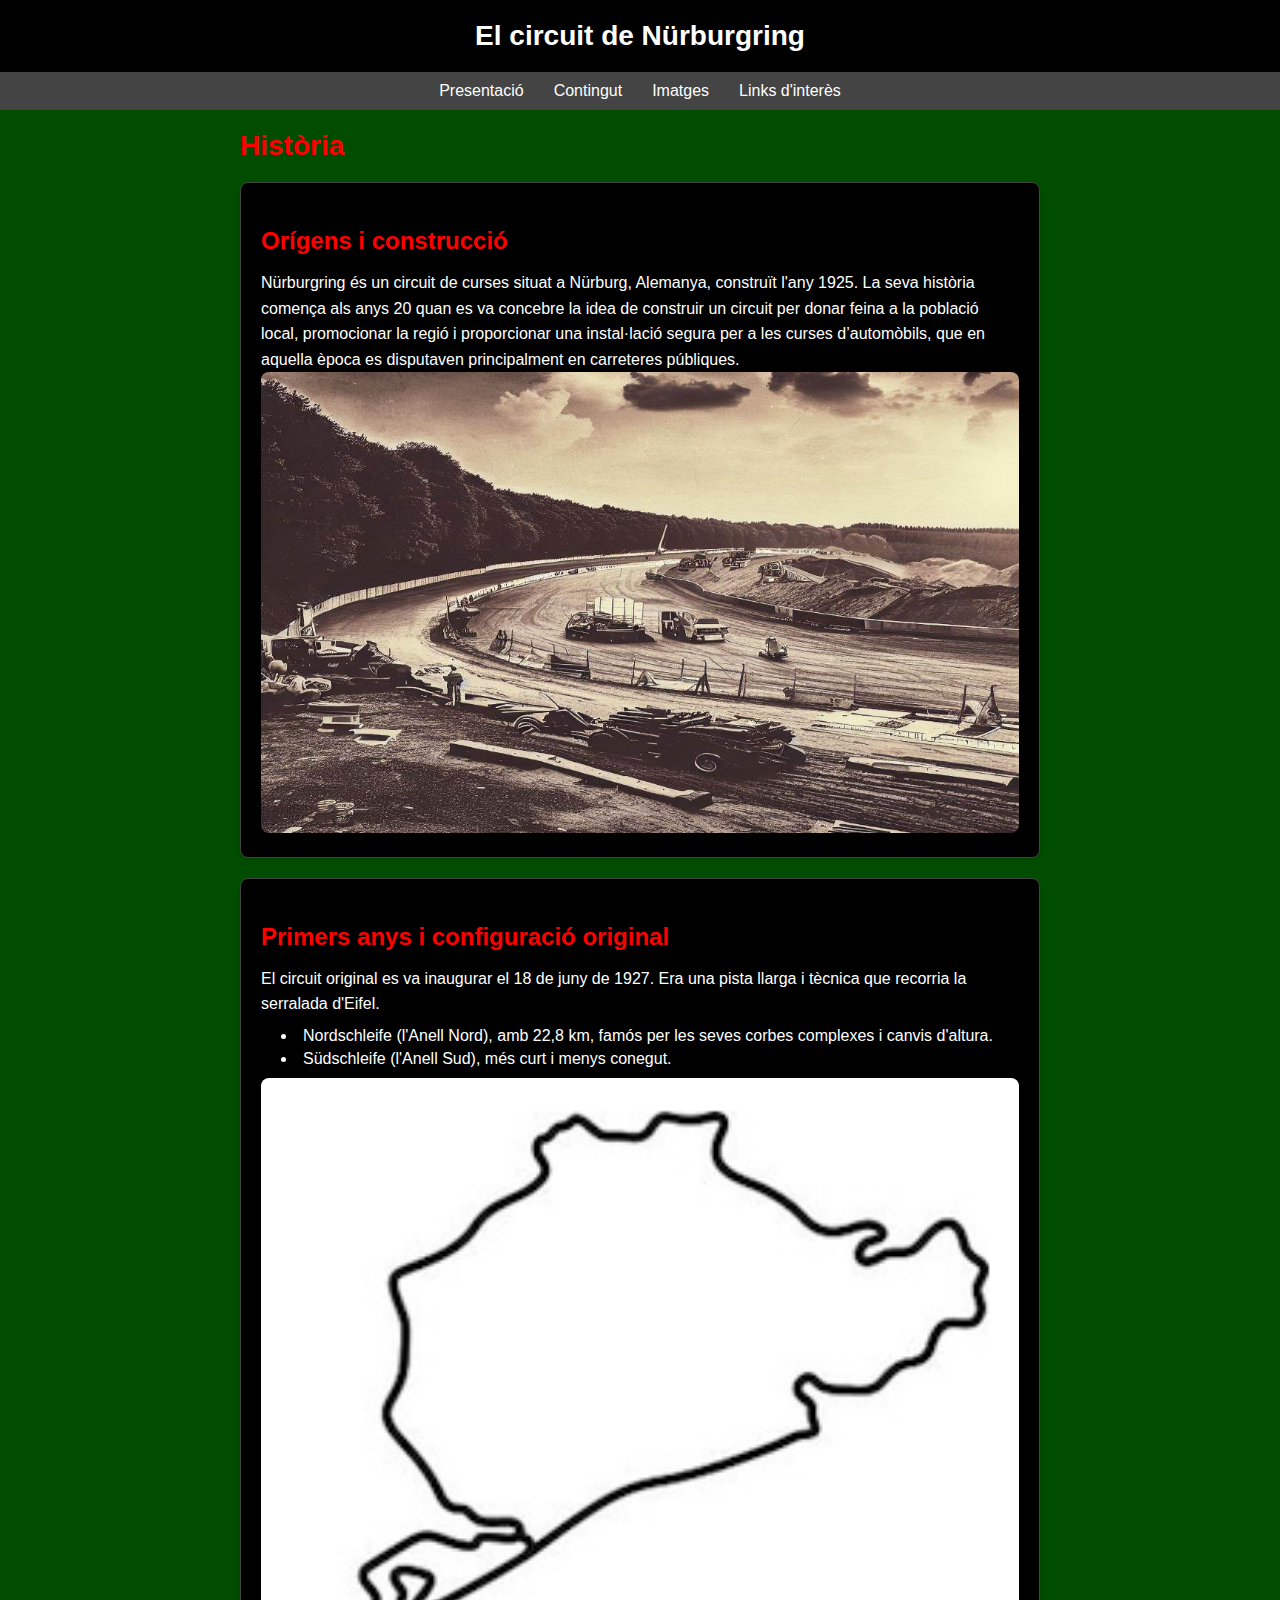
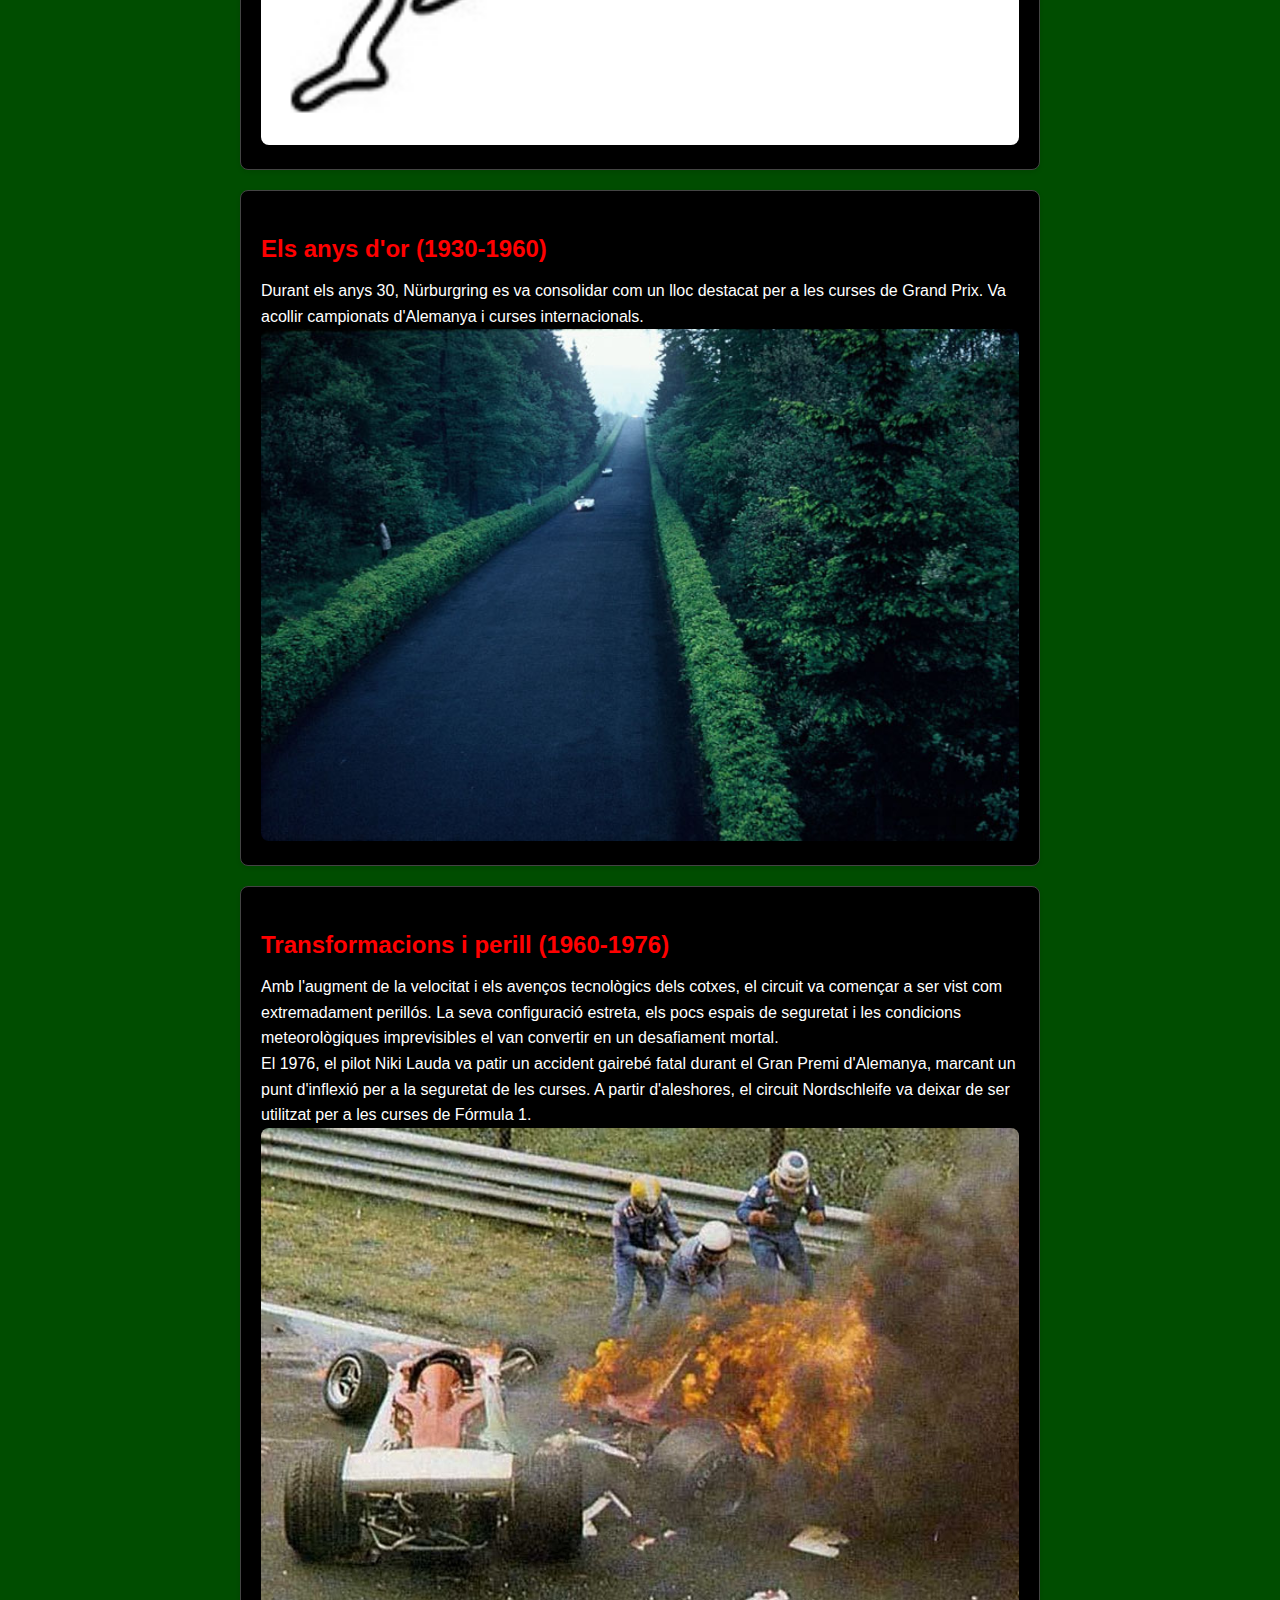
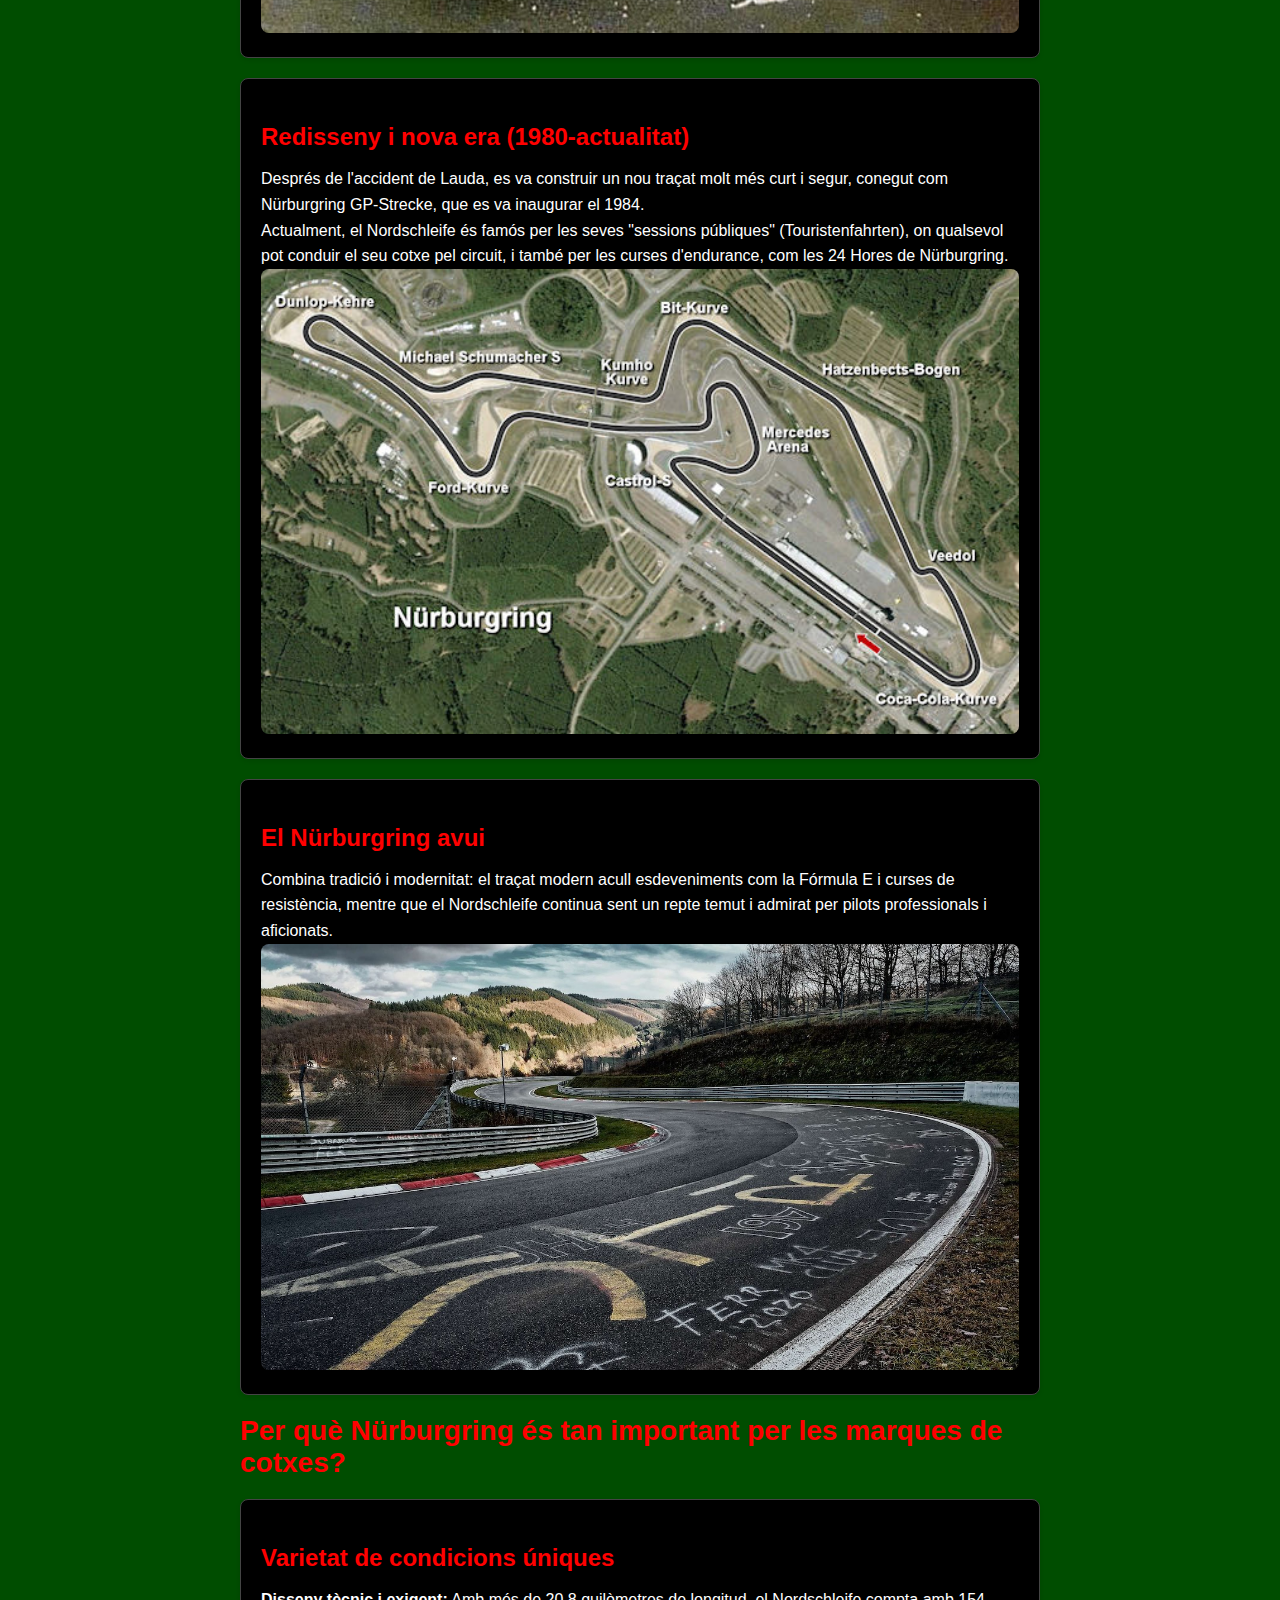
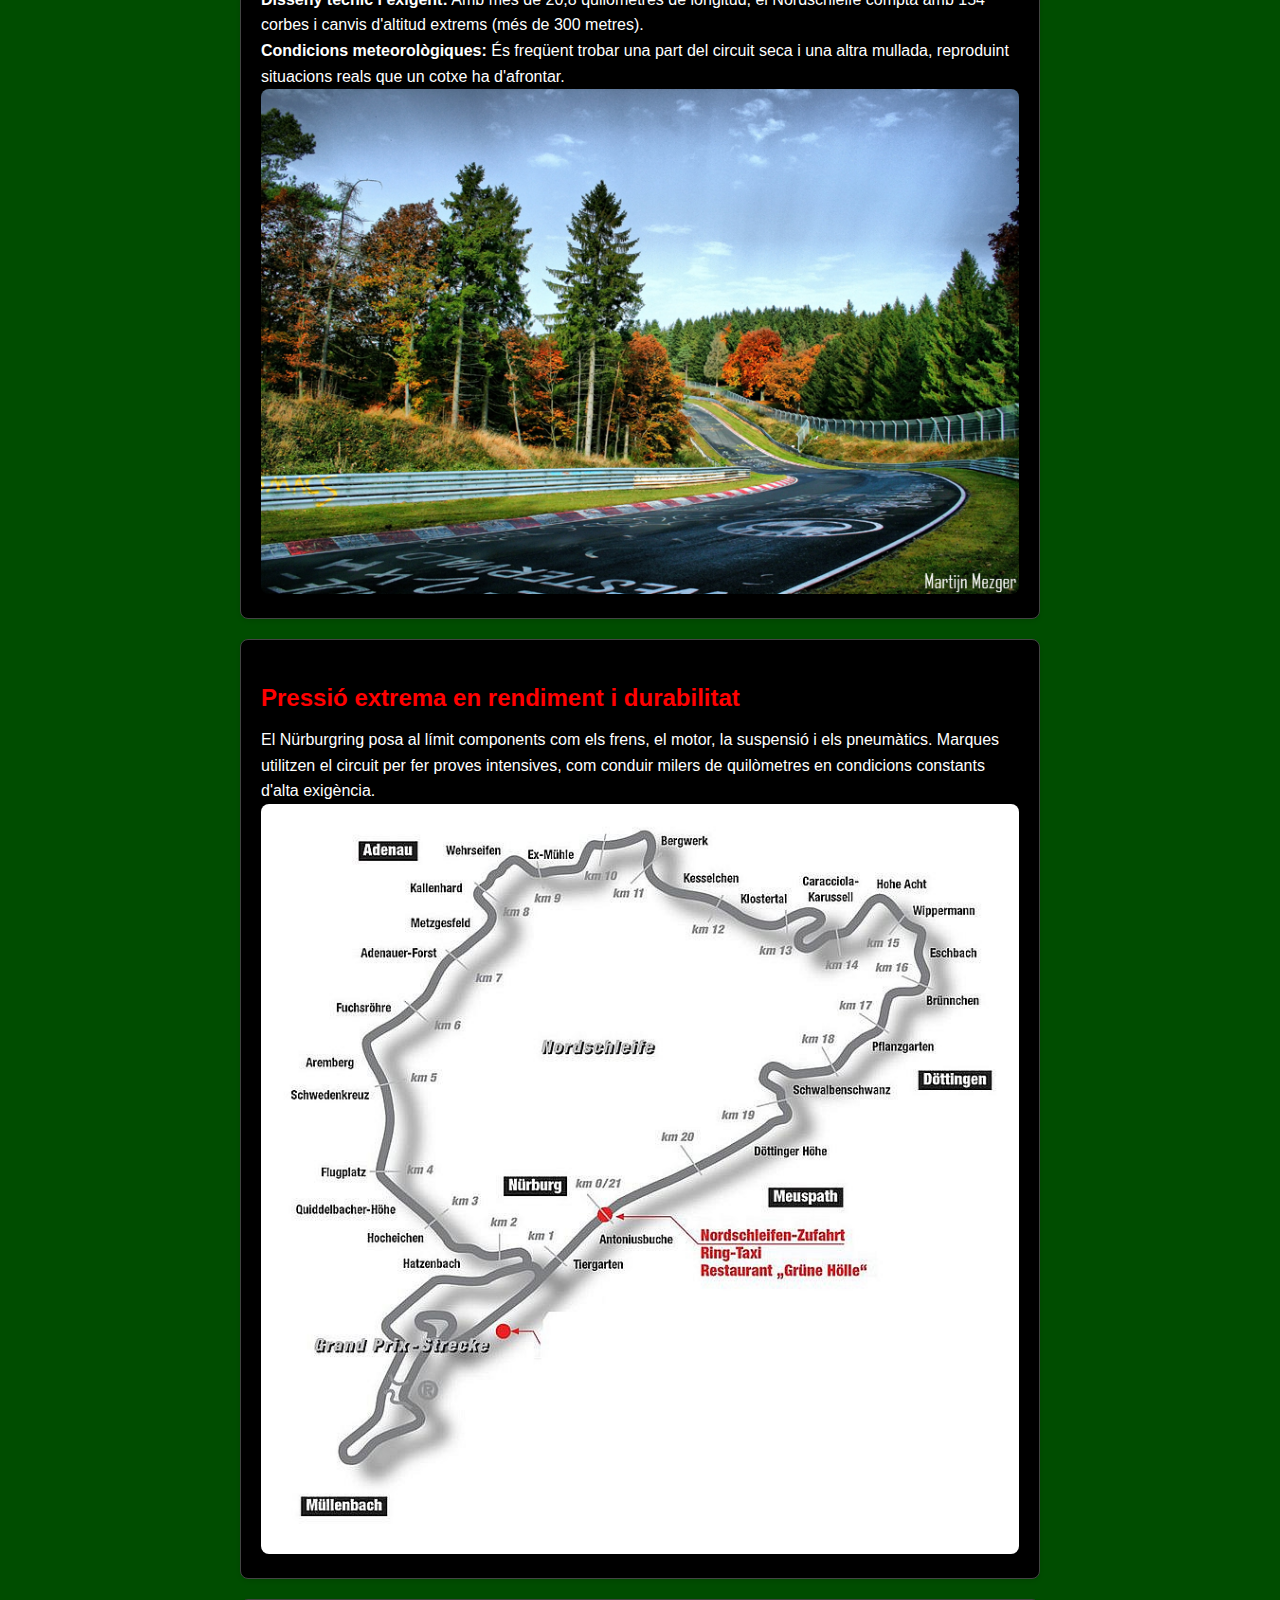
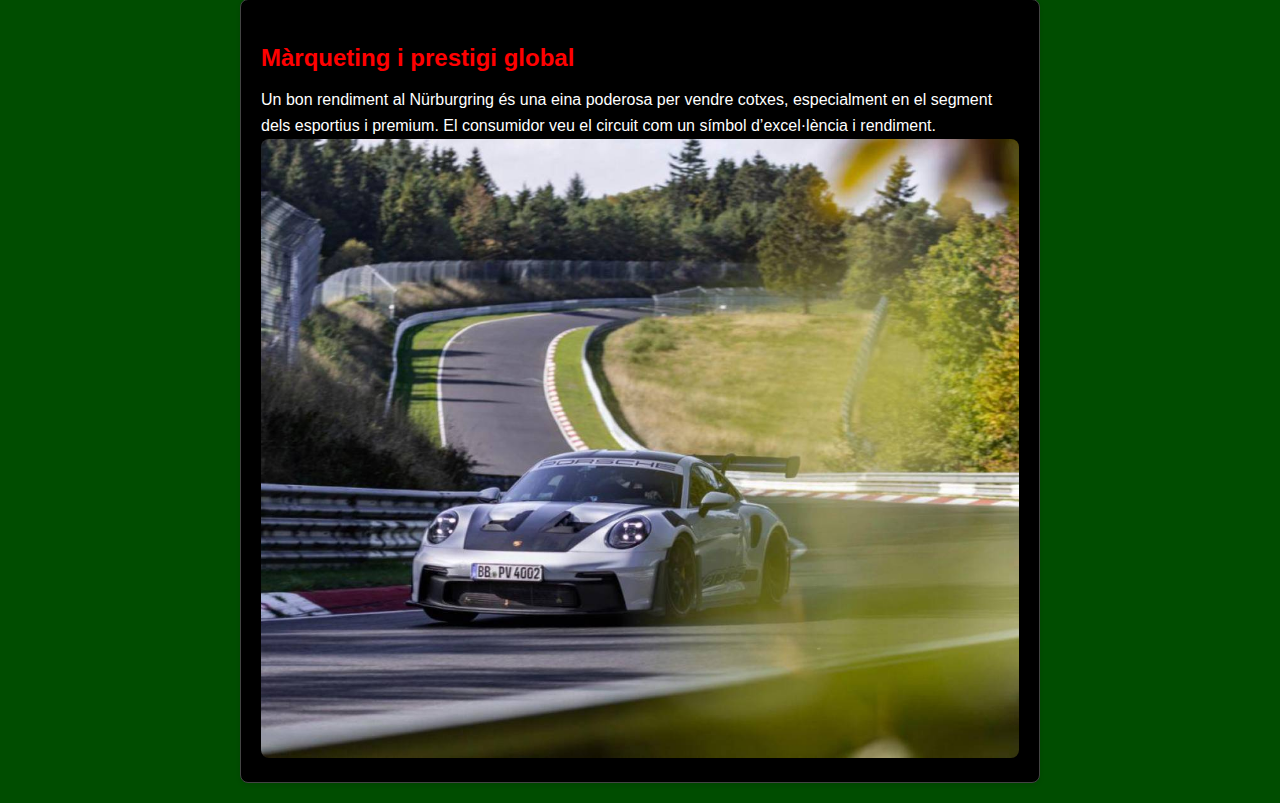
<file: index.html>
<!DOCTYPE html>
<html lang="en">
<head>
    <meta charset="UTF-8">
    <meta name="viewport" content="width=device-width, initial-scale=1.0">
    <link rel="stylesheet" href="Principal_CSS.css">
    <script src="script.js"></script>
    <title>El circuit de Nürburgring</title>
</head>
<body>
    <!-- Encapçalament principal -->
    <header>
        <h1 id="titolPrincipal">El circuit de Nürburgring</h1>
    </header>

    <!-- Barra de navegació -->
    <nav>
        <a href="index.html">Presentació</a>
        <div class="tops">
            <a href="#">Contingut</a>
            <div class="tops-content">
                <a href="ContingutP.html">Top general</a>
                <a href="ContingutProduccio.html">Cotxes de producció</a>
                <a href="ContingutCompDev.html">Cotxes compactes de tracció davantera</a>
                <a href="COntingutComp.html">Cotxes compactes</a>
                <a href="ContingutBerlines.html">Cotxes berlines</a>
            </div>
        </div>
        <a href="imatges.html">Imatges</a>
        <a href="links.html">Links d'interès</a>
    </nav>


    <!-- Secció: Història -->
    <section>
        <h1 id="titols">Història</h1>

        <article>
            <h3>Orígens i construcció</h3>
            <p>
                Nürburgring és un circuit de curses situat a Nürburg, Alemanya, construït l'any 1925. La seva història comença als anys 20 
                quan es va concebre la idea de construir un circuit per donar feina a la població local, promocionar la regió i proporcionar 
                una instal·lació segura per a les curses d’automòbils, que en aquella època es disputaven principalment en carreteres públiques.
            </p>
            <img src="Fotos/Inicis_Nurburgring.jpg">
        </article>

        <article>
            <h3>Primers anys i configuració original</h3>
            <p>
                El circuit original es va inaugurar el 18 de juny de 1927. Era una pista llarga i tècnica que recorria la serralada d'Eifel.
            </p>
            <ul>
                <li>Nordschleife (l'Anell Nord), amb 22,8 km, famós per les seves corbes complexes i canvis d'altura.</li>
                <li>Südschleife (l'Anell Sud), més curt i menys conegut.</li>
            </ul>
            <img src="Fotos/Nurburgring_anells.gif">
        </article>

        <article>
            <h3>Els anys d'or (1930-1960)</h3>
            <p>
                Durant els anys 30, Nürburgring es va consolidar com un lloc destacat per a les curses de Grand Prix. Va acollir campionats 
                d'Alemanya i curses internacionals.
            </p>
            <img src="Fotos/Nurburgrin50.jpg">
        </article>

        <article>
            <h3>Transformacions i perill (1960-1976)</h3>
            <p>
                Amb l'augment de la velocitat i els avenços tecnològics dels cotxes, el circuit va començar a ser vist com extremadament perillós. 
                La seva configuració estreta, els pocs espais de seguretat i les condicions meteorològiques imprevisibles el van convertir en un 
                desafiament mortal.
            </p>
            <p>
                El 1976, el pilot Niki Lauda va patir un accident gairebé fatal durant el Gran Premi d'Alemanya, marcant un punt d'inflexió per 
                a la seguretat de les curses. A partir d'aleshores, el circuit Nordschleife va deixar de ser utilitzat per a les curses de Fórmula 1.
            </p>
            <img src="Fotos/lauda.jpg">
        </article>

        <article>
            <h3>Redisseny i nova era (1980-actualitat)</h3>
            <p>
                Després de l'accident de Lauda, es va construir un nou traçat molt més curt i segur, conegut com Nürburgring GP-Strecke, 
                que es va inaugurar el 1984.
            </p>
            <p>
                Actualment, el Nordschleife és famós per les seves "sessions públiques" (Touristenfahrten), on qualsevol pot conduir el seu 
                cotxe pel circuit, i també per les curses d'endurance, com les 24 Hores de Nürburgring.
            </p>
            <img src="Fotos/Strecke.jpg">
        </article>

        <article>
            <h3>El Nürburgring avui</h3>
            <p>
                Combina tradició i modernitat: el traçat modern acull esdeveniments com la Fórmula E i curses de resistència, mentre que el 
                Nordschleife continua sent un repte temut i admirat per pilots professionals i aficionats.
            </p>
            <img src="Fotos/Nurburgring.jpeg">
        </article>
    </section>

    <!-- Secció: Importància per a les marques de cotxes -->
    <section>
        <h1 id="titols">Per què Nürburgring és tan important per les marques de cotxes?</h1>

        <article>
            <h3>Varietat de condicions úniques</h3>
            <p>
                <strong>Disseny tècnic i exigent:</strong> Amb més de 20,8 quilòmetres de longitud, el Nordschleife compta amb 154 corbes i 
                canvis d'altitud extrems (més de 300 metres).
            </p>
            <p>
                <strong>Condicions meteorològiques:</strong> És freqüent trobar una part del circuit seca i una altra mullada, reproduint 
                situacions reals que un cotxe ha d'afrontar.
            </p>
            <img src="Fotos/altura.jpg">
        </article>

        <article>
            <h3>Pressió extrema en rendiment i durabilitat</h3>
            <p>
                El Nürburgring posa al límit components com els frens, el motor, la suspensió i els pneumàtics. Marques utilitzen el circuit 
                per fer proves intensives, com conduir milers de quilòmetres en condicions constants d'alta exigència.
            </p>
            <img src="Fotos/distancia.jpg">
        </article>

        <article>
            <h3>Màrqueting i prestigi global</h3>
            <p>
                Un bon rendiment al Nürburgring és una eina poderosa per vendre cotxes, especialment en el segment dels esportius i premium. 
                El consumidor veu el circuit com un símbol d’excel·lència i rendiment.
            </p>
            <img src="Fotos/cotxe.jpg">
        </article>
    </section>
</body>
</html>
</file>
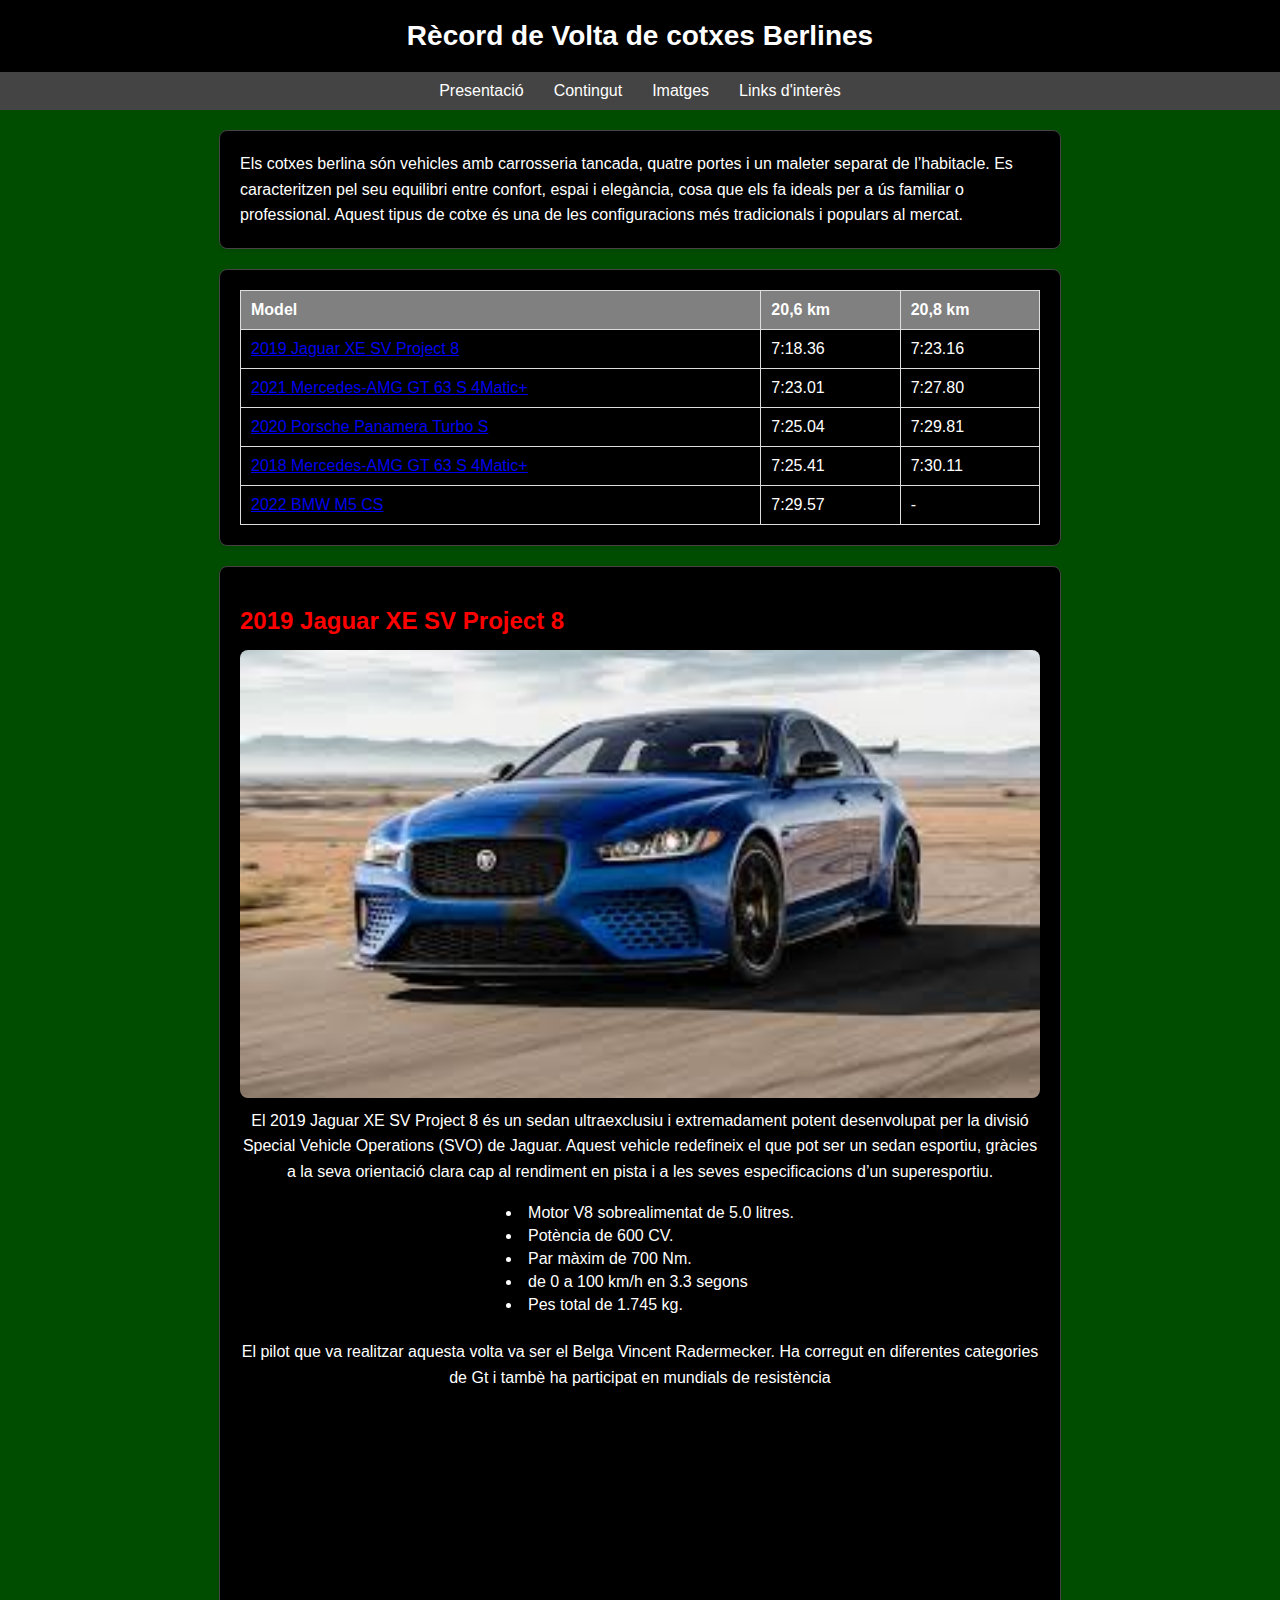
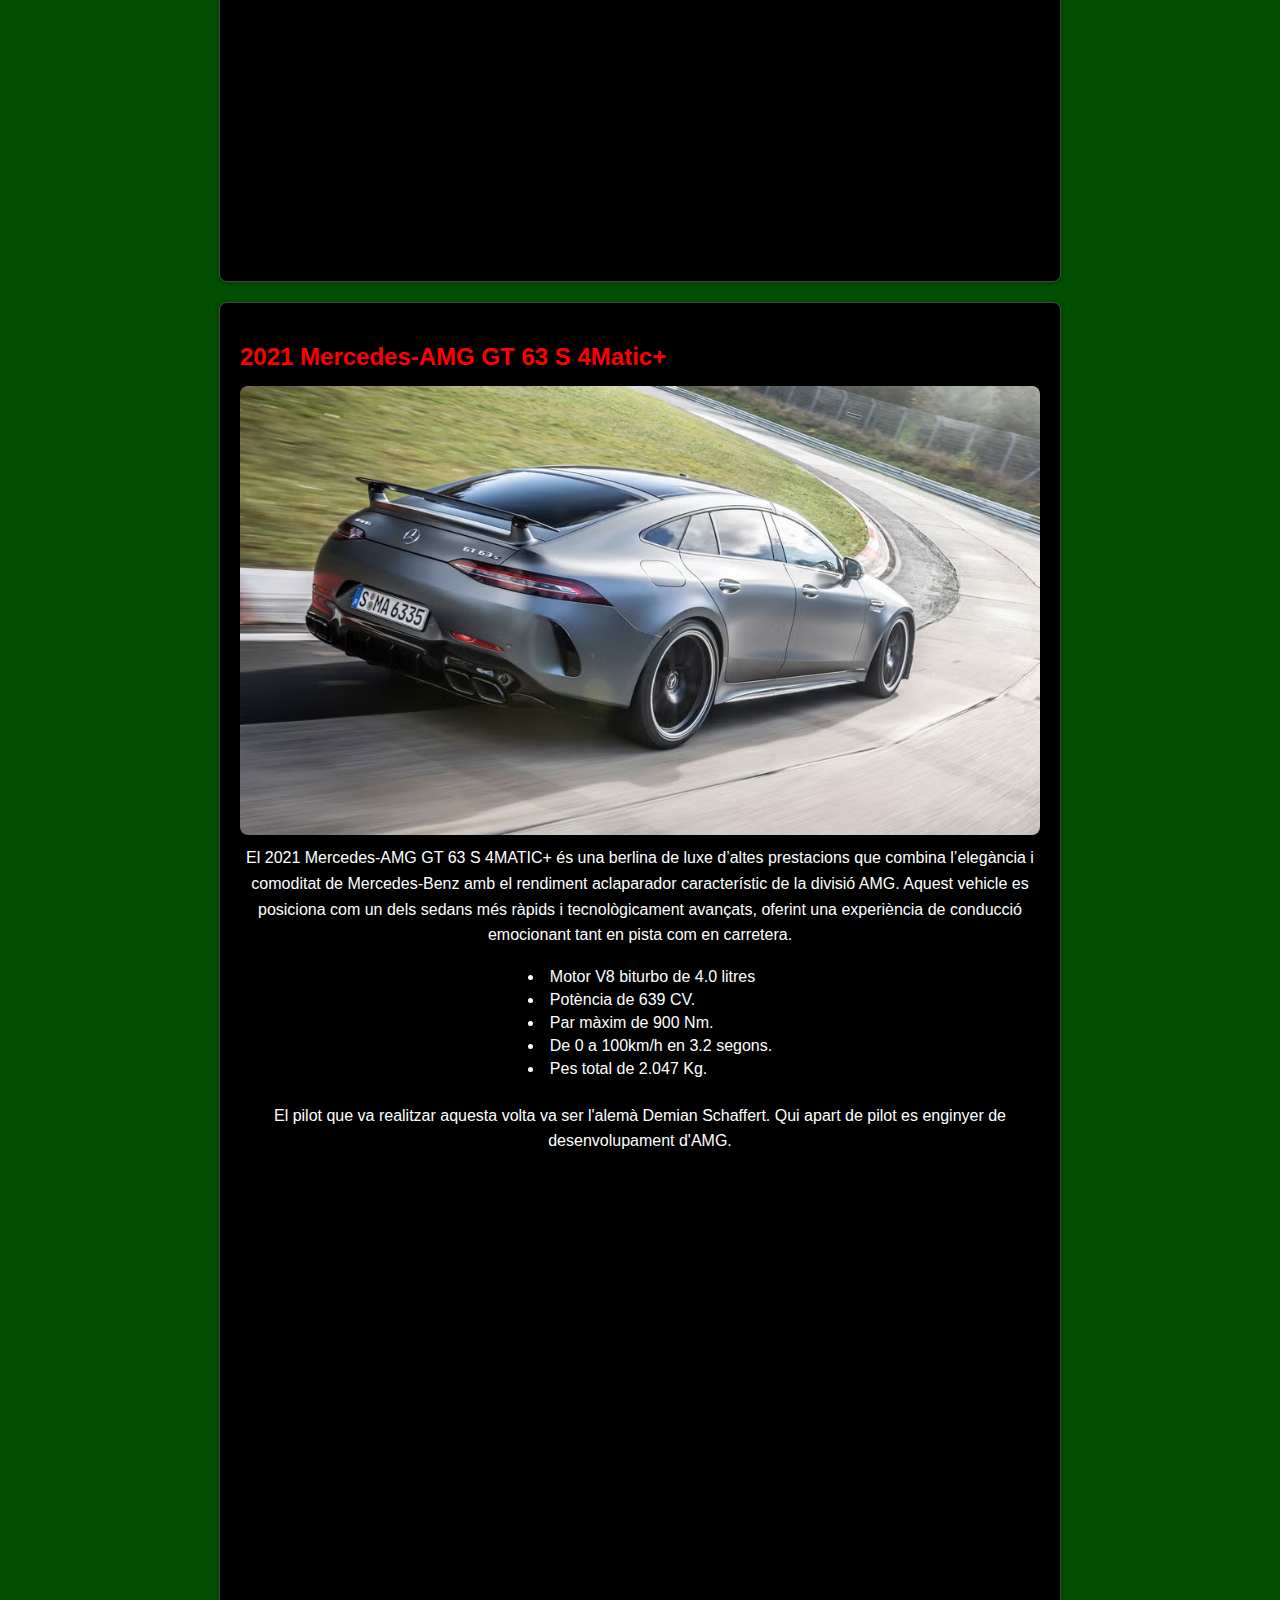
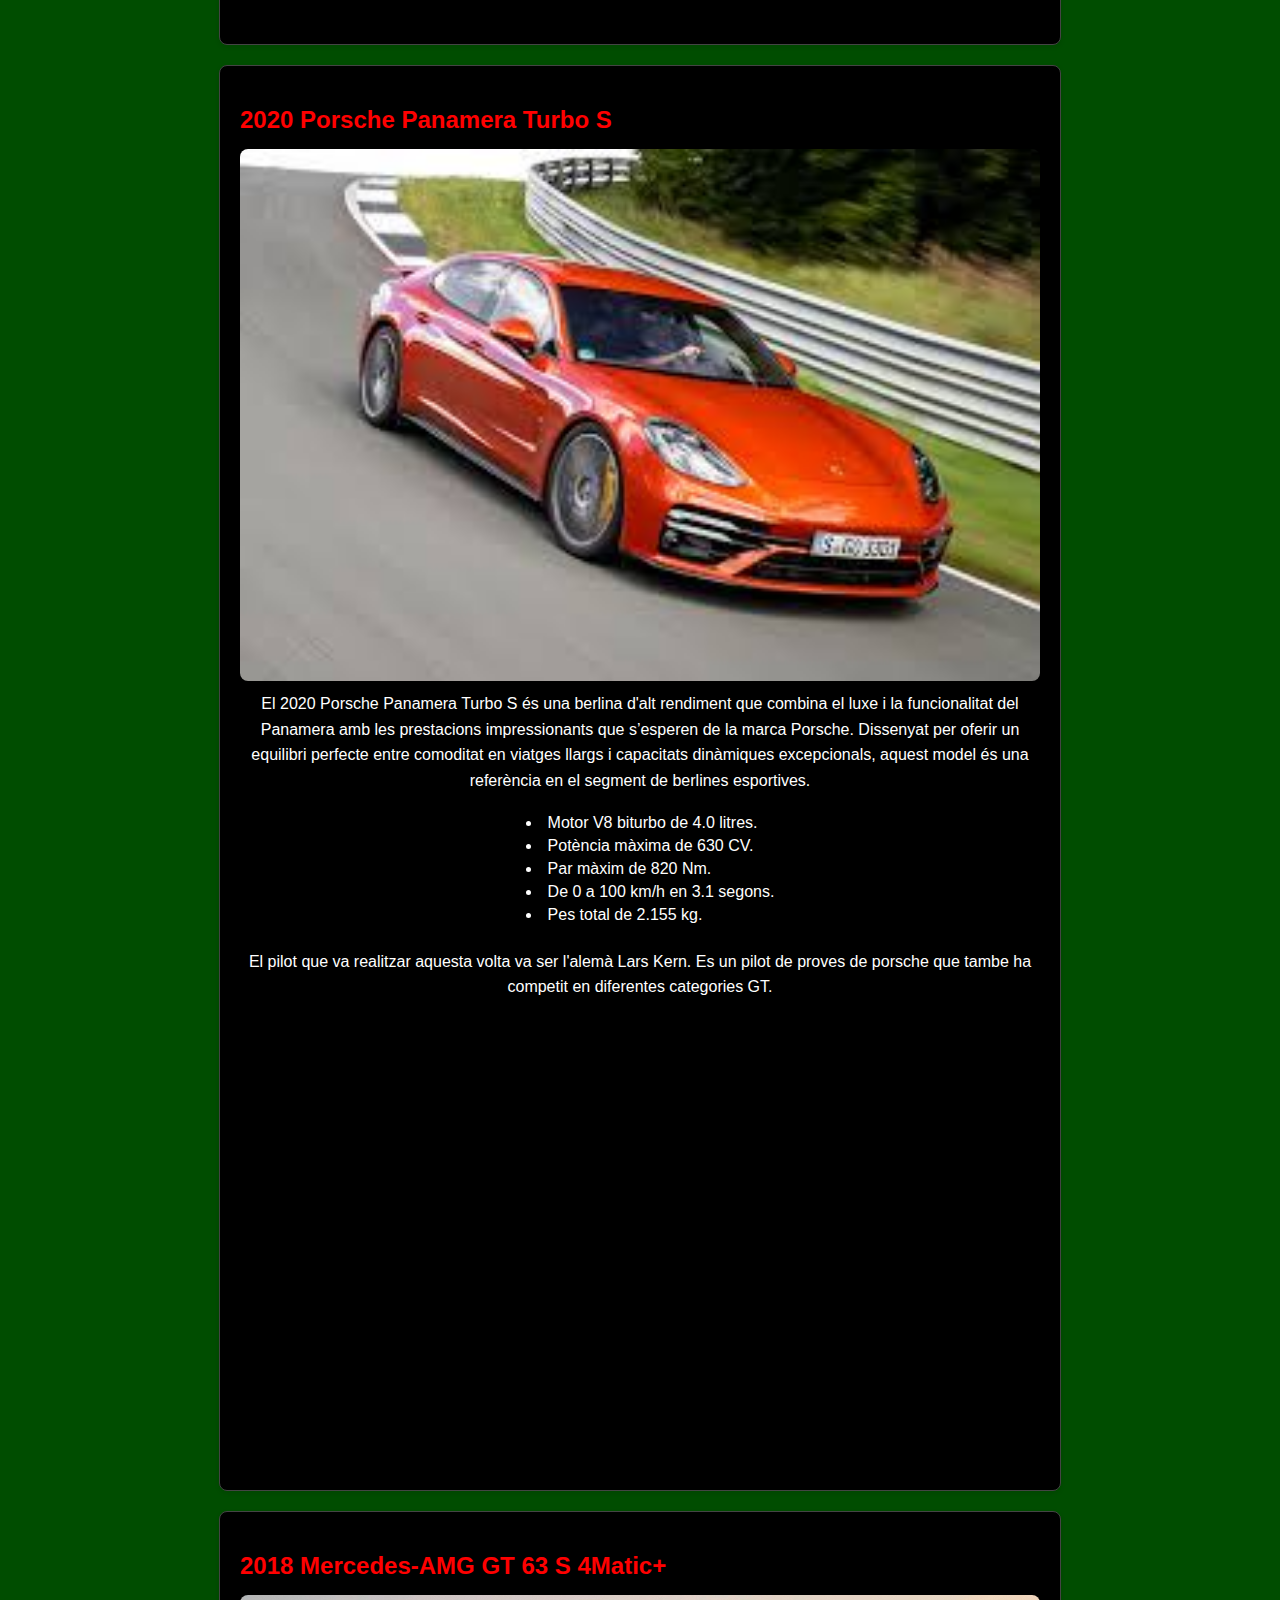
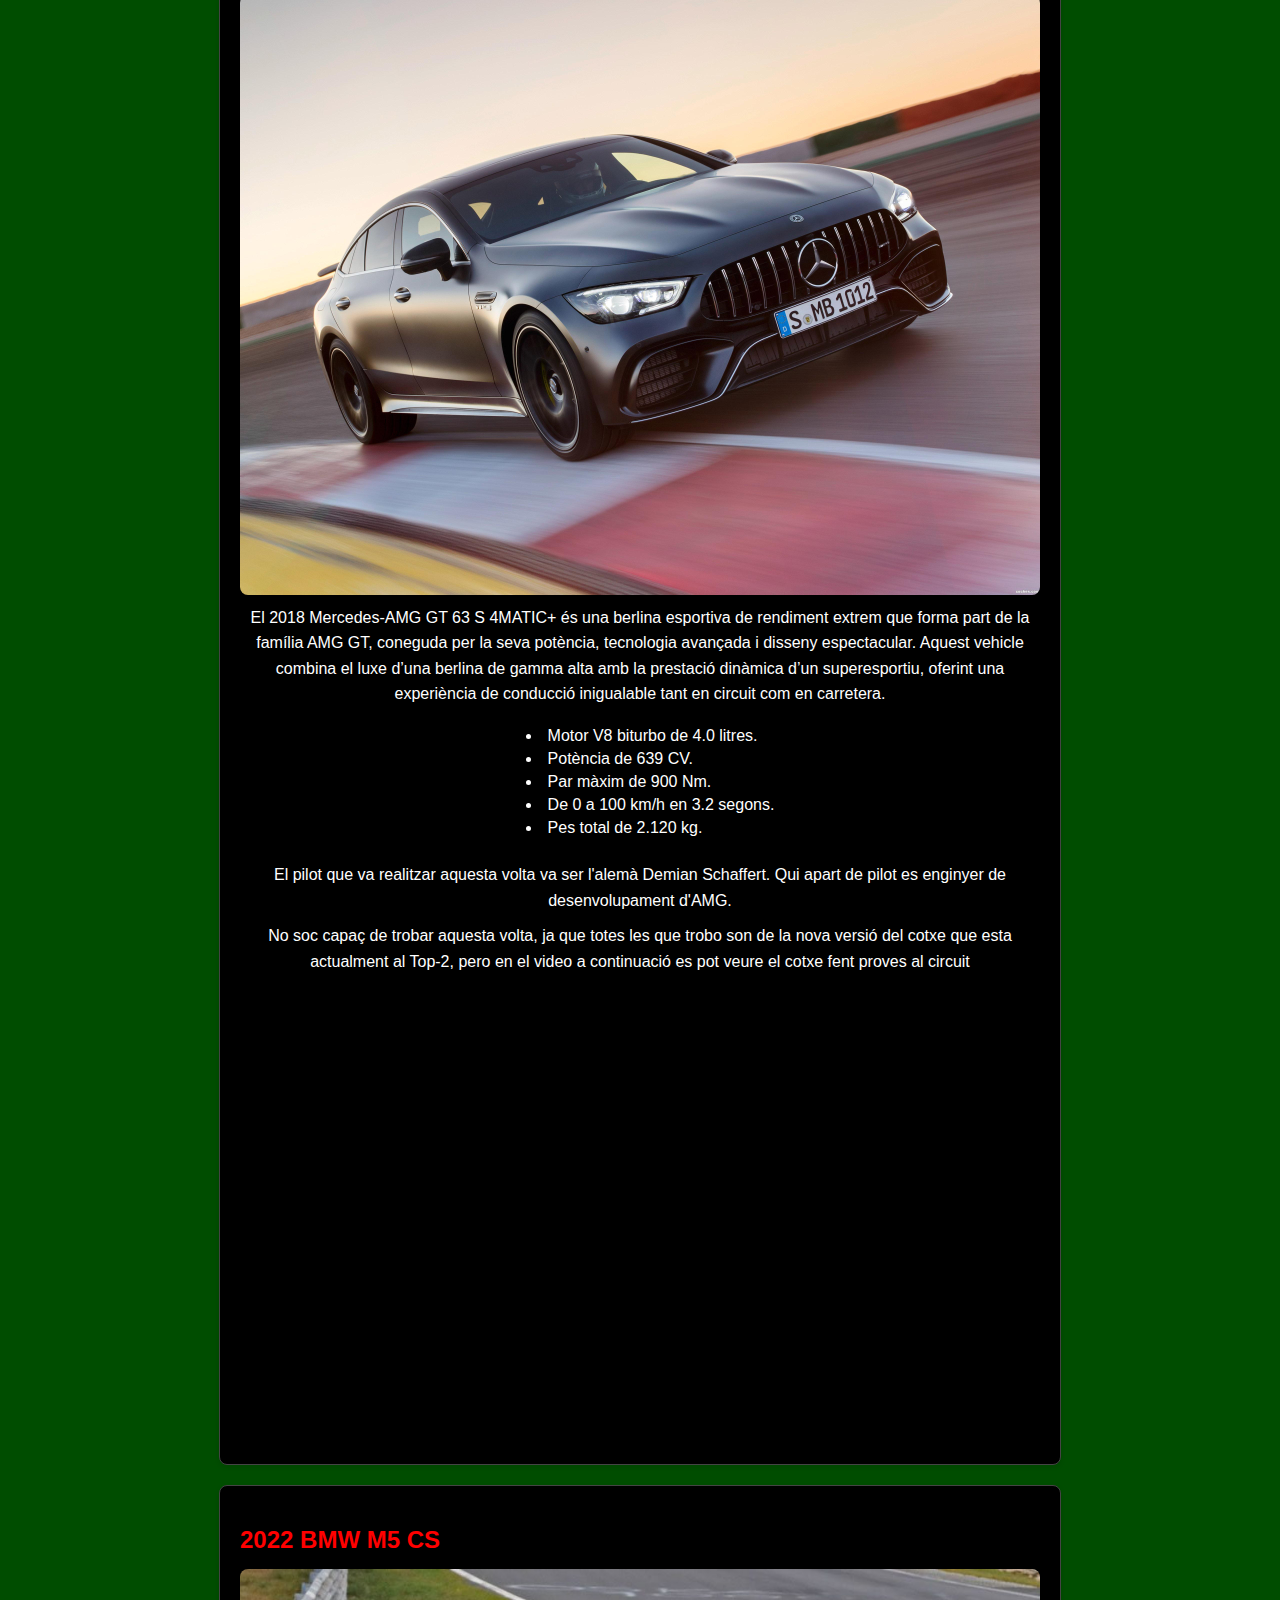
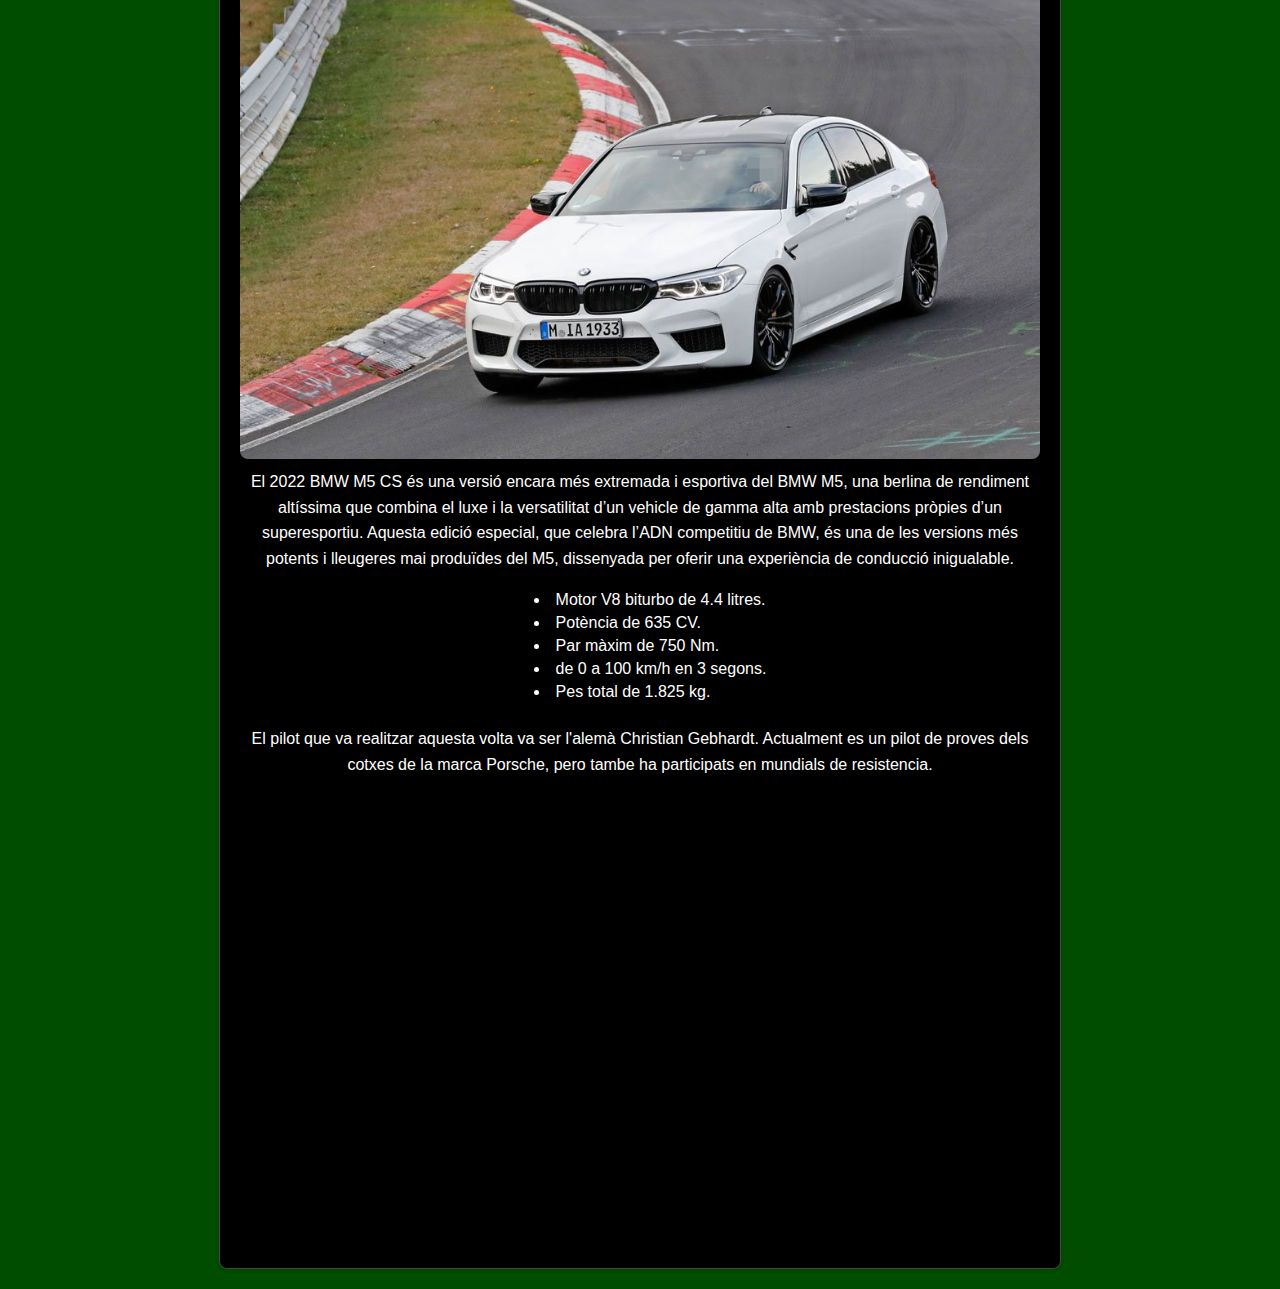
<file: ContingutBerlines.html>
<!DOCTYPE html>
<html lang="en">
<head>
    <meta charset="UTF-8">
    <meta name="viewport" content="width=device-width, initial-scale=1.0">
    <link rel="stylesheet" href="Contingut_CSS.css">
    <script src="script.js"></script>
    <title>Document</title>
</head>
<body>
    <header>
        <h1>Rècord de Volta de cotxes Berlines</h1>
    </header>

    <nav>
        <a href="index.html">Presentació</a>
        <div class="tops">
            <a href="#">Contingut</a>
            <div class="tops-content">
                <a href="ContingutP.html">Top general</a>
                <a href="ContingutProduccio.html">Cotxes de producció</a>
                <a href="ContingutCompDev.html">Cotxes compactes de tracció davantera</a>
                <a href="COntingutComp.html">Cotxes compactes</a>
                <a href="ContingutBerlines.html">Cotxes berlines</a>
            </div>
        </div>
        <a href="imatges.html">Imatges</a>
        <a href="links.html">Links d'interès</a>
    </nav>

    <section>
        <article>
            <p>
                Els cotxes berlina són vehicles amb carrosseria tancada, quatre portes i un maleter separat de l’habitacle. Es caracteritzen 
                pel seu equilibri entre confort, espai i elegància, cosa que els fa ideals per a ús familiar o professional. Aquest tipus de 
                cotxe és una de les configuracions més tradicionals i populars al mercat.
            </p>
        </article>

        <article>
            <table>
                <thead>
                    <tr>
                        <th>Model</th>
                        <th>20,6 km</th>
                        <th>20,8 km</th>
                    </tr>
                </thead>
                <tbody>
                    <tr>
                        <td><a href="#Jaguar-XE-SV">2019 Jaguar XE SV Project 8</a></td>
                        <td>7:18.36</td>
                        <td>7:23.16</td>
                    </tr>
                    <tr>
                        <td><a href="#AMG-GT-63">2021 Mercedes-AMG GT 63 S 4Matic+</a></td>
                        <td>7:23.01</td>
                        <td>7:27.80</td>
                    </tr>
                    <tr>
                        <td><a href="#Panamera">2020 Porsche Panamera Turbo S</a></td>
                        <td>7:25.04</td>
                        <td>7:29.81</td>
                    </tr>
                    <tr>
                        <td><a href="#AMG-GT-63-18">2018 Mercedes-AMG GT 63 S 4Matic+</a></td>
                        <td>7:25.41</td>
                        <td>7:30.11</td>
                    </tr>
                    <tr>
                        <td><a href="#BMW-M5">2022 BMW M5 CS</a></td>
                        <td>7:29.57</td>
                        <td>-</td>
                    </tr>
                </tbody>
            </table>
        </article>

        <article id="Jaguar-XE-SV">
            <h2>2019 Jaguar XE SV Project 8</h2>
            <div class="content">
                <img src="Fotos/2019_Jaguar_XE_SV_Project_8.jpg">
                <div class="text">
                    <p>
                        El 2019 Jaguar XE SV Project 8 és un sedan ultraexclusiu i extremadament potent desenvolupat per la divisió Special Vehicle Operations (SVO) de 
                        Jaguar. Aquest vehicle redefineix el que pot ser un sedan esportiu, gràcies a la seva orientació clara cap al rendiment en pista i a les seves 
                        especificacions d’un superesportiu.
                    </p>
                    <ul>
                        <li>Motor V8 sobrealimentat de 5.0 litres.</li>
                        <li>Potència de 600 CV.</li>
                        <li>Par màxim de 700 Nm.</li>
                        <li>de 0 a 100 km/h en 3.3 segons</li>
                        <li>Pes total de 1.745 kg.</li>
                    </ul>
                    <p>
                        El pilot que va realitzar aquesta volta va ser el Belga Vincent Radermecker. Ha corregut en diferentes categories de Gt i tambè ha participat
                        en mundials de resistència
                    </p>
                    <iframe width="560" height="315" src="https://www.youtube.com/embed/KNfcnmVQWGs?si=atQvW-MUp53m9pny" 
                    title="YouTube video player" frameborder="0" allow="accelerometer; autoplay; clipboard-write; encrypted-media; gyroscope; picture-in-picture; web-share" 
                    referrerpolicy="strict-origin-when-cross-origin" allowfullscreen>
                    </iframe>
                </div>
            </div>
        </article>

        <article id="AMG-GT-63">
            <h2>2021 Mercedes-AMG GT 63 S 4Matic+</h2>
            <div class="content">
                <img src="Fotos/2021_Mercedes-AMG_GT_63_S_4Matic+.avif">
                <div class="text">
                    <p>
                        El 2021 Mercedes-AMG GT 63 S 4MATIC+ és una berlina de luxe d’altes prestacions que combina l’elegància i comoditat de Mercedes-Benz amb el 
                        rendiment aclaparador característic de la divisió AMG. Aquest vehicle es posiciona com un dels sedans més ràpids i tecnològicament avançats, 
                        oferint una experiència de conducció emocionant tant en pista com en carretera.
                    </p>
                    <ul>
                        <li>Motor V8 biturbo de 4.0 litres</li>
                        <li>Potència de 639 CV.</li>
                        <li>Par màxim de 900 Nm.</li>
                        <li>De 0 a 100km/h en 3.2 segons.</li>
                        <li>Pes total de 2.047 Kg.</li>
                    </ul>
                    <p>
                        El pilot que va realitzar aquesta volta va ser l'alemà Demian Schaffert. Qui apart de pilot es enginyer de desenvolupament d'AMG.
                    </p>
                    <iframe width="560" height="315" src="https://www.youtube.com/embed/yR5WC9Y3SYo?si=zwn5QSmNKI3rls74" 
                    title="YouTube video player" frameborder="0" allow="accelerometer; autoplay; clipboard-write; encrypted-media; gyroscope; picture-in-picture; web-share" 
                    referrerpolicy="strict-origin-when-cross-origin" allowfullscreen>
                    </iframe>
                </div>
            </div>
        </article>

        <article id="Panamera">
            <h2>2020 Porsche Panamera Turbo S</h2>
            <div class="content">
                <img src="Fotos/2020_Porsche_Panamera_Turbo_S.jpg">
                <div class="text">
                    <p>
                        El 2020 Porsche Panamera Turbo S és una berlina d'alt rendiment que combina el luxe i la funcionalitat del Panamera amb les prestacions 
                        impressionants que s’esperen de la marca Porsche. Dissenyat per oferir un equilibri perfecte entre comoditat en viatges llargs i capacitats 
                        dinàmiques excepcionals, aquest model és una referència en el segment de berlines esportives.
                    </p>
                    <ul>
                        <li>Motor V8 biturbo de 4.0 litres.</li>
                        <li>Potència màxima de 630 CV.</li>
                        <li>Par màxim de 820 Nm.</li>
                        <li>De 0 a 100 km/h en 3.1 segons.  </li>
                        <li>Pes total de 2.155 kg.</li>
                    </ul>
                    <p>
                        El pilot que va realitzar aquesta volta va ser l'alemà Lars Kern. Es un pilot de proves de porsche que tambe ha competit en diferentes categories GT.
                    </p>
                    <iframe width="560" height="315" src="https://www.youtube.com/embed/-9nPCTrfk5Y?si=wKs8P9vujdyRgTc9" 
                    title="YouTube video player" frameborder="0" allow="accelerometer; autoplay; clipboard-write; encrypted-media; gyroscope; picture-in-picture; web-share" 
                    referrerpolicy="strict-origin-when-cross-origin" allowfullscreen>
                    </iframe>
                </div>
            </div>
        </article>

        <article id="AMG-GT-63-18">
            <h2>2018 Mercedes-AMG GT 63 S 4Matic+</h2>
            <div class="content">
                <img src="Fotos/2018_Mercedes-AMG_GT_63_S_4Matic+.jpg">
                <div class="text">
                    <p>
                        El 2018 Mercedes-AMG GT 63 S 4MATIC+ és una berlina esportiva de rendiment extrem que forma part de la família AMG GT, coneguda per la seva 
                        potència, tecnologia avançada i disseny espectacular. Aquest vehicle combina el luxe d’una berlina de gamma alta amb la prestació dinàmica d’un 
                        superesportiu, oferint una experiència de conducció inigualable tant en circuit com en carretera.
                    </p>
                    <ul>
                        <li>Motor V8 biturbo de 4.0 litres.</li>
                        <li>Potència de 639 CV.</li>
                        <li>Par màxim de 900 Nm.</li>
                        <li>De 0 a 100 km/h en 3.2 segons.</li>
                        <li>Pes total de 2.120 kg.</li>
                    </ul>
                    <p>
                        El pilot que va realitzar aquesta volta va ser l'alemà Demian Schaffert. Qui apart de pilot es enginyer de desenvolupament d'AMG.
                    </p>
                    <p>No soc capaç de trobar aquesta volta, ja que totes les que trobo son de la nova versió del cotxe que esta actualment al Top-2, pero en el video a continuació es pot veure el cotxe fent proves al circuit</p>
                    <iframe width="560" height="315" src="https://www.youtube.com/embed/_09FfC9USso?si=T53oyehcQIr2pWPI" 
                    title="YouTube video player" frameborder="0" allow="accelerometer; autoplay; clipboard-write; encrypted-media; gyroscope; picture-in-picture; web-share" 
                    referrerpolicy="strict-origin-when-cross-origin" allowfullscreen>
                    </iframe>
                </div>
            </div>
        </article>

        <article id="BMW-M5">
            <h2>2022 BMW M5 CS</h2>
            <div class="content">
                <img src="Fotos/2022_BMW_M5_CS.jpg">
                <div class="text">
                    <p>
                        El 2022 BMW M5 CS és una versió encara més extremada i esportiva del BMW M5, una berlina de rendiment altíssima que combina el luxe i la 
                        versatilitat d’un vehicle de gamma alta amb prestacions pròpies d’un superesportiu. Aquesta edició especial, que celebra l’ADN competitiu de 
                        BMW, és una de les versions més potents i lleugeres mai produïdes del M5, dissenyada per oferir una experiència de conducció inigualable.
                    </p>
                    <ul>
                        <li>Motor V8 biturbo de 4.4 litres.</li>
                        <li>Potència de 635 CV.</li>
                        <li>Par màxim de 750 Nm.</li>
                        <li>de 0 a 100 km/h en 3 segons.</li>
                        <li>Pes total de 1.825 kg.</li>
                    </ul>
                    <p>
                        El pilot que va realitzar aquesta volta va ser l'alemà Christian Gebhardt. Actualment es un pilot de proves dels cotxes de la marca Porsche,
                        pero tambe ha participats en mundials de resistencia.
                    </p>
                    <iframe width="560" height="315" src="https://www.youtube.com/embed/1d_UfIhV85I?si=Uu2XEwoA1-TJG5DJ" 
                    title="YouTube video player" frameborder="0" allow="accelerometer; autoplay; clipboard-write; encrypted-media; gyroscope; picture-in-picture; web-share" 
                    referrerpolicy="strict-origin-when-cross-origin" allowfullscreen>
                    </iframe>
                </div>
            </div>
        </article>
    </section>
</body>
</html>
</file>
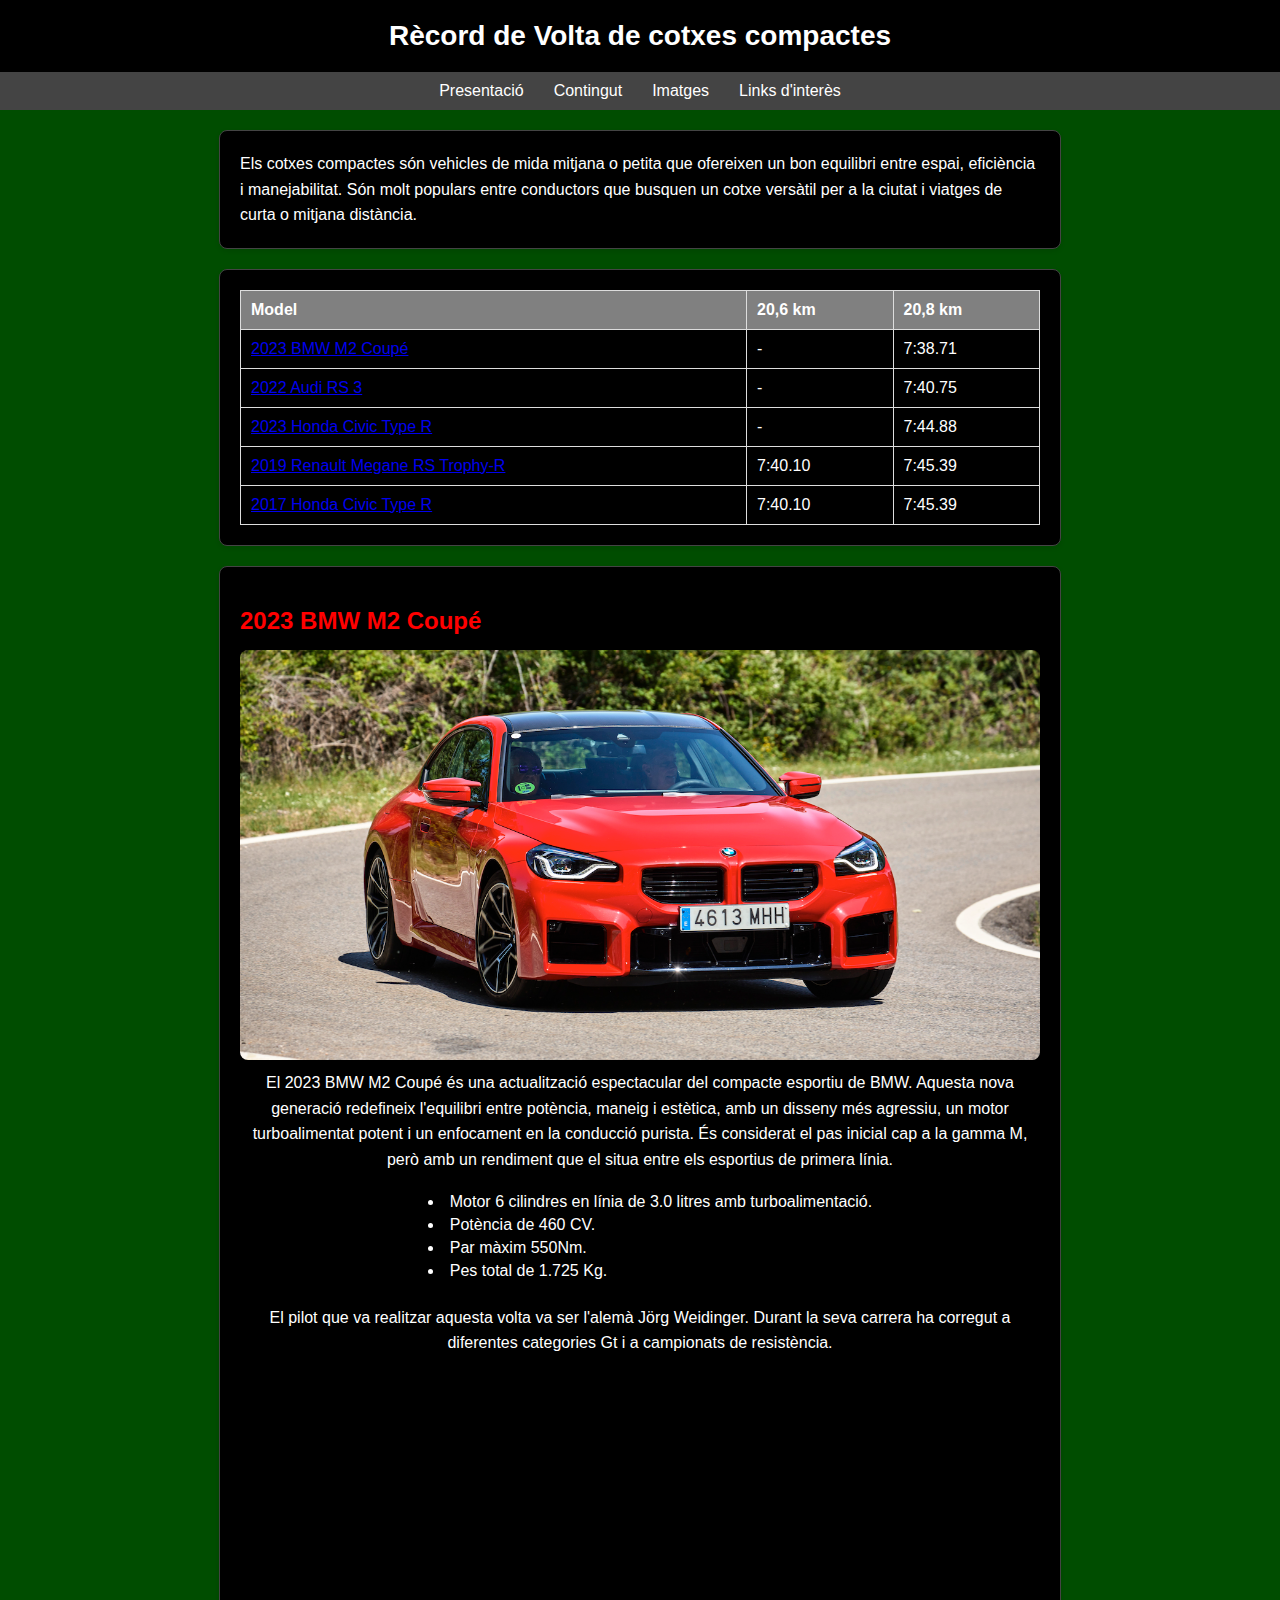
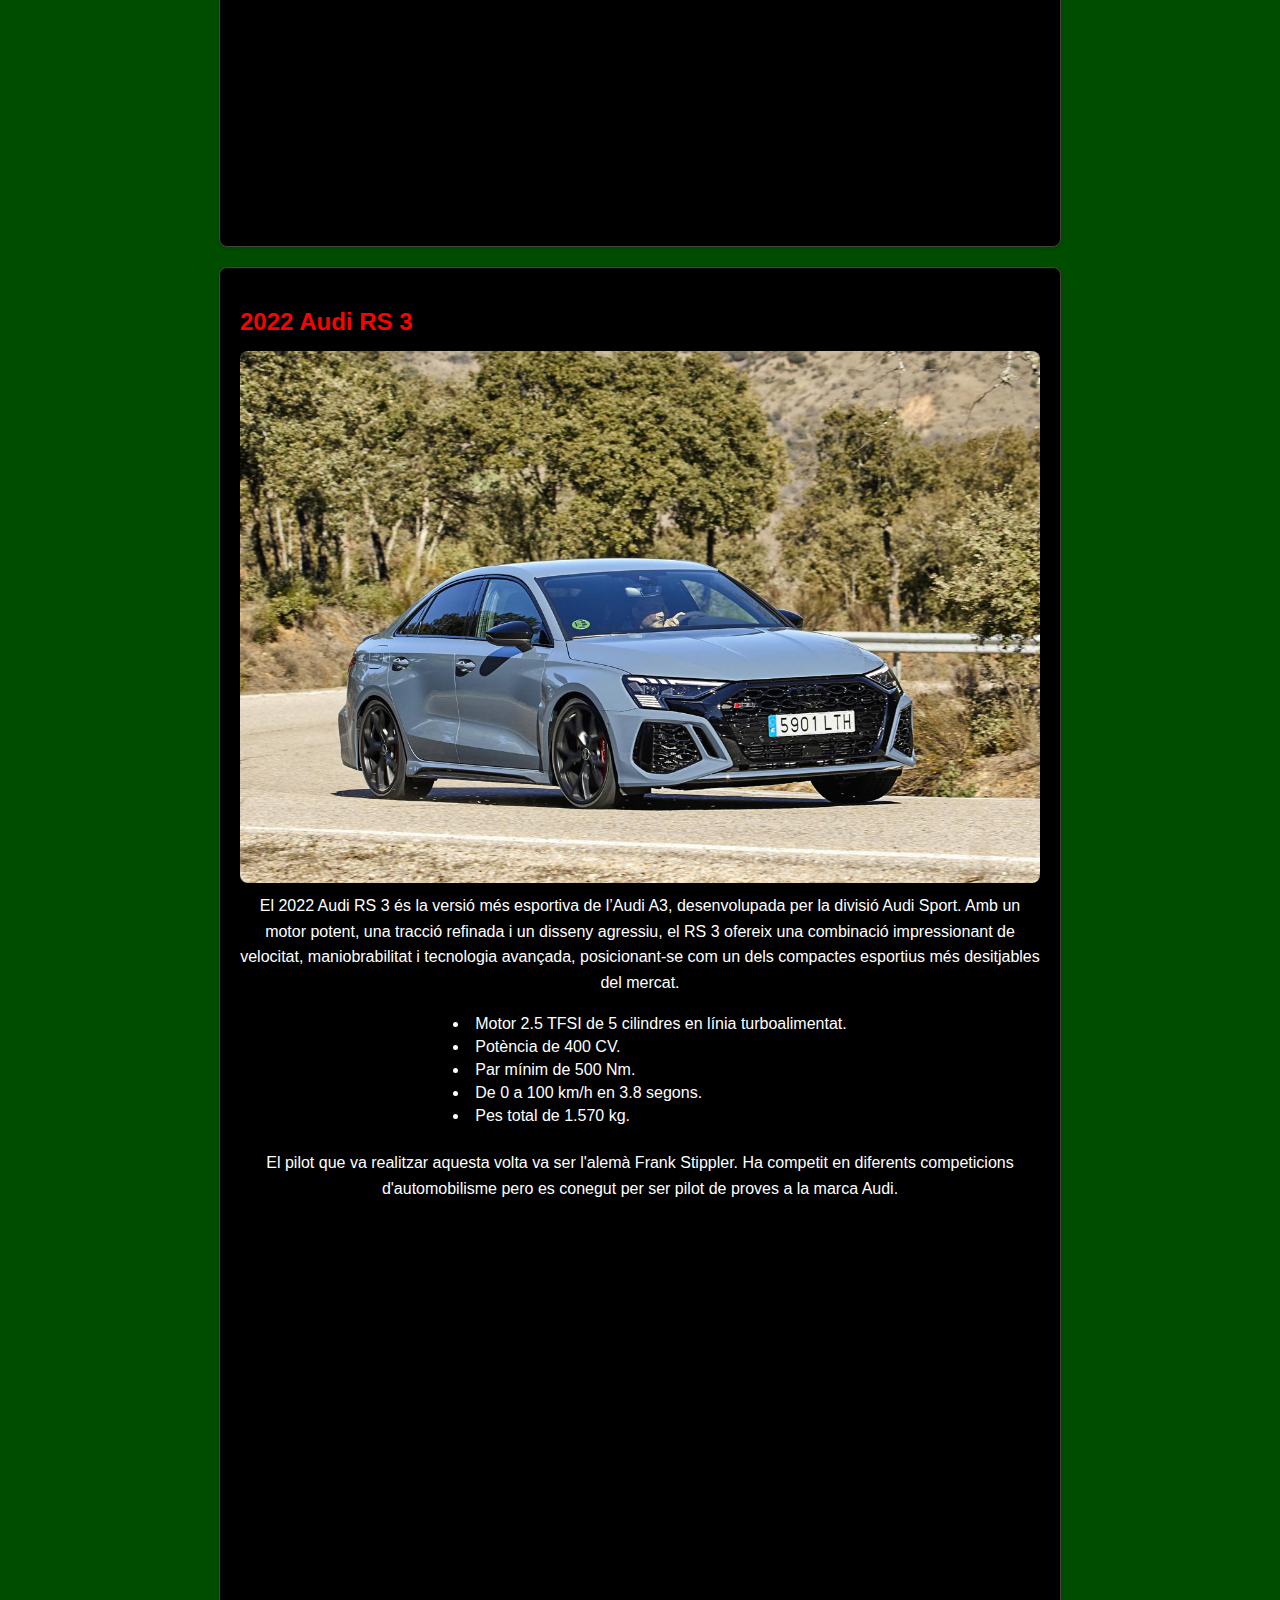
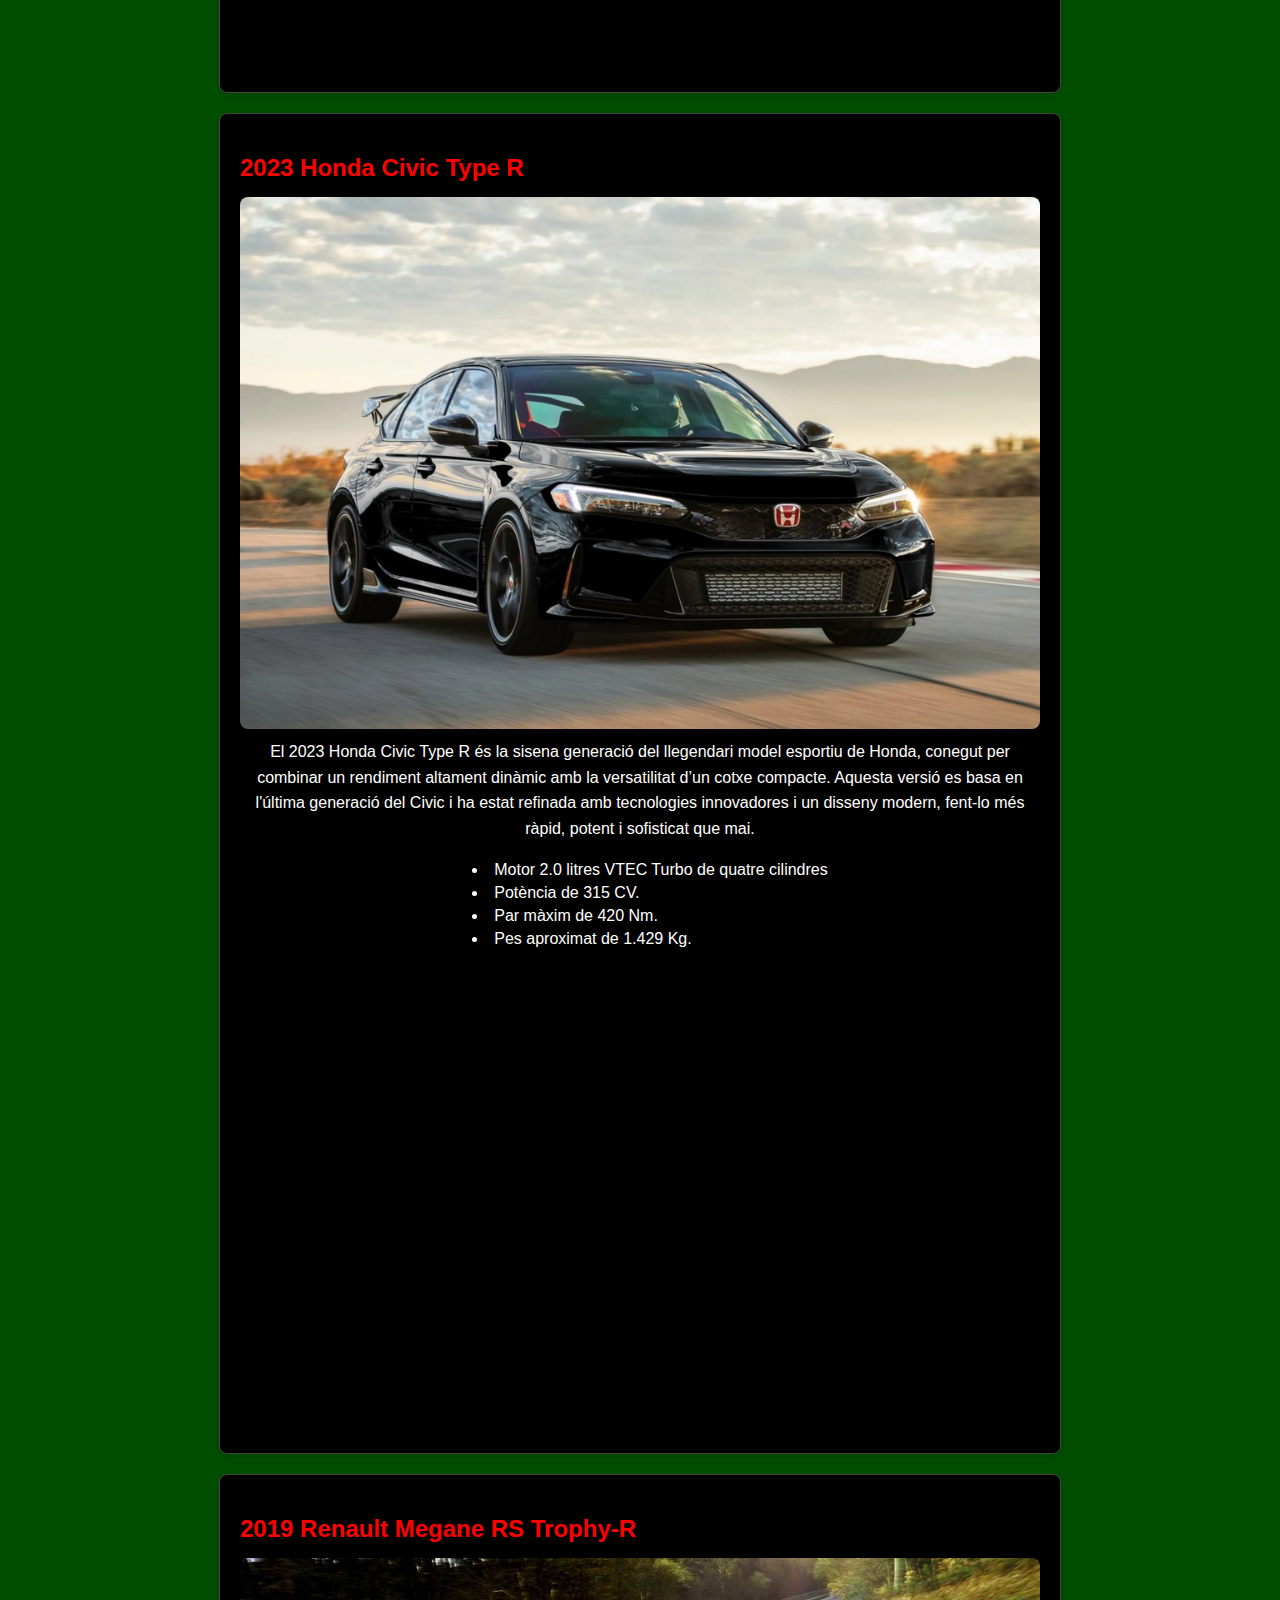
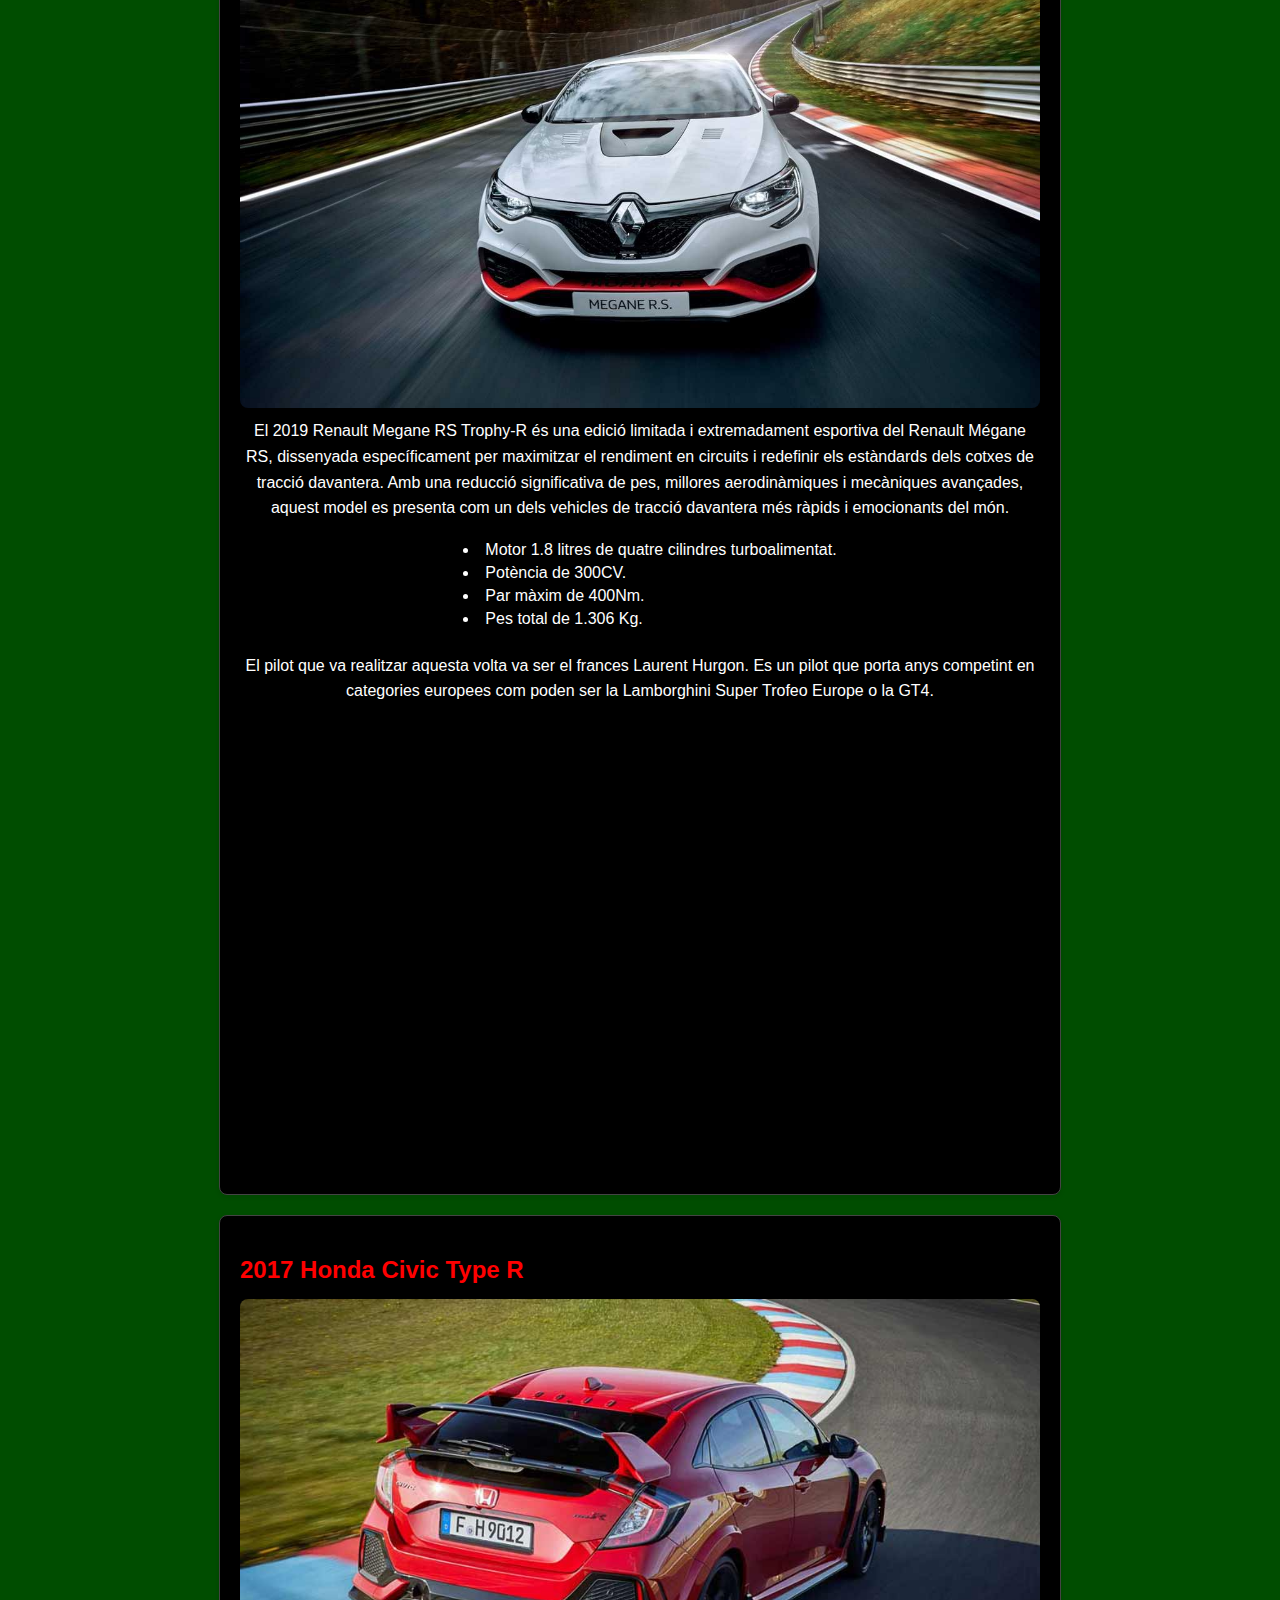
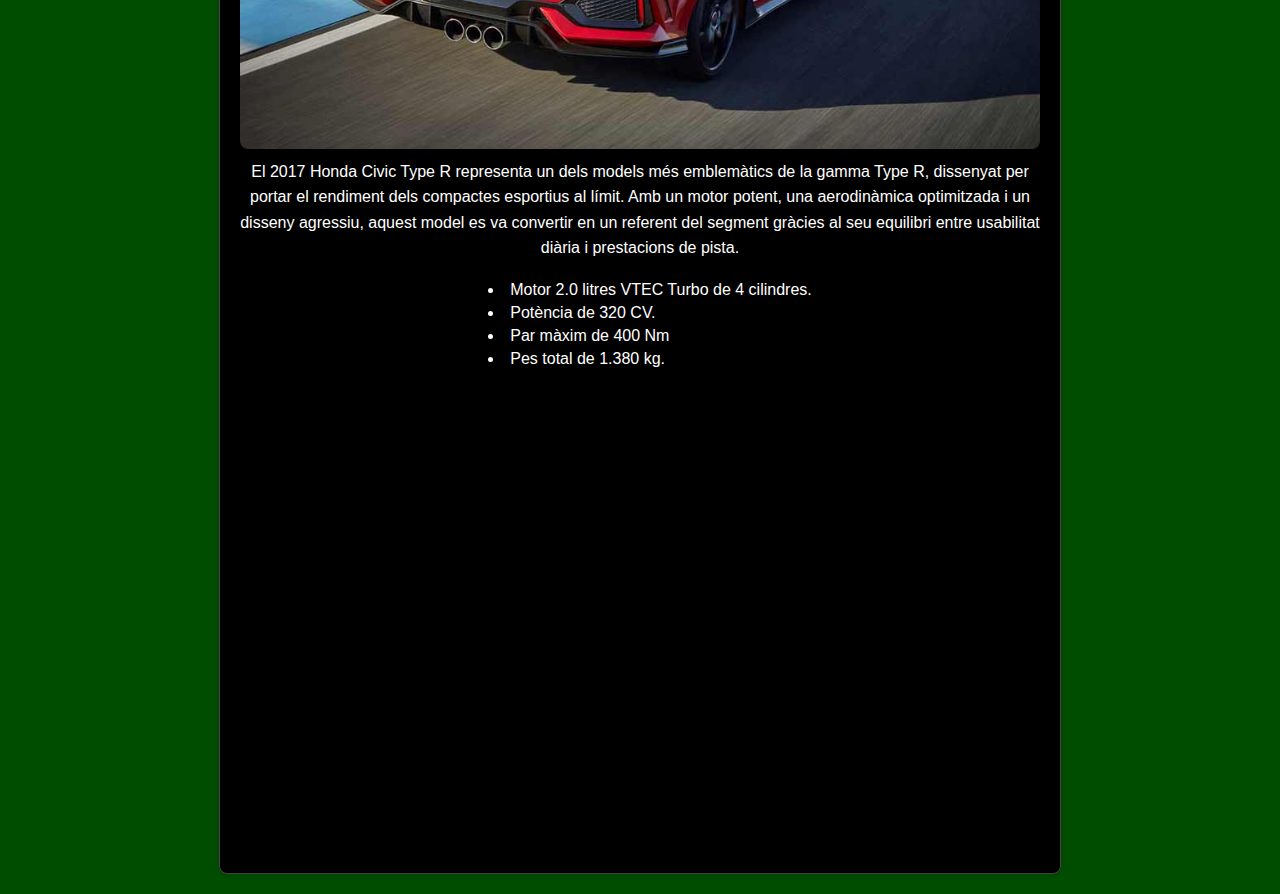
<file: COntingutComp.html>
<!DOCTYPE html>
<html lang="en">
<head>
    <meta charset="UTF-8">
    <meta name="viewport" content="width=device-width, initial-scale=1.0">
    <link rel="stylesheet" href="Contingut_CSS.css">
    <script src="script.js"></script>
    <title>Document</title>
</head>
<body>
    <header>
        <h1>Rècord de Volta de cotxes compactes</h1>
    </header>

    <nav>
        <a href="index.html">Presentació</a>
        <div class="tops">
            <a href="#">Contingut</a>
            <div class="tops-content">
                <a href="ContingutP.html">Top general</a>
                <a href="ContingutProduccio.html">Cotxes de producció</a>
                <a href="ContingutCompDev.html">Cotxes compactes de tracció davantera</a>
                <a href="COntingutComp.html">Cotxes compactes</a>
                <a href="ContingutBerlines.html">Cotxes berlines</a>
            </div>
        </div>
        <a href="imatges.html">Imatges</a>
        <a href="links.html">Links d'interès</a>
    </nav>

    <section>
        <article>
            <p>
                Els cotxes compactes són vehicles de mida mitjana o petita que ofereixen un bon equilibri entre espai, eficiència i manejabilitat. 
                Són molt populars entre conductors que busquen un cotxe versàtil per a la ciutat i viatges de curta o mitjana distància.
            </p>
        </article>

        <article>
            <table>
                <thead>
                    <tr>
                        <th>Model</th>
                        <th>20,6 km</th>
                        <th>20,8 km</th>
                    </tr>
                </thead>
                <tbody>
                    <tr>
                        <td><a href="#BMW">2023 BMW M2 Coupé</a></td>
                        <td>-</td>
                        <td>7:38.71</td>
                    </tr>
                    <tr>
                        <td><a href="#Audi-RS3">2022 Audi RS 3</a></td>
                        <td>-</td>
                        <td>7:40.75</td>
                    </tr>
                    <tr>
                        <td><a href="#Civic23-R">2023 Honda Civic Type R</a></td>
                        <td>-</td>
                        <td>7:44.88</td>
                    </tr>
                    <tr>
                        <td><a href="#Megane-RS">2019 Renault Megane RS Trophy-R</a></td>
                        <td>7:40.10</td>
                        <td>7:45.39</td>
                    </tr>
                    <tr>
                        <td><a href="#Civic17">2017 Honda Civic Type R</a></td>
                        <td>7:40.10</td>
                        <td>7:45.39</td>
                    </tr>
                </tbody>
            </table>
        </article>

        <article id="BMW">
            <h2>2023 BMW M2 Coupé</h2>
            <div class="content">
                <img src="Fotos/2023_BMW_M2_Coupé.png">
                <div class="text">
                    <p>
                        El 2023 BMW M2 Coupé és una actualització espectacular del compacte esportiu de BMW. Aquesta nova generació redefineix l'equilibri entre 
                        potència, maneig i estètica, amb un disseny més agressiu, un motor turboalimentat potent i un enfocament en la conducció purista. És considerat 
                        el pas inicial cap a la gamma M, però amb un rendiment que el situa entre els esportius de primera línia.
                    </p>
                    <ul>
                        <li>Motor 6 cilindres en línia de 3.0 litres amb turboalimentació.</li>
                        <li>Potència de 460 CV.</li>
                        <li>Par màxim 550Nm.</li>
                        <li>Pes total de 1.725 Kg.</li>
                    </ul>
                    <p>
                        El pilot que va realitzar aquesta volta va ser l'alemà Jörg Weidinger. Durant la seva carrera ha corregut a diferentes categories Gt i a campionats
                        de resistència.
                    </p>
                    <iframe width="560" height="315" src="https://www.youtube.com/embed/kSbdYSeIDdk?si=YdK-hOIhJ8n9jPEP" title="YouTube video player" frameborder="0" allow="accelerometer; autoplay; clipboard-write; encrypted-media; gyroscope; picture-in-picture; web-share" referrerpolicy="strict-origin-when-cross-origin" allowfullscreen></iframe>
                </div>
            </div>   
        </article>

        <article id="Audi-RS3">
            <h2>2022 Audi RS 3</h2>
            <div class="content">
                <img src="Fotos/2022_Audi_RS_3.jpg">
                <div class="text">
                    <p>
                        El 2022 Audi RS 3 és la versió més esportiva de l’Audi A3, desenvolupada per la divisió Audi Sport. Amb un motor potent, una tracció refinada 
                        i un disseny agressiu, el RS 3 ofereix una combinació impressionant de velocitat, maniobrabilitat i tecnologia avançada, posicionant-se com un 
                        dels compactes esportius més desitjables del mercat.
                    </p>
                    <ul>
                        <li>Motor 2.5 TFSI de 5 cilindres en línia turboalimentat.</li>
                        <li>Potència de 400 CV.</li>
                        <li>Par mínim de 500 Nm.</li>
                        <li>De 0 a 100 km/h en 3.8 segons.</li>
                        <li>Pes total de 1.570 kg.</li>
                    </ul>
                    <p>
                        El pilot que va realitzar aquesta volta va ser l'alemà Frank Stippler. Ha competit en diferents competicions d'automobilisme pero es conegut per
                        ser pilot de proves a la marca Audi.  
                    </p>
                    <iframe width="560" height="315" src="https://www.youtube.com/embed/_g4oFOpnsaY?si=xHfW40suxr2ptsF4" title="YouTube video player" frameborder="0" allow="accelerometer; autoplay; clipboard-write; encrypted-media; gyroscope; picture-in-picture; web-share" referrerpolicy="strict-origin-when-cross-origin" allowfullscreen></iframe>
                </div>
            </div>
        </article>

        <article id="Civic23-R">
            <h2>2023 Honda Civic Type R</h2>
            <div class="content">
                <img src="Fotos/2023_Honda_Civic_Type_R.webp">
                <div class="text">
                    <p>
                        El 2023 Honda Civic Type R és la sisena generació del llegendari model esportiu de Honda, conegut per combinar un rendiment altament dinàmic 
                        amb la versatilitat d’un cotxe compacte. Aquesta versió es basa en l'última generació del Civic i ha estat refinada amb tecnologies innovadores
                        i un disseny modern, fent-lo més ràpid, potent i sofisticat que mai.
                    </p>
                    <ul>
                        <li>Motor 2.0 litres VTEC Turbo de quatre cilindres</li>
                        <li>Potència de 315 CV.</li>
                        <li>Par màxim de 420 Nm.</li>
                        <li>Pes aproximat de 1.429 Kg.</li>
                    </ul>
                    <iframe width="560" height="315" src="https://www.youtube.com/embed/yU0vBY2hKqM?si=aTjkG7BhxYi1WrnZ" title="YouTube video player" frameborder="0" allow="accelerometer; autoplay; clipboard-write; encrypted-media; gyroscope; picture-in-picture; web-share" referrerpolicy="strict-origin-when-cross-origin" allowfullscreen></iframe>
                </div>
            </div> 
        </article>

        <article id="Megane-RS">
            <h2>2019 Renault Megane RS Trophy-R</h2>
            <div class="content">
                <img src="Fotos/renault-megane-RS-trophy-r.jpg">
                <div class="text">
                    <p>
                        El 2019 Renault Megane RS Trophy-R és una edició limitada i extremadament esportiva del Renault Mégane RS, dissenyada específicament per 
                        maximitzar el rendiment en circuits i redefinir els estàndards dels cotxes de tracció davantera. Amb una reducció significativa de pes, millores 
                        aerodinàmiques i mecàniques avançades, aquest model es presenta com un dels vehicles de tracció davantera més ràpids i emocionants del món.
                    </p>
                    <ul>
                        <li>Motor 1.8 litres de quatre cilindres turboalimentat.</li>
                        <li>Potència de 300CV.</li>
                        <li>Par màxim de 400Nm.</li>
                        <li>Pes total de 1.306 Kg.</li>
                    </ul>
                    <p>
                        El pilot que va realitzar aquesta volta va ser el frances Laurent Hurgon. Es un pilot que porta anys competint en categories europees com poden 
                        ser la Lamborghini Super Trofeo Europe o la GT4.
                    </p>
                    <iframe width="560" height="315" src="https://www.youtube.com/embed/2IQHjxX1wlw?si=2jNtDLL8sT2RgaZ4" title="YouTube video player" frameborder="0" allow="accelerometer; autoplay; clipboard-write; encrypted-media; gyroscope; picture-in-picture; web-share" referrerpolicy="strict-origin-when-cross-origin" allowfullscreen></iframe>
                </div>
            </div>
        </article>

        <article id="Civic17">
            <h2>2017 Honda Civic Type R</h2>
            <div class="content">
                <img src="Fotos/2017_Honda_Civic_Type_R.jpeg">
                <div class="text">
                    <p>       
                        El 2017 Honda Civic Type R representa un dels models més emblemàtics de la gamma Type R, dissenyat per portar el rendiment dels compactes 
                        esportius al límit. Amb un motor potent, una aerodinàmica optimitzada i un disseny agressiu, aquest model es va convertir en un referent del 
                        segment gràcies al seu equilibri entre usabilitat diària i prestacions de pista.
                    </p>
                    <ul>
                        <li>Motor 2.0 litres VTEC Turbo de 4 cilindres.</li>
                        <li>Potència de 320 CV.</li>
                        <li>Par màxim de 400 Nm</li>
                        <li>Pes total de 1.380 kg.</li>
                    </ul>
                    <iframe width="560" height="315" src="https://www.youtube.com/embed/4YSjItQneNM?si=fWwPoD55ErwiS9aP" title="YouTube video player" frameborder="0" allow="accelerometer; autoplay; clipboard-write; encrypted-media; gyroscope; picture-in-picture; web-share" referrerpolicy="strict-origin-when-cross-origin" allowfullscreen></iframe>
                </div>
            </div>
        </article>
    </section>
</body>
</html>
</file>
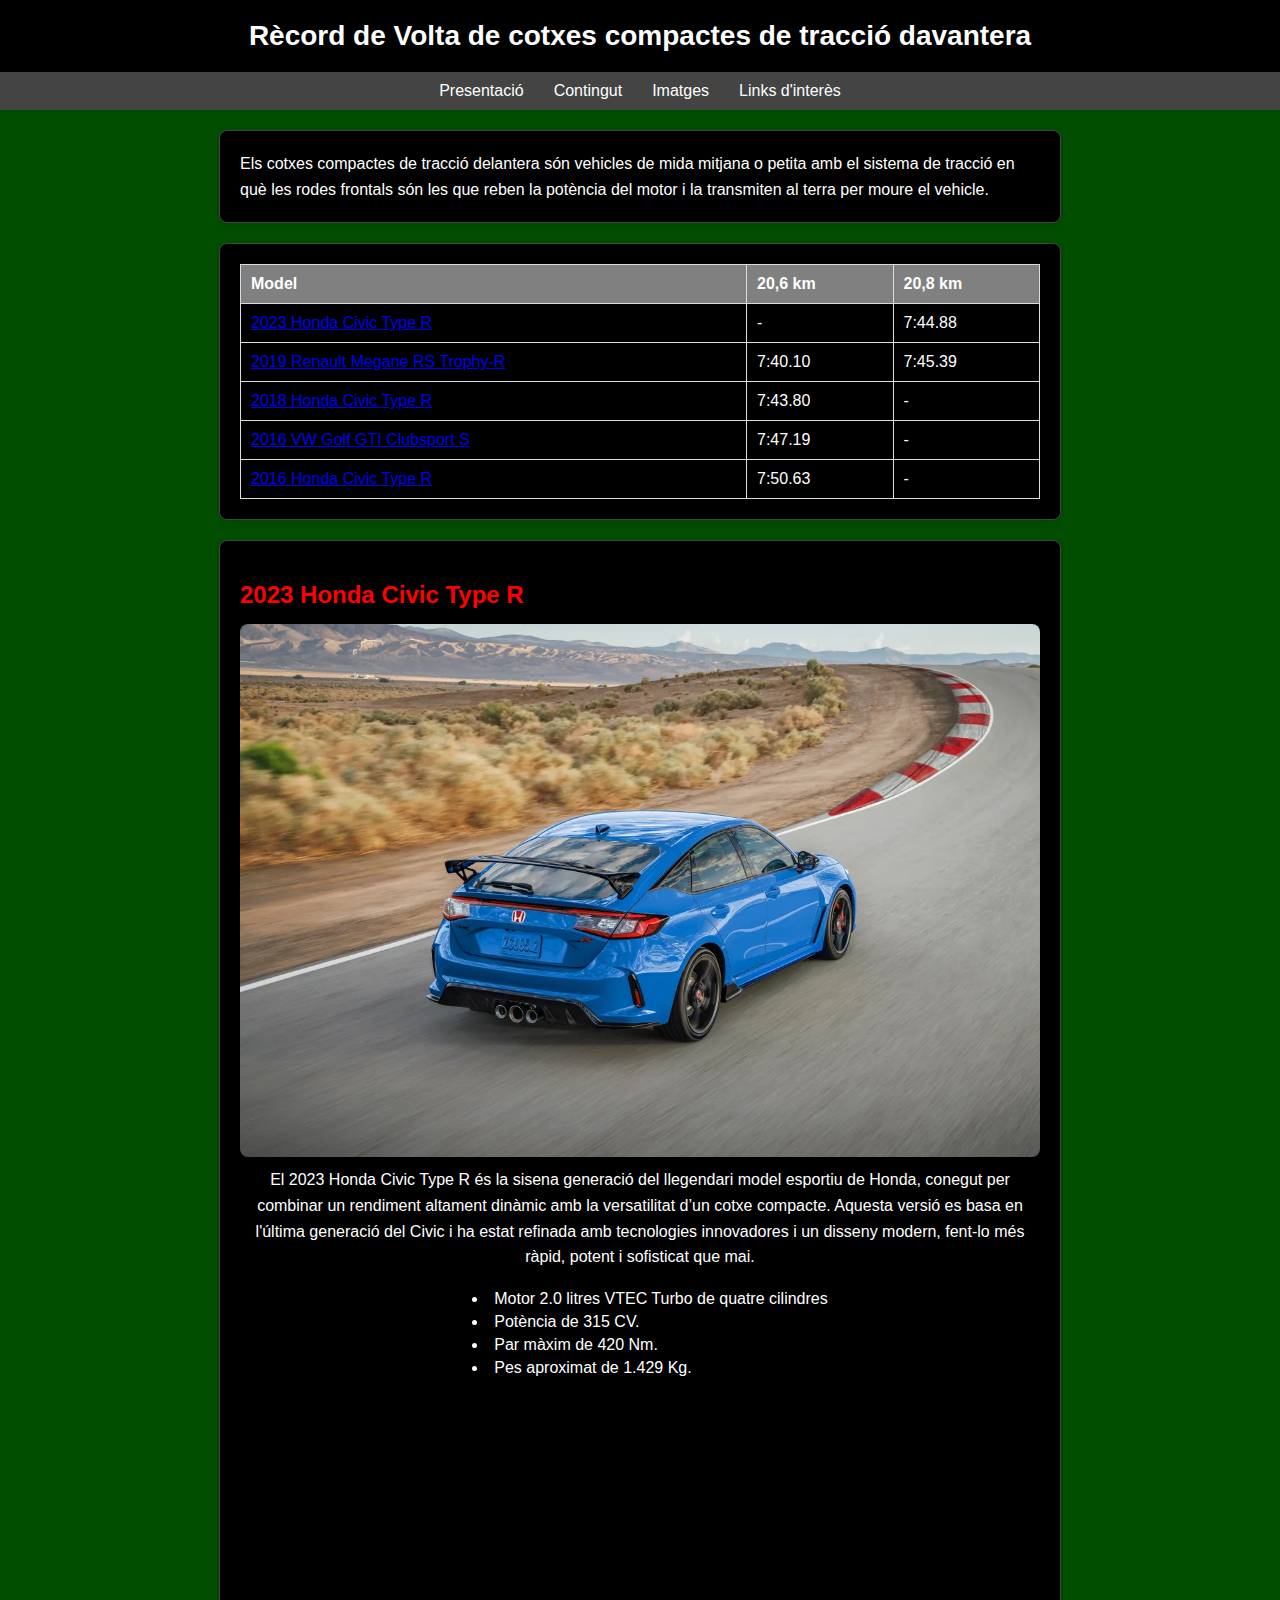
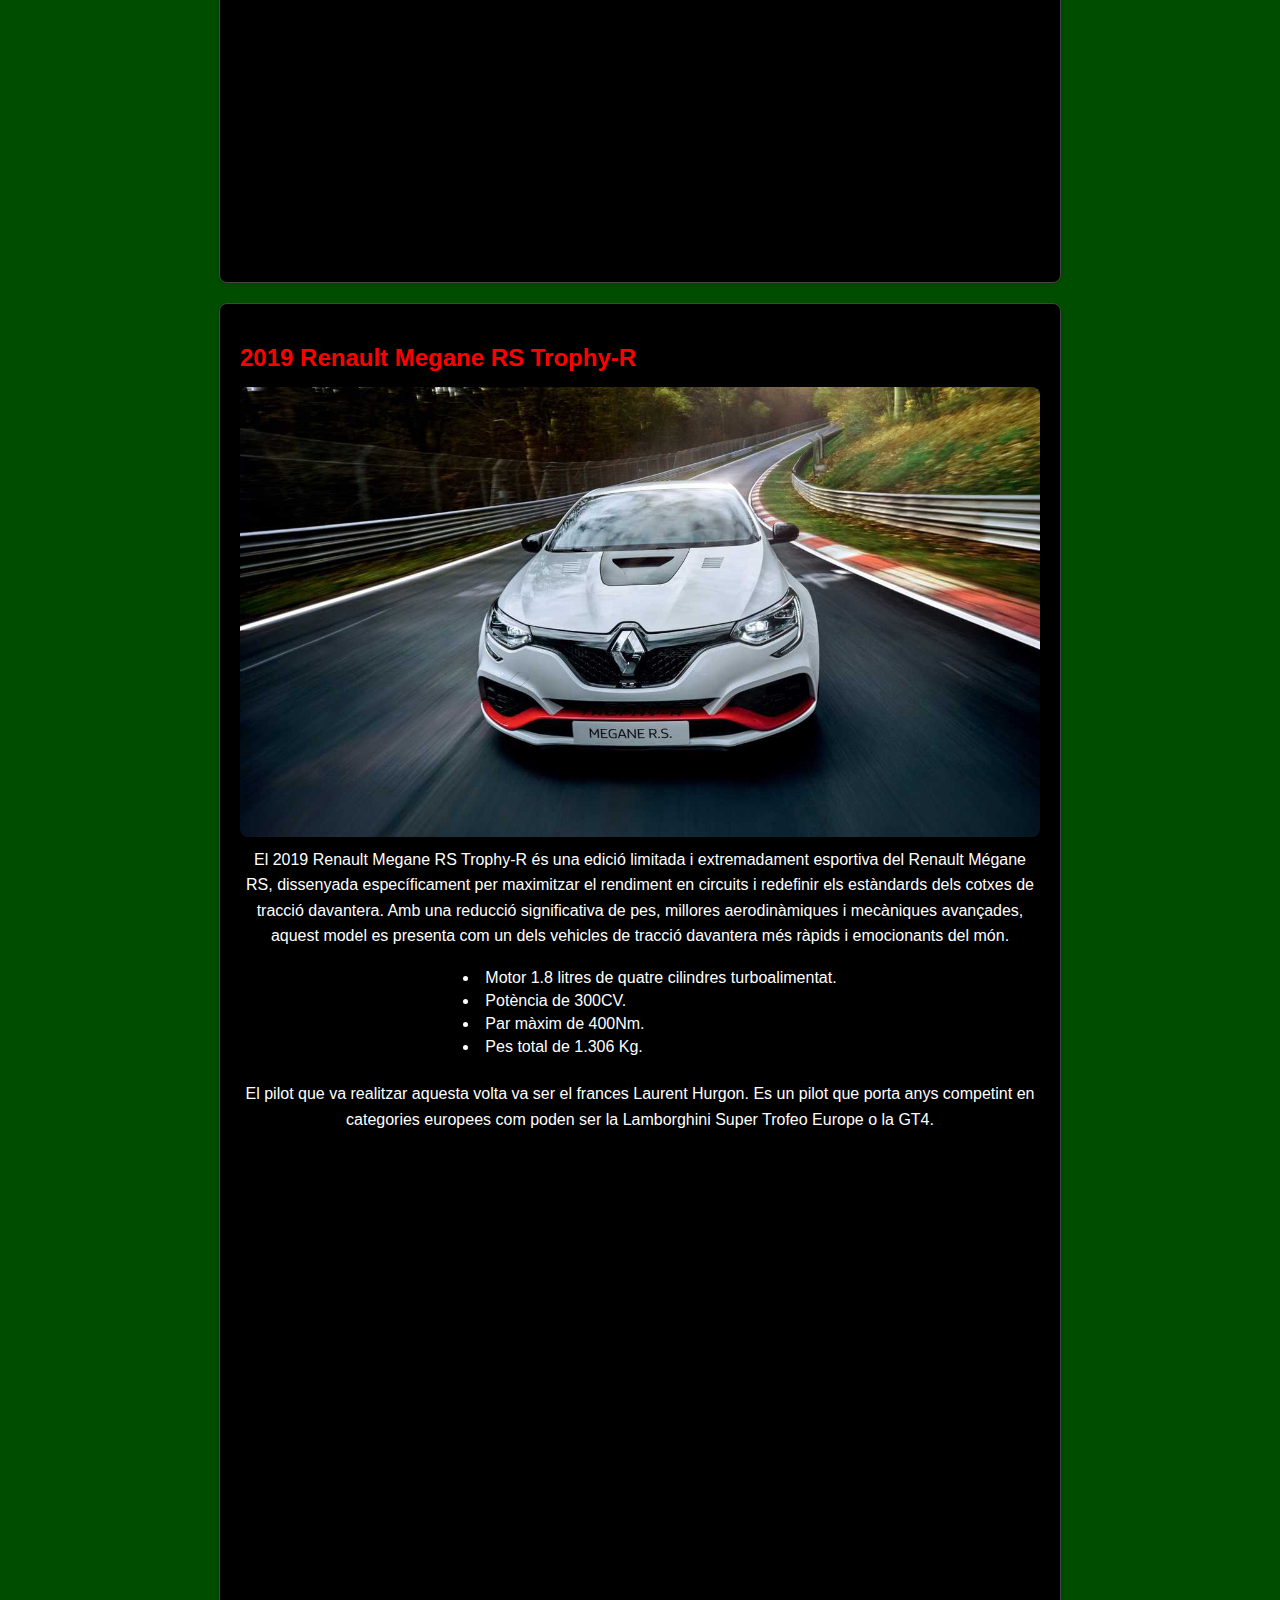
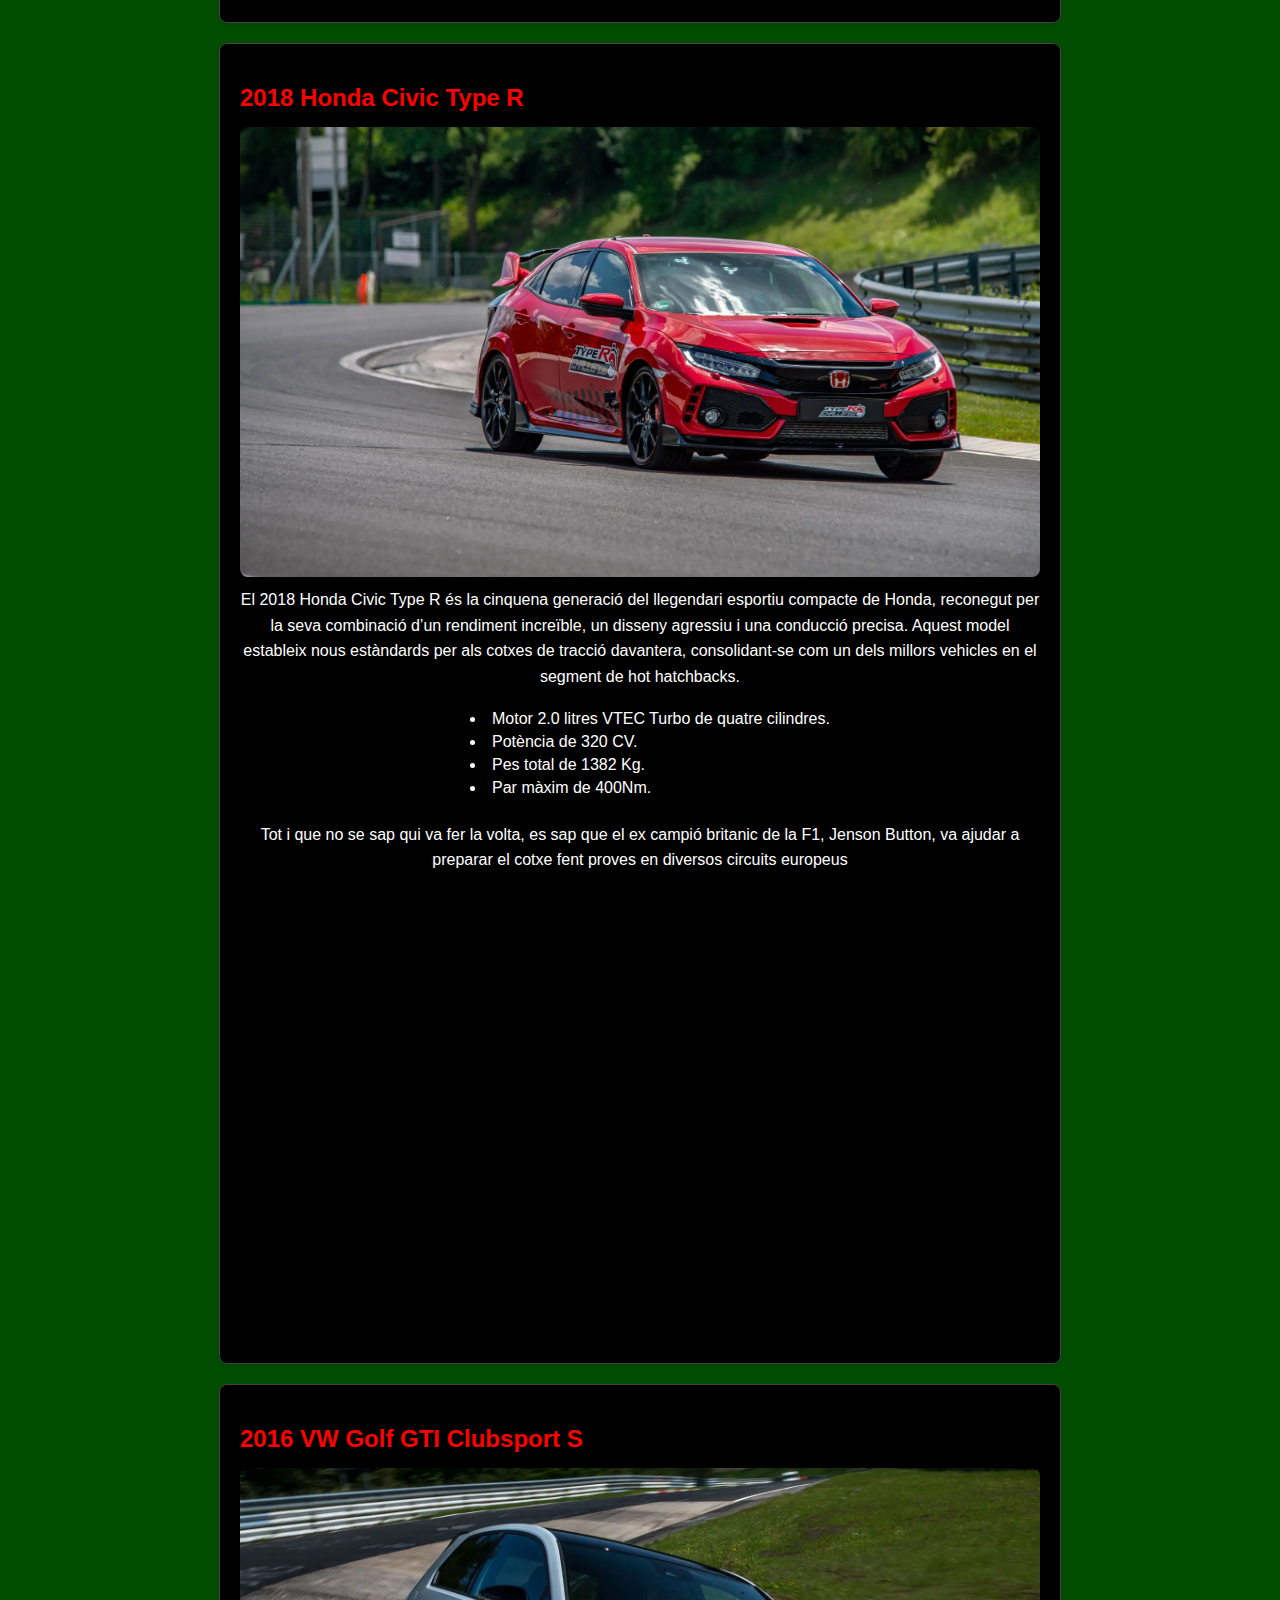
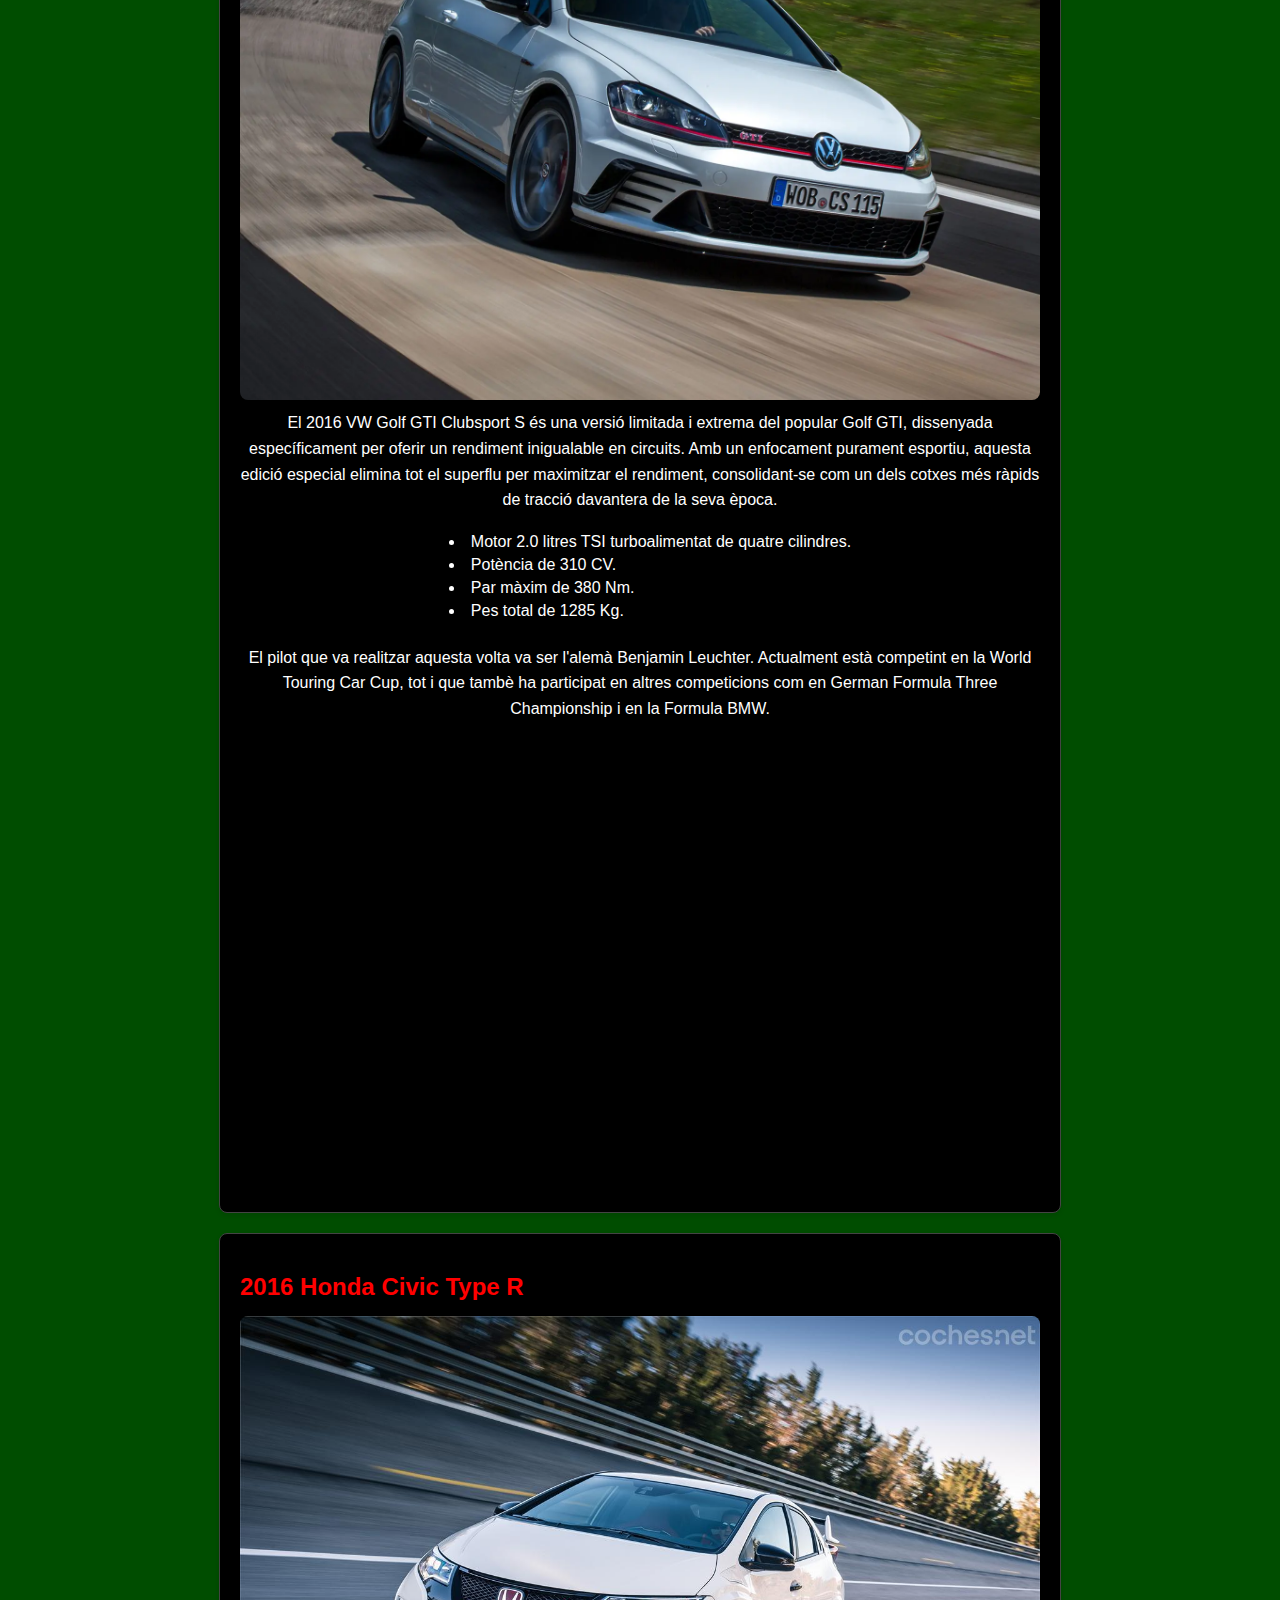
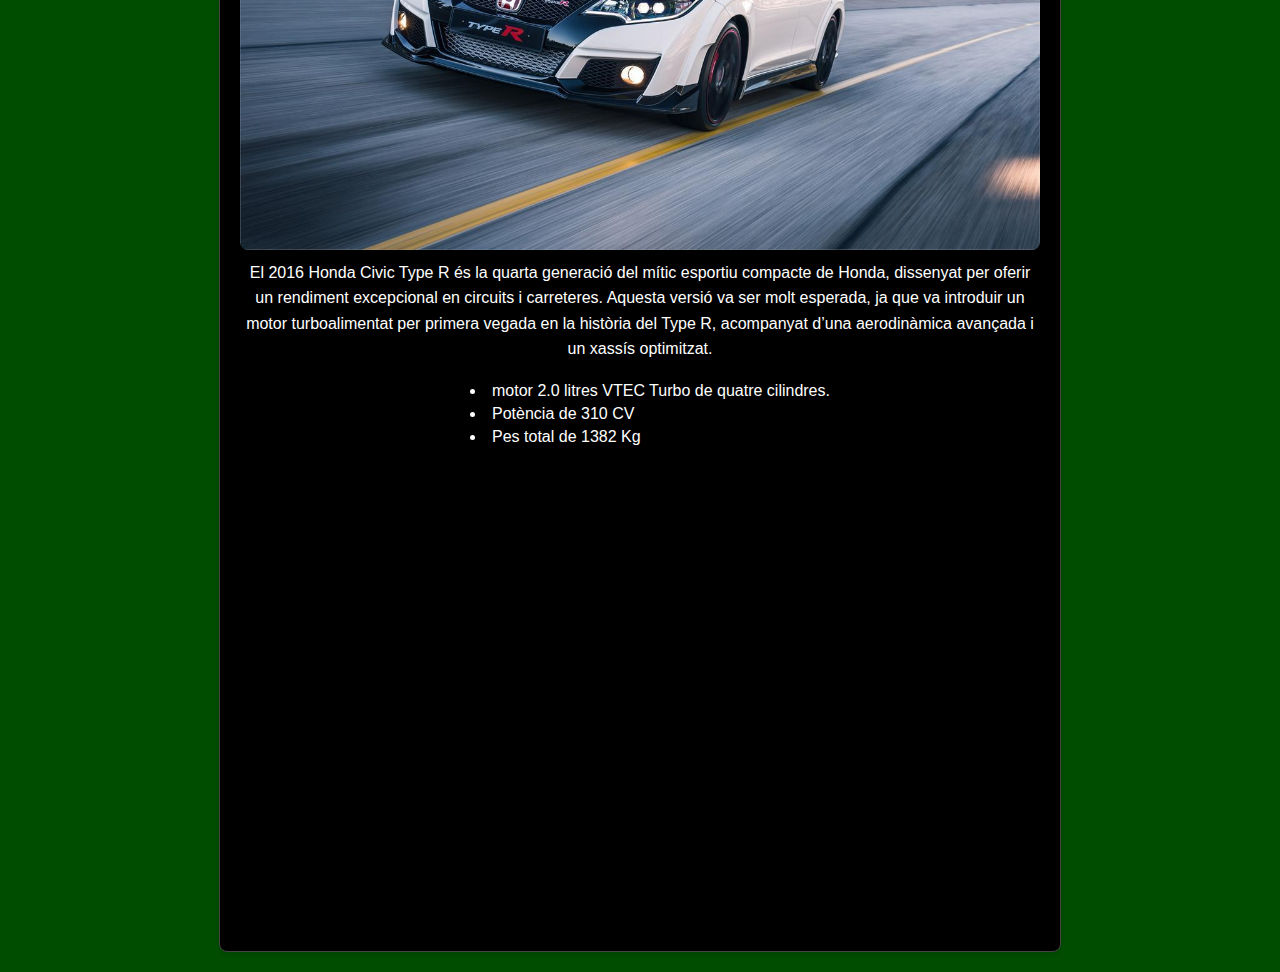
<file: ContingutCompDev.html>
<!DOCTYPE html>
<html lang="en">
<head>
    <meta charset="UTF-8">
    <meta name="viewport" content="width=device-width, initial-scale=1.0">
    <link rel="stylesheet" href="Contingut_CSS.css">
    <script src="script.js"></script>
    <title>Document</title>
</head>
<body>
    <header>
        <h1>Rècord de Volta de cotxes compactes de tracció davantera</h1>
    </header>

    <nav>
        <a href="index.html">Presentació</a>
        <div class="tops">
            <a href="#">Contingut</a>
            <div class="tops-content">
                <a href="ContingutP.html">Top general</a>
                <a href="ContingutProduccio.html">Cotxes de producció</a>
                <a href="ContingutCompDev.html">Cotxes compactes de tracció davantera</a>
                <a href="COntingutComp.html">Cotxes compactes</a>
                <a href="ContingutBerlines.html">Cotxes berlines</a>
            </div>
        </div>
        <a href="imatges.html">Imatges</a>
        <a href="links.html">Links d'interès</a>
    </nav>

    <section>
        <article>
            <p>
                Els cotxes compactes de tracció delantera són vehicles de mida mitjana o petita amb el sistema de tracció en què les rodes frontals 
                són les que reben la potència del motor i la transmiten al terra per moure el vehicle.
            </p>
        </article>

        <article>
            <table>
                <thead>
                    <tr>
                        <th>Model</th>
                        <th>20,6 km</th>
                        <th>20,8 km</th>
                    </tr>
                </thead>
                <tbody>
                    <tr>
                        <td><a href="#Civic23">2023 Honda Civic Type R</a></td>
                        <td>-</td>
                        <td>7:44.88</td>
                    </tr>
                    <tr>
                        <td><a href="#Megane">2019 Renault Megane RS Trophy-R</a></td>
                        <td>7:40.10</td>
                        <td>7:45.39</td>
                    </tr>
                    <tr>
                        <td><a href="#Civic18">2018 Honda Civic Type R</a></td>
                        <td>7:43.80</td>
                        <td>-</td>
                    </tr>
                    <tr>
                        <td><a href="#Golf">2016 VW Golf GTI Clubsport S</a></td>
                        <td>7:47.19</td>
                        <td>-</td>
                    </tr>
                    <tr>
                        <td><a href="#Civic16">2016 Honda Civic Type R</a></td>
                        <td>7:50.63</td>
                        <td>-</td>
                    </tr>
                </tbody>
            </table>
        </article>

        <article id="Civic23">
            <h2>2023 Honda Civic Type R</h2>
            <div class="content">
                <img src="Fotos/2023-honda-civic-type-r.webp">
                <div class="text">
                    <p>
                        El 2023 Honda Civic Type R és la sisena generació del llegendari model esportiu de Honda, conegut per combinar un rendiment altament dinàmic 
                        amb la versatilitat d’un cotxe compacte. Aquesta versió es basa en l'última generació del Civic i ha estat refinada amb tecnologies innovadores
                        i un disseny modern, fent-lo més ràpid, potent i sofisticat que mai.
                    </p>
                    <ul>
                        <li>Motor 2.0 litres VTEC Turbo de quatre cilindres</li>
                        <li>Potència de 315 CV.</li>
                        <li>Par màxim de 420 Nm.</li>
                        <li>Pes aproximat de 1.429 Kg.</li>
                    </ul>
                    <iframe width="560" height="315" src="https://www.youtube.com/embed/yU0vBY2hKqM?si=aTjkG7BhxYi1WrnZ" title="YouTube video player" frameborder="0" allow="accelerometer; autoplay; clipboard-write; encrypted-media; gyroscope; picture-in-picture; web-share" referrerpolicy="strict-origin-when-cross-origin" allowfullscreen></iframe>
                </div>
            </div>
        </article>

        <article id="Megane">
            <h2>2019 Renault Megane RS Trophy-R</h2>
            <div class="content">
                <img src="Fotos/renault-megane-RS-trophy-r.jpg">
                <div class="text">
                    <p>
                        El 2019 Renault Megane RS Trophy-R és una edició limitada i extremadament esportiva del Renault Mégane RS, dissenyada específicament per 
                        maximitzar el rendiment en circuits i redefinir els estàndards dels cotxes de tracció davantera. Amb una reducció significativa de pes, millores 
                        aerodinàmiques i mecàniques avançades, aquest model es presenta com un dels vehicles de tracció davantera més ràpids i emocionants del món.
                    </p>
                    <ul>
                        <li>Motor 1.8 litres de quatre cilindres turboalimentat.</li>
                        <li>Potència de 300CV.</li>
                        <li>Par màxim de 400Nm.</li>
                        <li>Pes total de 1.306 Kg.</li>
                    </ul>
                    <p>
                        El pilot que va realitzar aquesta volta va ser el frances Laurent Hurgon. Es un pilot que porta anys competint en categories europees com poden 
                        ser la Lamborghini Super Trofeo Europe o la GT4.
                    </p>
                    <iframe width="560" height="315" src="https://www.youtube.com/embed/2IQHjxX1wlw?si=2jNtDLL8sT2RgaZ4" title="YouTube video player" frameborder="0" allow="accelerometer; autoplay; clipboard-write; encrypted-media; gyroscope; picture-in-picture; web-share" referrerpolicy="strict-origin-when-cross-origin" allowfullscreen></iframe>
                </div>
            </div>
        </article>

        <article id="Civic18">
            <h2>2018 Honda Civic Type R</h2>
            <div class="content">
                <img src="Fotos/2018_honda_civic_type_r.webp">
                <div class="text">
                    <p>
                        El 2018 Honda Civic Type R és la cinquena generació del llegendari esportiu compacte de Honda, reconegut per la seva combinació d’un rendiment 
                        increïble, un disseny agressiu i una conducció precisa. Aquest model estableix nous estàndards per als cotxes de tracció davantera, 
                        consolidant-se com un dels millors vehicles en el segment de hot hatchbacks.
                    </p>
                    <ul>
                        <li>Motor 2.0 litres VTEC Turbo de quatre cilindres.</li>
                        <li>Potència de 320 CV.</li>
                        <li>Pes total de 1382 Kg.</li>
                        <li>Par màxim de 400Nm.</li>
                    </ul>
                    <p>
                        Tot i que no se sap qui va fer la volta, es sap que el ex campió britanic de la F1, Jenson Button, va ajudar a preparar el cotxe fent proves 
                        en diversos circuits europeus
                    </p>
                    <iframe width="560" height="315" src="https://www.youtube.com/embed/iHNu7qkiG4U?si=bCKOdmVvJX36lkOp" title="YouTube video player" frameborder="0" allow="accelerometer; autoplay; clipboard-write; encrypted-media; gyroscope; picture-in-picture; web-share" referrerpolicy="strict-origin-when-cross-origin" allowfullscreen></iframe>
                </div>
            </div>
        </article>

        <article id="Golf">
            <h2>2016 VW Golf GTI Clubsport S</h2>
            <div class="content">
                <img src="Fotos/2016_VW_Golf_GTI_Clubsport_S.webp">
                <div class="text">
                    <p> 
                        El 2016 VW Golf GTI Clubsport S és una versió limitada i extrema del popular Golf GTI, dissenyada específicament per oferir un rendiment 
                        inigualable en circuits. Amb un enfocament purament esportiu, aquesta edició especial elimina tot el superflu per maximitzar el rendiment, 
                        consolidant-se com un dels cotxes més ràpids de tracció davantera de la seva època.
                    <ul>
                        <li>Motor 2.0 litres TSI turboalimentat de quatre cilindres.</li>
                        <li>Potència de 310 CV.</li>
                        <li>Par màxim de 380 Nm.</li>
                        <li>Pes total de 1285 Kg.</li>
                    </ul>
                    <p>
                        El pilot que va realitzar aquesta volta va ser l'alemà Benjamin Leuchter. Actualment està competint en la World Touring Car Cup, tot i que tambè ha
                        participat en altres competicions com en German Formula Three Championship i en la Formula BMW. 
                    </p>
                    <iframe width="560" height="315" src="https://www.youtube.com/embed/IZEnDriWhJ0?si=tTFWlfG1KUi2g3Uv" title="YouTube video player" frameborder="0" allow="accelerometer; autoplay; clipboard-write; encrypted-media; gyroscope; picture-in-picture; web-share" referrerpolicy="strict-origin-when-cross-origin" allowfullscreen></iframe>
                </div>
            </div>
        </article>

        <article id="Civic16">
            <h2>2016 Honda Civic Type R</h2>
            <div class="content">
                <img src="Fotos/2016_Honda_Civic_Type_R.jpg">
                <div class="text">
                    <p>
                        El 2016 Honda Civic Type R és la quarta generació del mític esportiu compacte de Honda, dissenyat per oferir un rendiment excepcional en 
                        circuits i carreteres. Aquesta versió va ser molt esperada, ja que va introduir un motor turboalimentat per primera vegada en la història del 
                        Type R, acompanyat d’una aerodinàmica avançada i un xassís optimitzat.
                    </p>
                    <ul>
                        <li>motor 2.0 litres VTEC Turbo de quatre cilindres.</li>
                        <li>Potència de 310 CV</li>
                        <li>Pes total de 1382 Kg</li>
                    </ul>
                    <iframe width="560" height="315" src="https://www.youtube.com/embed/a9G7N0_M9Rc?si=61327kXPWfpZqvP8" title="YouTube video player" frameborder="0" allow="accelerometer; autoplay; clipboard-write; encrypted-media; gyroscope; picture-in-picture; web-share" referrerpolicy="strict-origin-when-cross-origin" allowfullscreen></iframe>
                </div>
            </div>
        </article>
    </section>
</body>
</html>
</file>
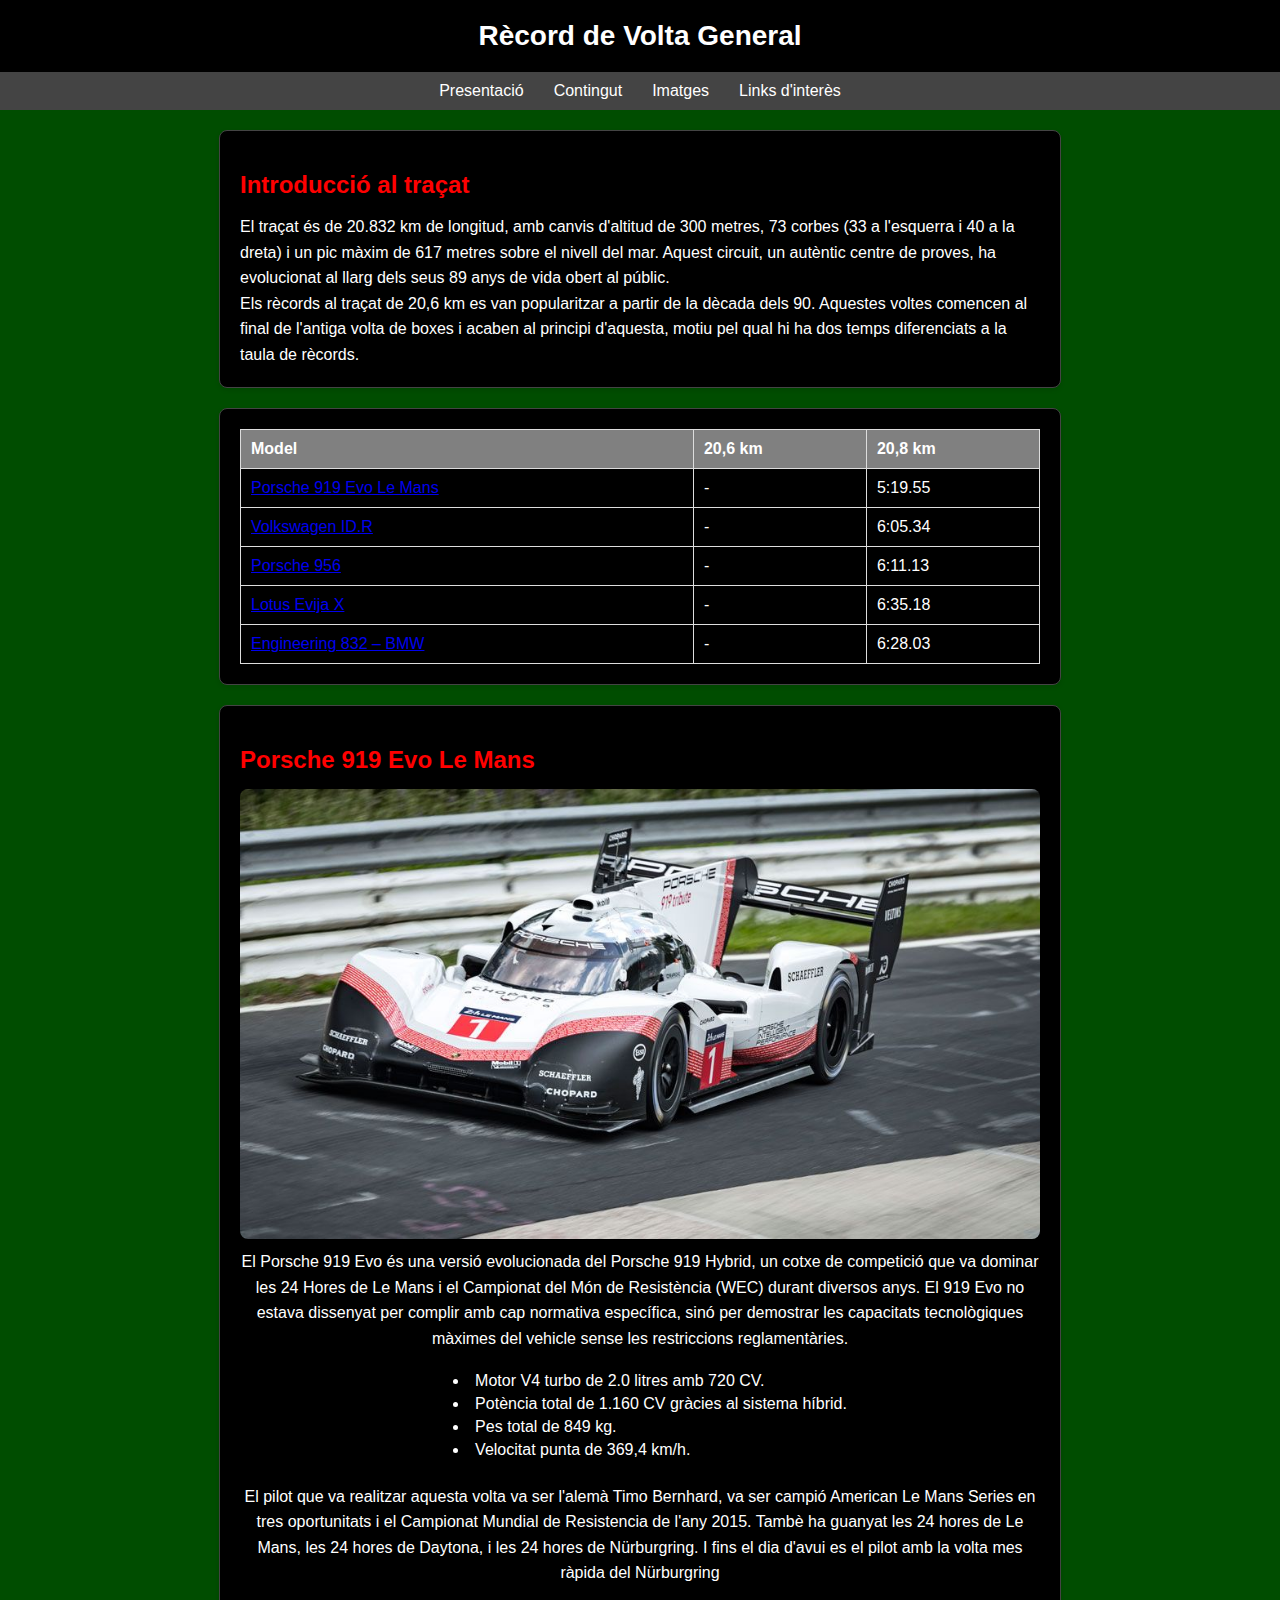
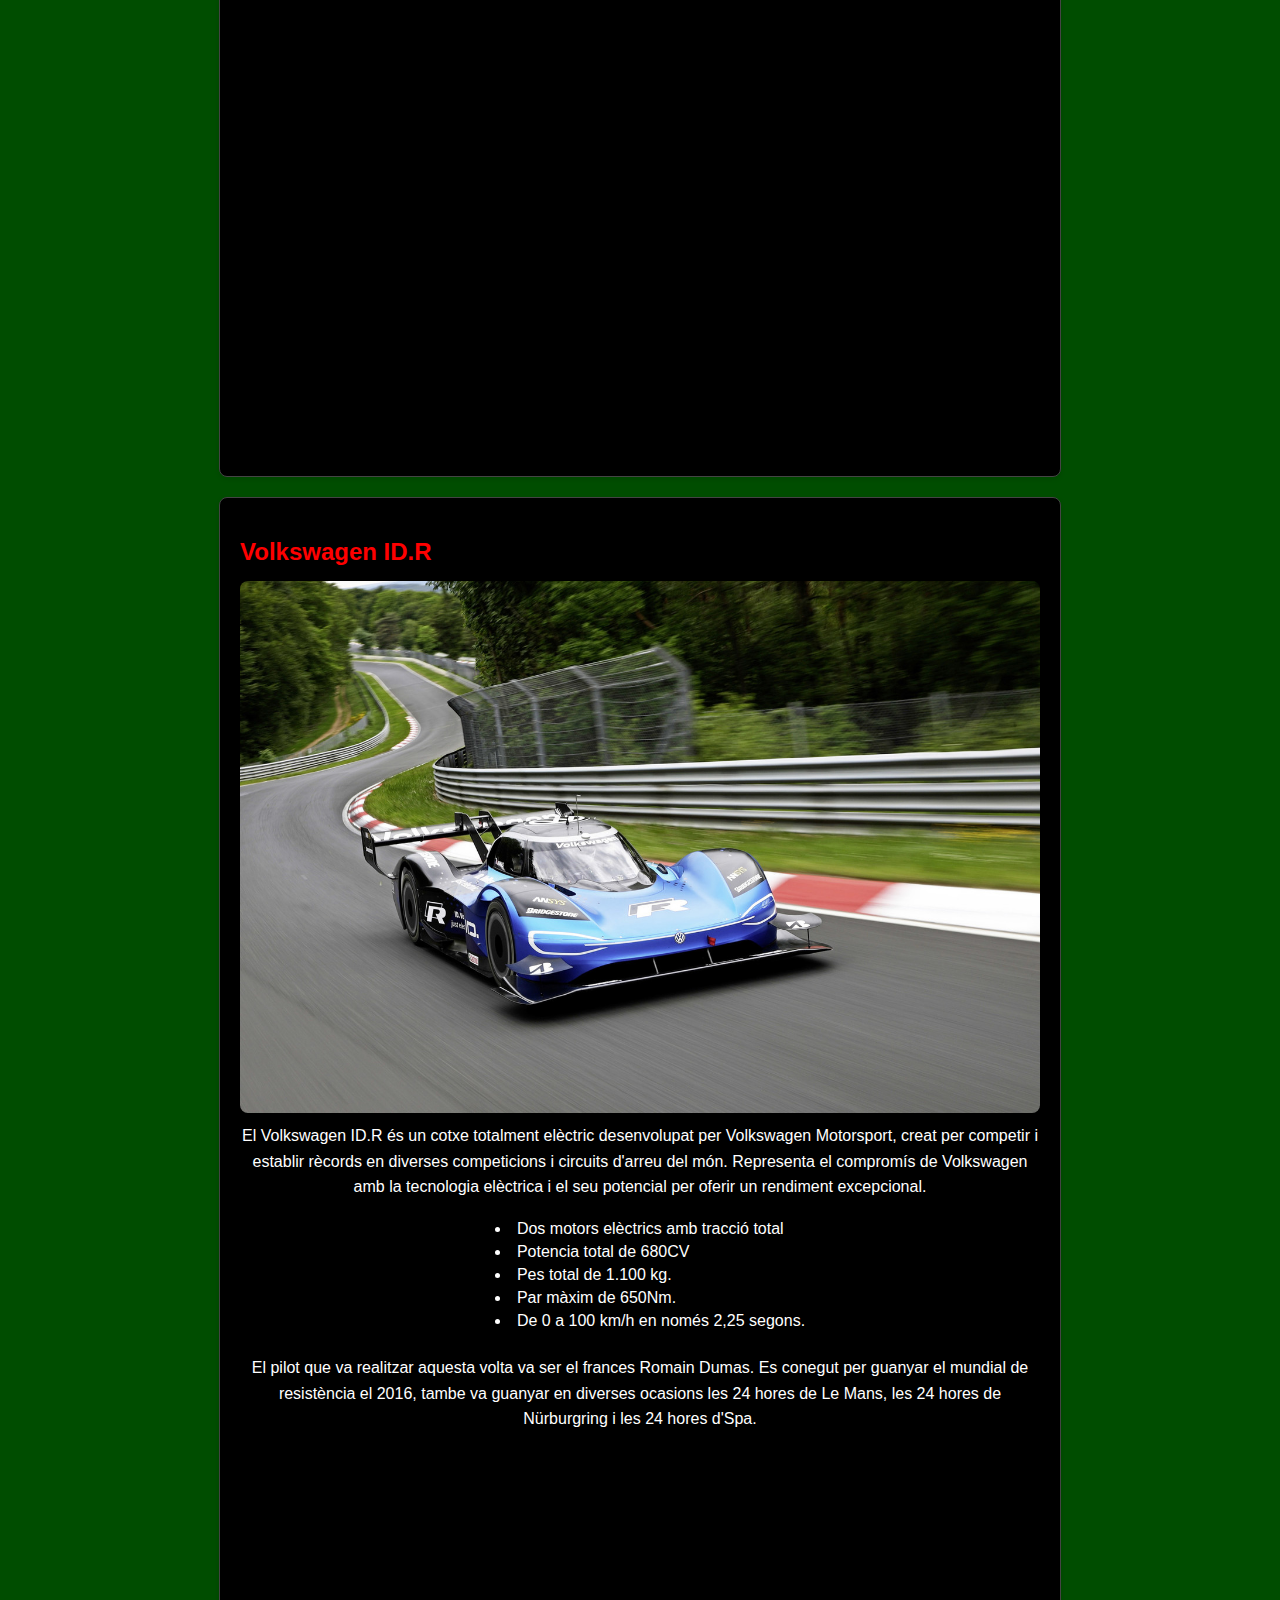
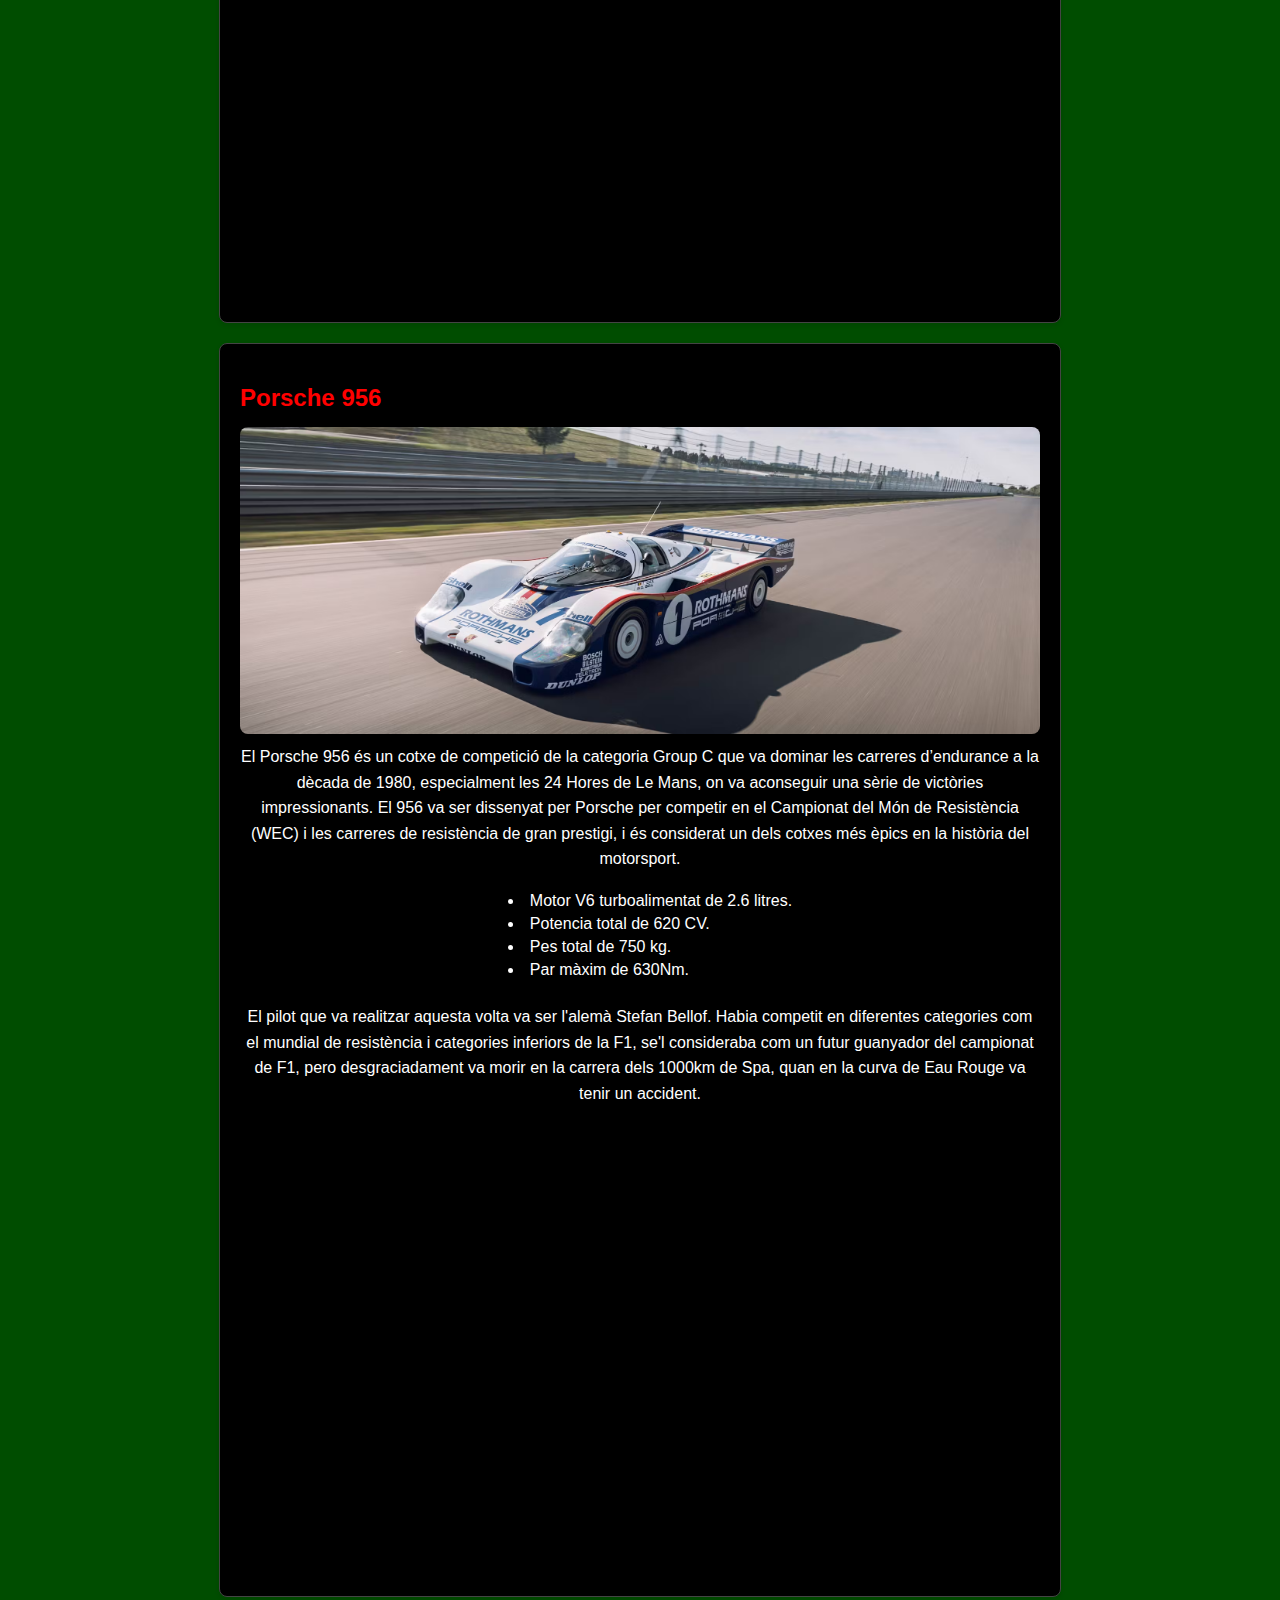
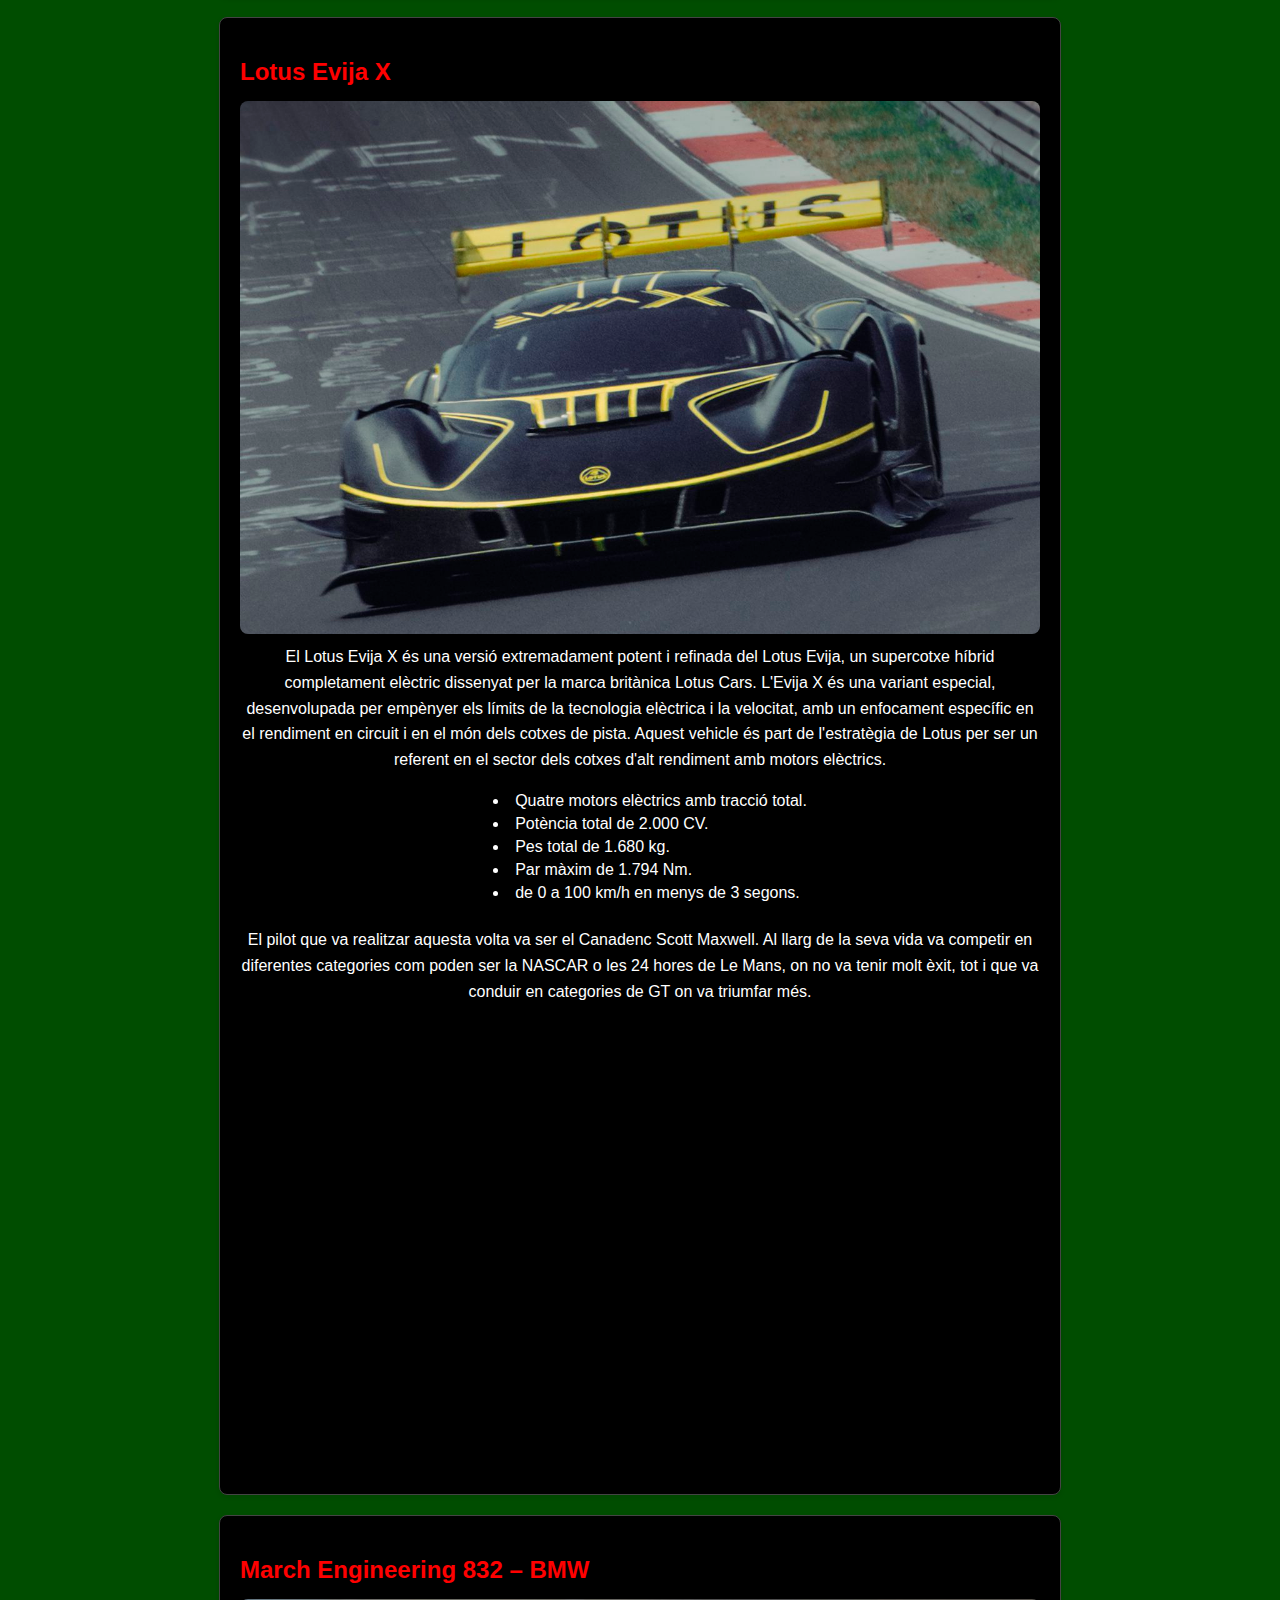
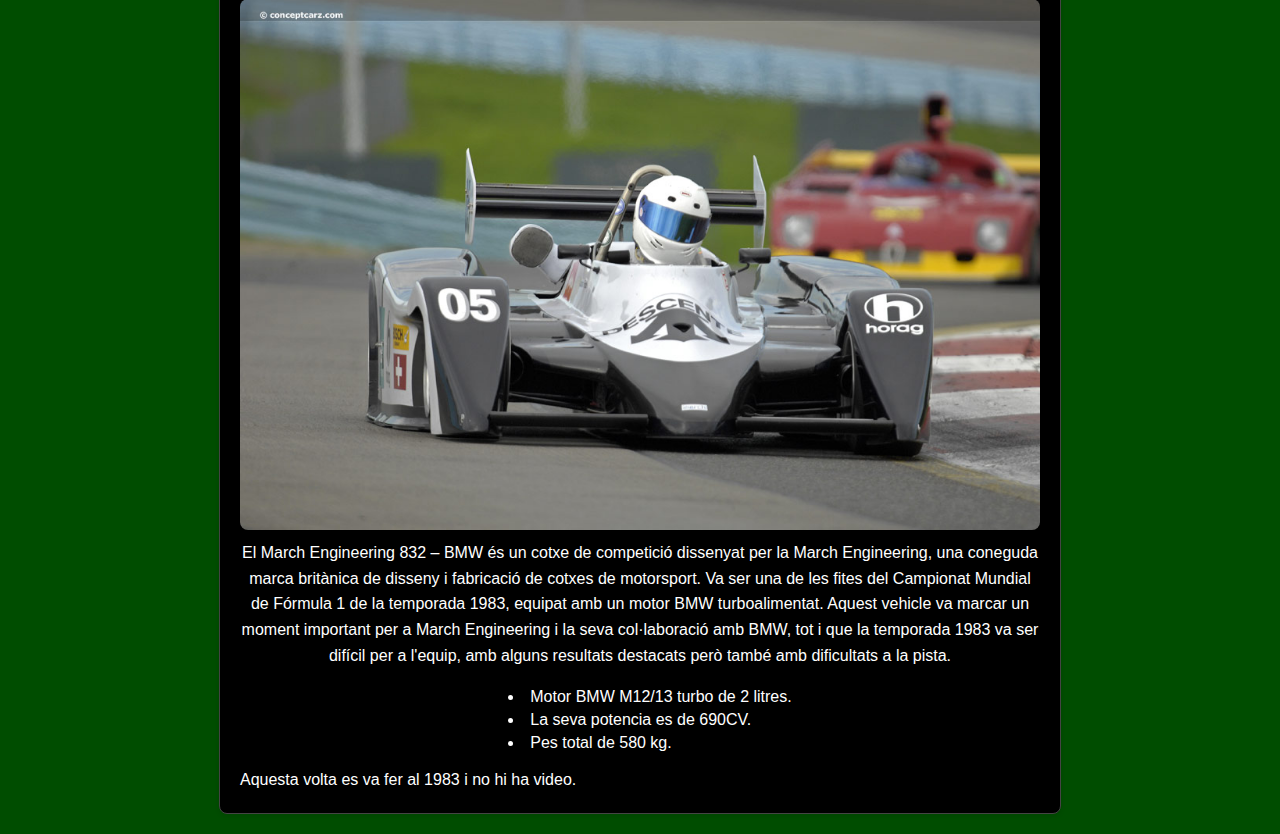
<file: ContingutP.html>
<!DOCTYPE html>
<html lang="en">
<head>
    <meta charset="UTF-8">
    <meta name="viewport" content="width=device-width, initial-scale=1.0">
    <link rel="stylesheet" href="Contingut_CSS.css">
    <script src="script.js"></script>
    <title>Document</title>
</head>
<body>
    <header>
        <h1>Rècord de Volta General</h1>
    </header>

    <nav>
        <a href="index.html">Presentació</a>
        <div class="tops">
            <a href="#">Contingut</a>
            <div class="tops-content">
                <a href="ContingutP.html">Top general</a>
                <a href="ContingutProduccio.html">Cotxes de producció</a>
                <a href="ContingutCompDev.html">Cotxes compactes de tracció davantera</a>
                <a href="COntingutComp.html">Cotxes compactes</a>
                <a href="ContingutBerlines.html">Cotxes berlines</a>
            </div>
        </div>
        <a href="imatges.html">Imatges</a>
        <a href="links.html">Links d'interès</a>
    </nav>
    
    <section>
        <article>
            <h2>Introducció al traçat</h2>
            <p>
                El traçat és de 20.832 km de longitud, amb canvis d'altitud de 300 metres, 73 corbes (33 a l'esquerra i 40 a la dreta) 
                i un pic màxim de 617 metres sobre el nivell del mar. Aquest circuit, un autèntic centre de proves, ha evolucionat al llarg 
                dels seus 89 anys de vida obert al públic.
            </p>
            <p>
                Els rècords al traçat de 20,6 km es van popularitzar a partir de la dècada dels 90. Aquestes voltes comencen al final de l'antiga 
                volta de boxes i acaben al principi d'aquesta, motiu pel qual hi ha dos temps diferenciats a la taula de rècords.
            </p>
        </article>

        <article>
            <table>
                <thead>
                    <tr>
                        <th>Model</th>
                        <th>20,6 km</th>
                        <th>20,8 km</th>
                    </tr>
                </thead>
                <tbody>
                    <tr>
                        <td><a href="#Porsche919">Porsche 919 Evo Le Mans</a></td>
                        <td>-</td>
                        <td>5:19.55</td>
                    </tr>
                    <tr>
                        <td><a href="#VwIDR">Volkswagen ID.R</a></td>
                        <td>-</td>
                        <td>6:05.34</td>
                    </tr>
                    <tr>
                        <td><a href="#Porsche956">Porsche 956</a></td>
                        <td>-</td>
                        <td>6:11.13</td>
                    </tr>
                    <tr>
                        <td><a href="#LotusEvija">Lotus Evija X</a></td>
                        <td>-</td>
                        <td>6:35.18</td>
                    </tr>
                    <tr>
                        <td><a href="#BMW-Engineering">Engineering 832 – BMW</a></td>
                        <td>-</td>
                        <td>6:28.03</td>
                        
                    </tr>
                </tbody>
            </table>
        </article>

        <article id="Porsche919">
            <h2>Porsche 919 Evo Le Mans</h2>
            <div class="content">
                <img src="Fotos/Porsche_919_Evo_Le_Mans.jpeg" alt="Porsche 919 Evo Le Mans">
                <div class="text">
                    <p>
                        El Porsche 919 Evo és una versió evolucionada del Porsche 919 Hybrid, un cotxe de competició que va dominar les 24 Hores 
                        de Le Mans i el Campionat del Món de Resistència (WEC) durant diversos anys. El 919 Evo no estava dissenyat per complir amb
                        cap normativa específica, sinó per demostrar les capacitats tecnològiques màximes del vehicle sense les restriccions 
                        reglamentàries.
                    </p>
                    <ul>
                        <li>Motor V4 turbo de 2.0 litres amb 720 CV.</li>
                        <li>Potència total de 1.160 CV gràcies al sistema híbrid.</li>
                        <li>Pes total de 849 kg.</li>
                        <li>Velocitat punta de 369,4 km/h.</li>
                    </ul>
                    <p>
                        El pilot que va realitzar aquesta volta va ser l'alemà Timo Bernhard, va ser campió American Le Mans Series en tres 
                        oportunitats i el Campionat Mundial de Resistencia de l'any 2015. Tambè ha guanyat les 24 hores de Le Mans, les 24 hores de 
                        Daytona, i les 24 hores de Nürburgring. I fins el dia d'avui es el pilot amb la volta mes ràpida del Nürburgring
                    </p>
                    <iframe width="560" height="315" src="https://www.youtube.com/embed/PQmSUHhP3ug?si=Kn89lJ6teXF3QCx2" 
                    title="YouTube video player" frameborder="0" allow="accelerometer; autoplay; clipboard-write; encrypted-media; gyroscope; picture-in-picture; web-share" 
                    referrerpolicy="strict-origin-when-cross-origin" allowfullscreen>
                    </iframe>
                </div>
            </div>
        </article>

        <article id="VwIDR">
            <h2>Volkswagen ID.R</h2>
            <div class="content">
                <img src="Fotos/Volkswagen_ID.R" alt="Volkswagen ID.R">
                <div class="text">
                    <p>
                        El Volkswagen ID.R és un cotxe totalment elèctric desenvolupat per Volkswagen Motorsport, creat per competir i establir rècords en diverses 
                        competicions i circuits d'arreu del món. Representa el compromís de Volkswagen amb la tecnologia elèctrica i el seu potencial per oferir un 
                        rendiment excepcional.
                    </p>
                    <ul>
                        <li>Dos motors elèctrics amb tracció total</li>
                        <li>Potencia total de 680CV</li>
                        <li>Pes total de 1.100 kg.</li>
                        <li>Par màxim de 650Nm.</li>
                        <li>De 0 a 100 km/h en només 2,25 segons.</li>
                    </ul>
                    <p>
                        El pilot que va realitzar aquesta volta va ser el frances Romain Dumas. Es conegut per guanyar el mundial de resistència el 2016, tambe va 
                        guanyar en diverses ocasions les 24 hores de Le Mans, les 24 hores de Nürburgring i les 24 hores d'Spa.
                    </p>
                    <iframe width="560" height="315" src="https://www.youtube.com/embed/zuH2uwbXUxA?si=iF79ye66pTnkd9zt" 
                    title="YouTube video player" frameborder="0" allow="accelerometer; autoplay; clipboard-write; encrypted-media; gyroscope; picture-in-picture; web-share" 
                    referrerpolicy="strict-origin-when-cross-origin" allowfullscreen>
                    </iframe>
                </div>
            </div>
        </article>

        <article id="Porsche956">
            <h2>Porsche 956</h2>
            <div class="content">
                <img src="Fotos/Porsche_956.avif" alt="Porsche 956">
                <div class="text">
                    <p>
                        El Porsche 956 és un cotxe de competició de la categoria Group C que va dominar les carreres d’endurance a la dècada de 1980, especialment 
                        les 24 Hores de Le Mans, on va aconseguir una sèrie de victòries impressionants. El 956 va ser dissenyat per Porsche per competir en el 
                        Campionat del Món de Resistència (WEC) i les carreres de resistència de gran prestigi, i és considerat un dels cotxes més èpics en la història 
                        del motorsport.
                    </p>
                    <ul>
                        <li>Motor V6 turboalimentat de 2.6 litres.</li>
                        <li>Potencia total de 620 CV.</li>
                        <li>Pes total de 750 kg.</li>
                        <li>Par màxim de 630Nm.</li>
                    </ul>
                    <p>El pilot que va realitzar aquesta volta va ser l'alemà Stefan Bellof. Habia competit en diferentes categories com el mundial de resistència i 
                        categories inferiors de la F1, se'l consideraba com un futur guanyador del campionat de F1, pero desgraciadament va morir en la carrera dels 
                        1000km de Spa, quan en la curva de Eau Rouge va tenir un accident.
                    </p>
                    <iframe width="560" height="315" src="https://www.youtube.com/embed/aSkEO1VnhaI?si=JrtUEph-uWi0nKV6" 
                        title="YouTube video player" frameborder="0" allow="accelerometer; autoplay; clipboard-write; encrypted-media; gyroscope; picture-in-picture; web-share" 
                        referrerpolicy="strict-origin-when-cross-origin" allowfullscreen>
                    </iframe>
                </div>
            </div>
        </article>

        <article id="LotusEvija">
            <h2>Lotus Evija X</h2>
            <div class="content">
                <img src="Fotos/lotus_evija_X.jpg" alt="Lotus Evija X">
                <div class="text">
                    <p>
                        El Lotus Evija X és una versió extremadament potent i refinada del Lotus Evija, un supercotxe híbrid completament elèctric dissenyat per la 
                        marca britànica Lotus Cars. L'Evija X és una variant especial, desenvolupada per empènyer els límits de la tecnologia elèctrica i la velocitat, 
                        amb un enfocament específic en el rendiment en circuit i en el món dels cotxes de pista. Aquest vehicle és part de l'estratègia de Lotus per 
                        ser un referent en el sector dels cotxes d'alt rendiment amb motors elèctrics.
                    </p>
                    <ul>
                        <li>Quatre motors elèctrics amb tracció total.</li>
                        <li>Potència total de 2.000 CV.</li>
                        <li>Pes total de 1.680 kg.</li>
                        <li>Par màxim de 1.794 Nm.</li>
                        <li>de 0 a 100 km/h en menys de 3 segons.</li>
                    </ul>
                    <p>
                        El pilot que va realitzar aquesta volta va ser el Canadenc Scott Maxwell. Al llarg de la seva vida va competir en diferentes categories com poden
                        ser la NASCAR o les 24 hores de Le Mans, on no va tenir molt èxit, tot i que va conduir en categories de GT on va triumfar més.
                    </p>
                    <iframe width="560" height="315" src="https://www.youtube.com/embed/O01hAANUu-4?si=_CrFX9ltMFKPUVV6" 
                    title="YouTube video player" frameborder="0" allow="accelerometer; autoplay; clipboard-write; encrypted-media; gyroscope; picture-in-picture; web-share" 
                    referrerpolicy="strict-origin-when-cross-origin" allowfullscreen>
                    </iframe>
                </div>
            </div>
        </article>

        <article id="BMW-Engineering">
            <h2>March Engineering 832 – BMW</h2>
            <div class="content">
                <img src="Fotos/March_Engineering_832–BMW.jpg">
                <div class="text">
                    <p>
                        El March Engineering 832 – BMW és un cotxe de competició dissenyat per la March Engineering, una coneguda marca britànica de disseny i 
                        fabricació de cotxes de motorsport. Va ser una de les fites del Campionat Mundial de Fórmula 1 de la temporada 1983, equipat amb un motor BMW 
                        turboalimentat. Aquest vehicle va marcar un moment important per a March Engineering i la seva col·laboració amb BMW, tot i que la temporada 
                        1983 va ser difícil per a l'equip, amb alguns resultats destacats però també amb dificultats a la pista.
                    </p>
                    <ul>
                        <li>Motor BMW M12/13 turbo de 2 litres.</li>
                        <li>La seva potencia es de 690CV.</li>
                        <li>Pes total de 580 kg.</li>
                    </ul>
                </div>
            </div>
            <p>Aquesta volta es va fer al 1983 i no hi ha video.</p>
        </article>
    </section>
</body>
</html>
</file>
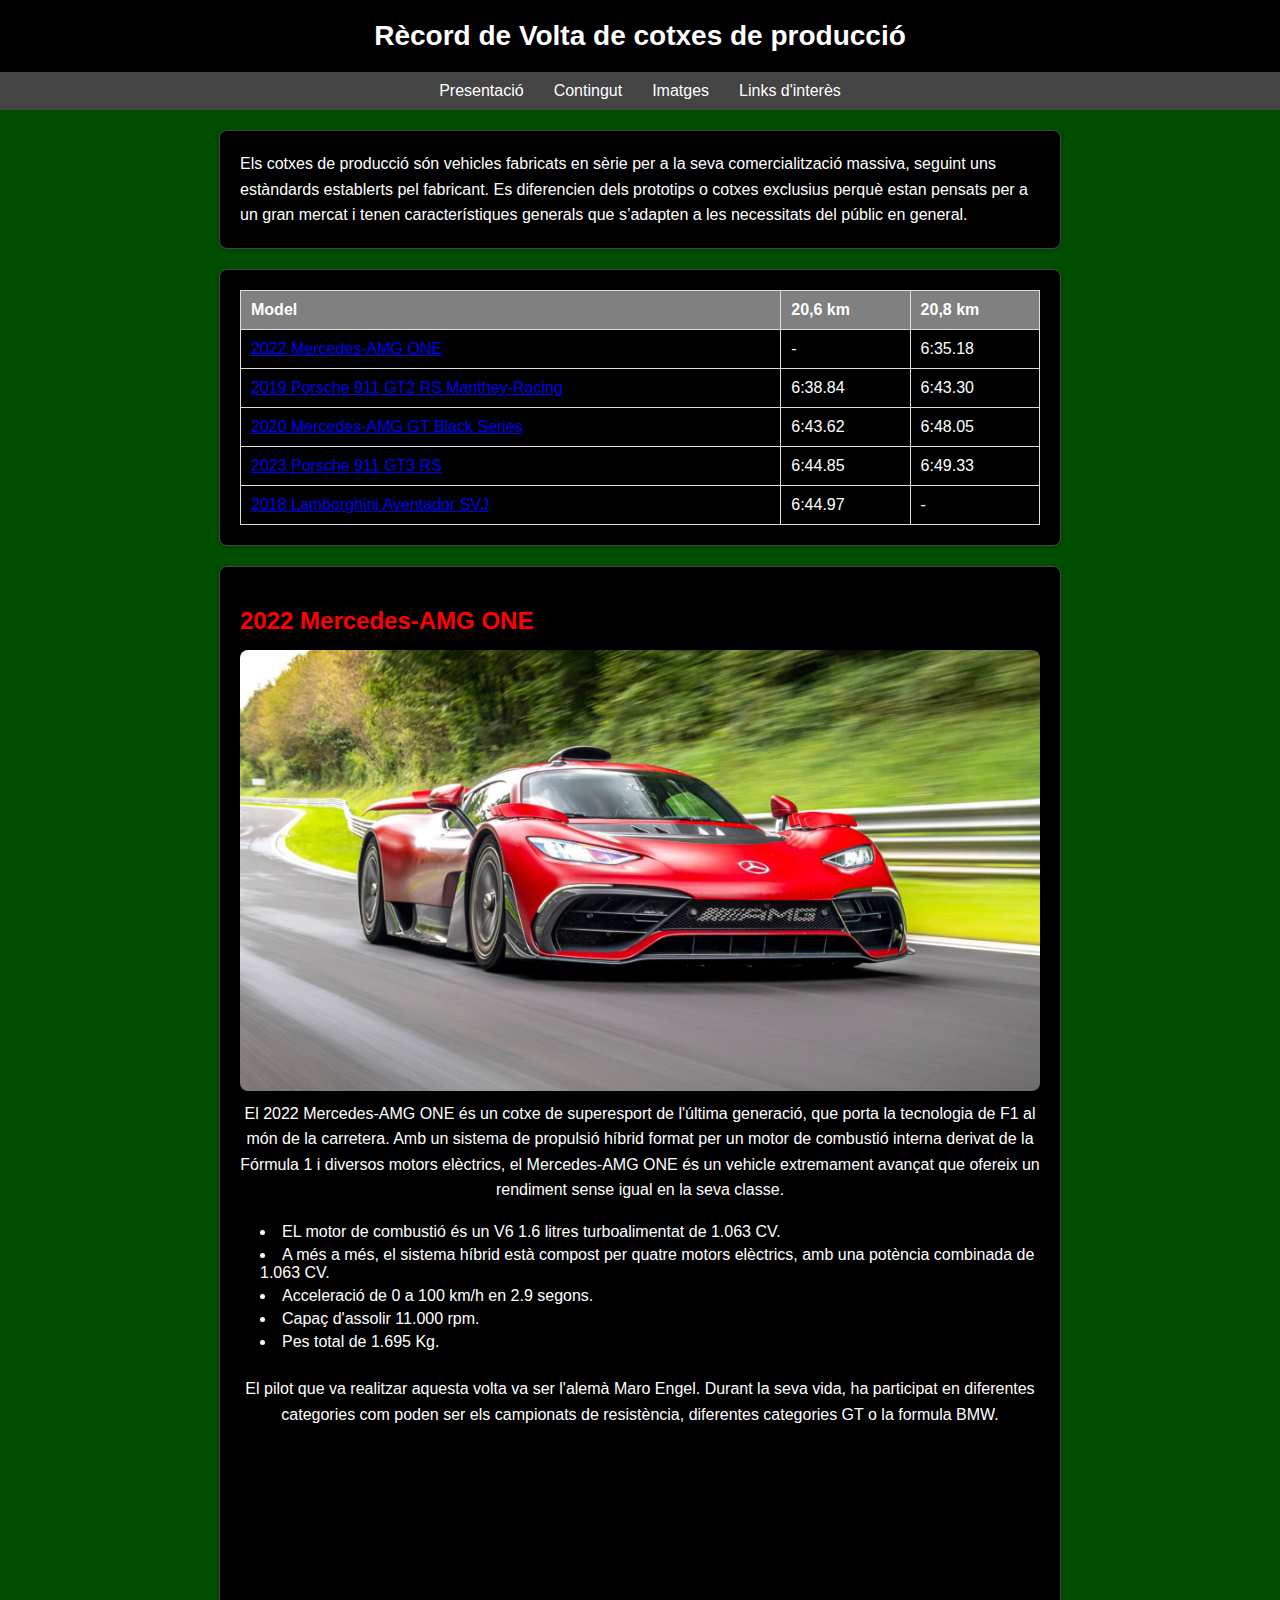
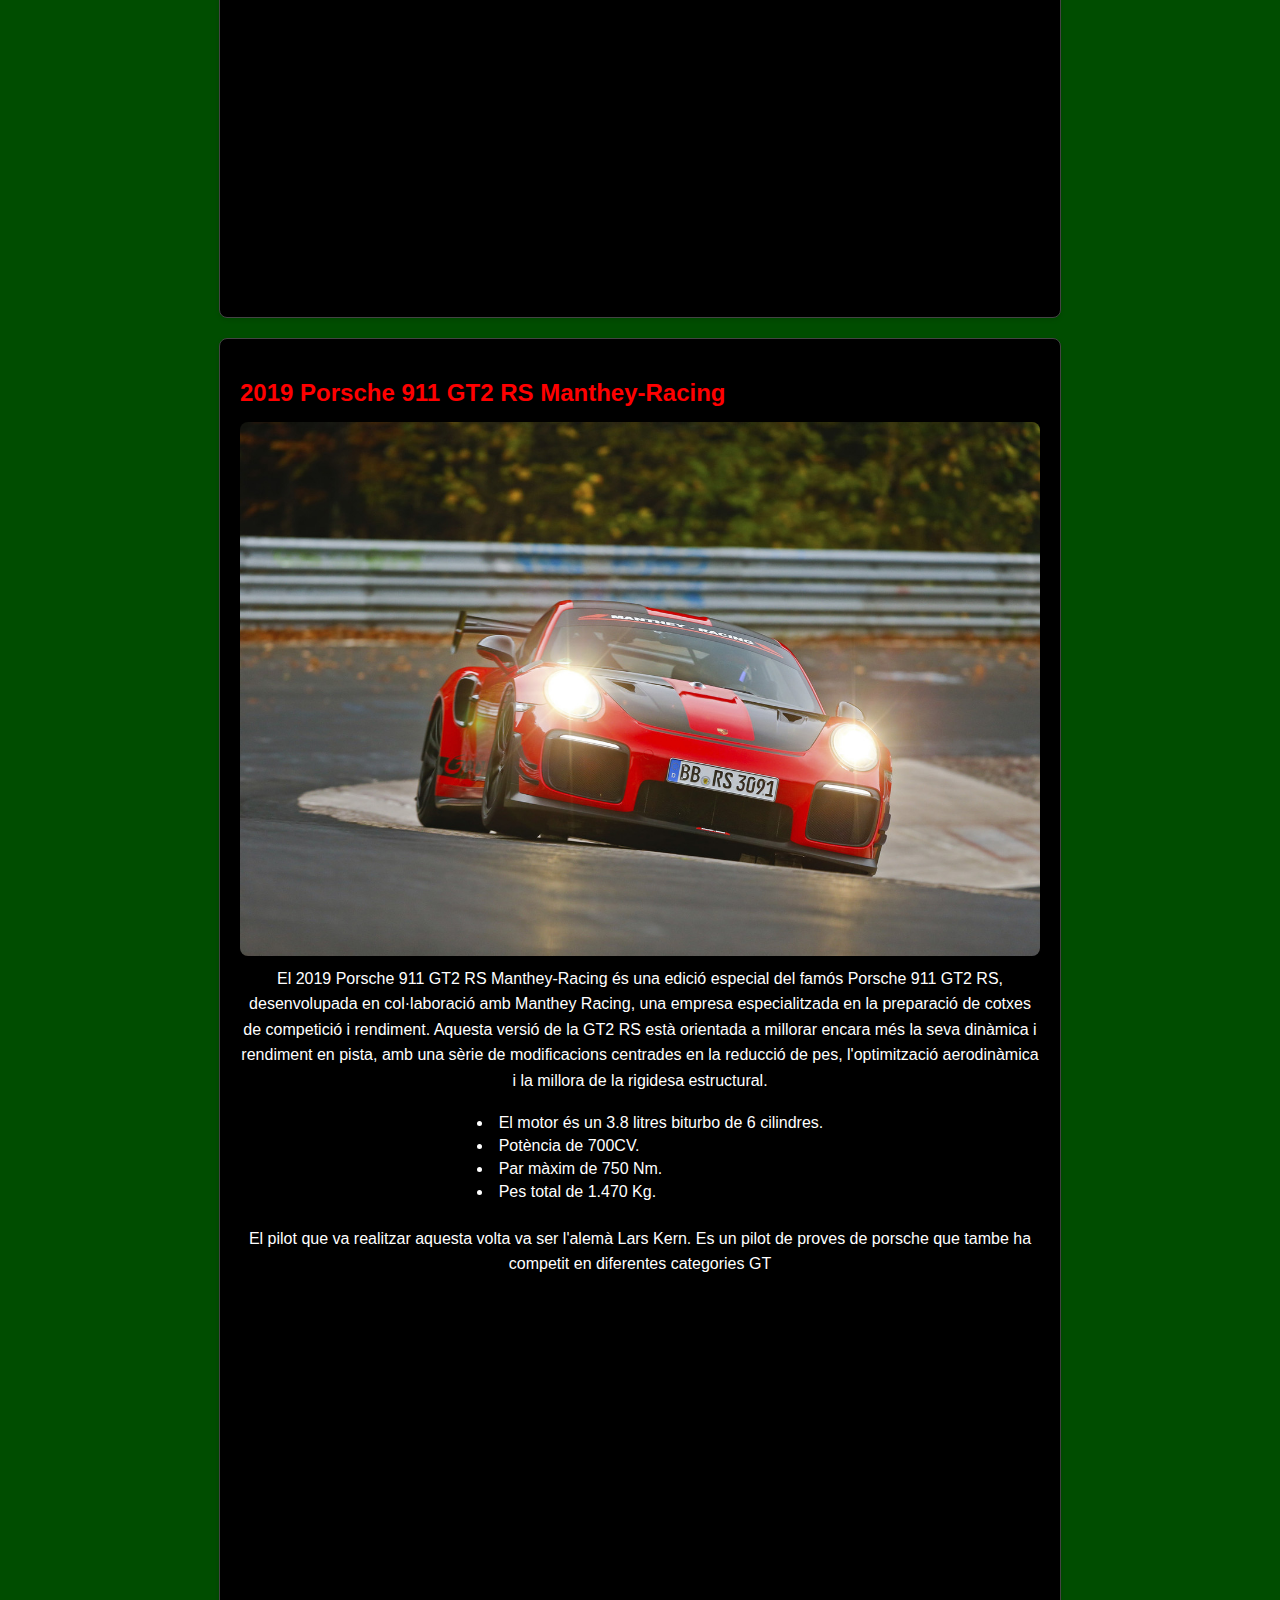
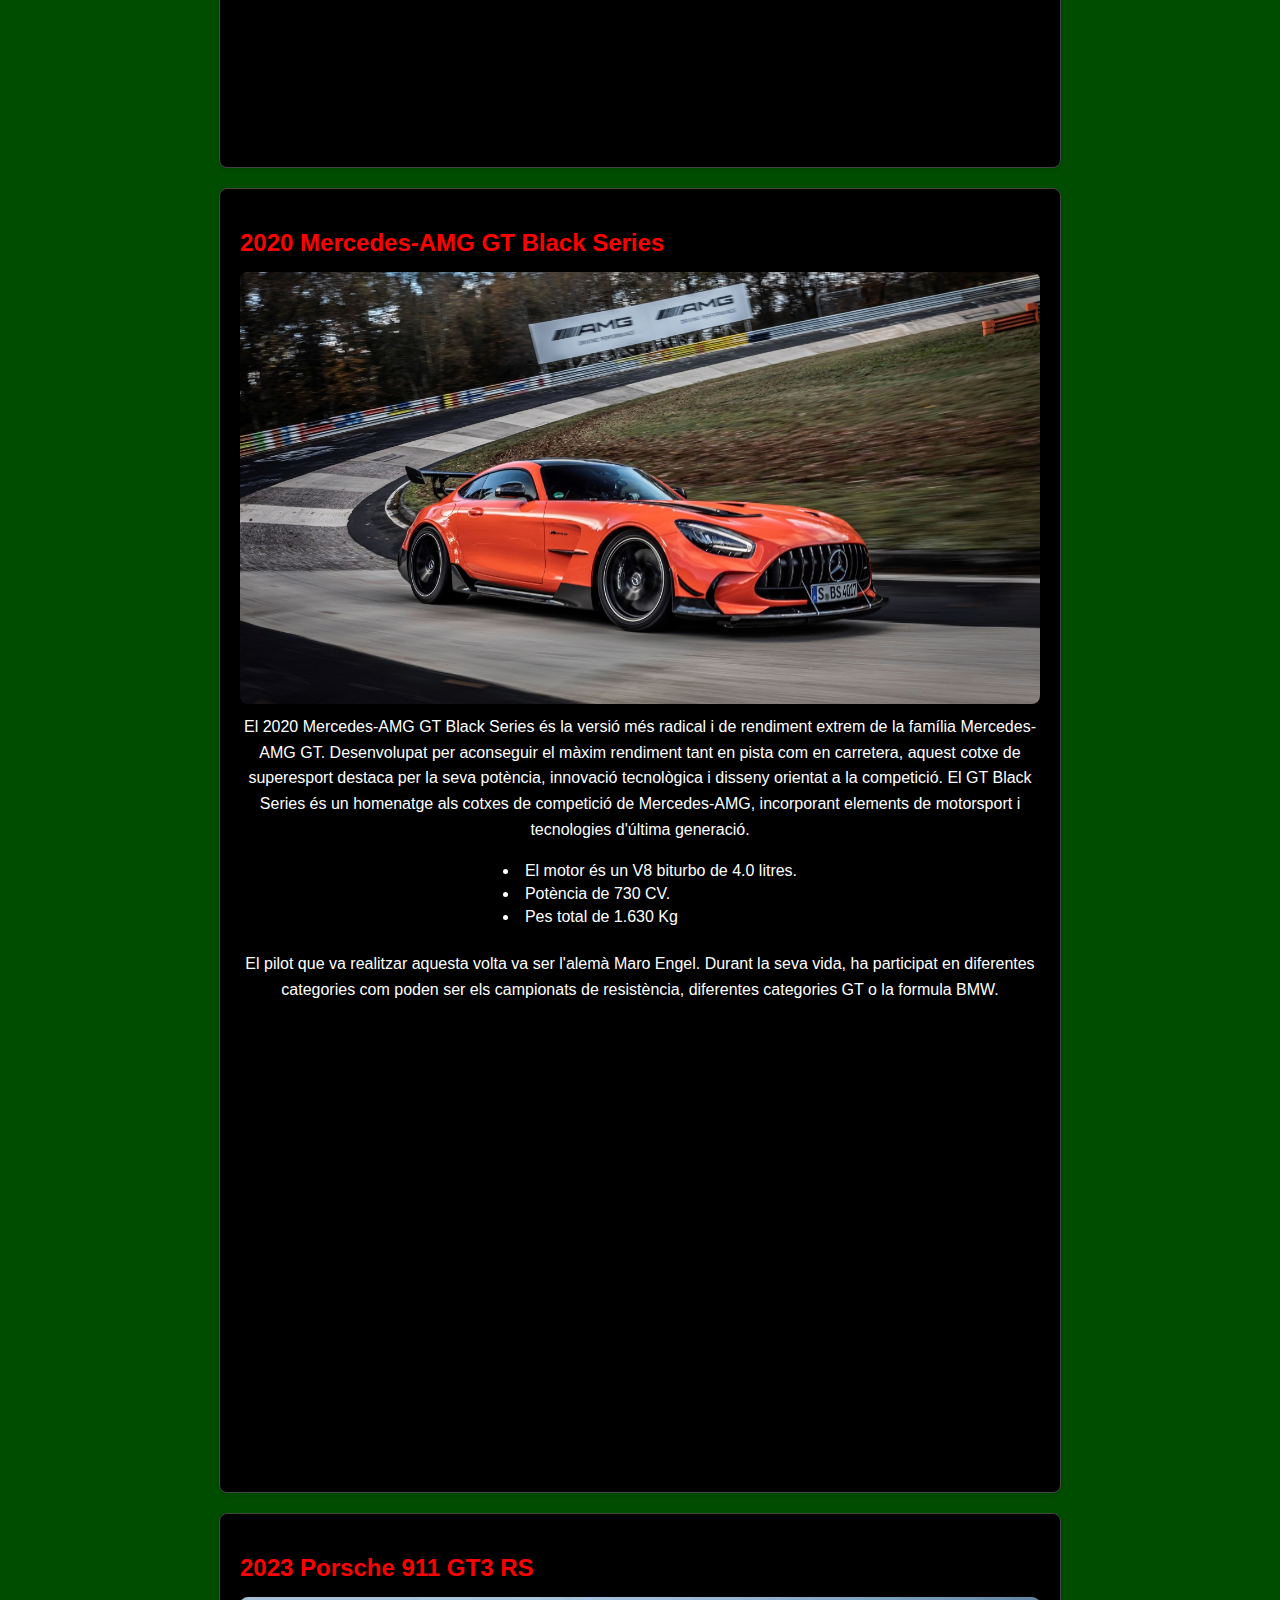
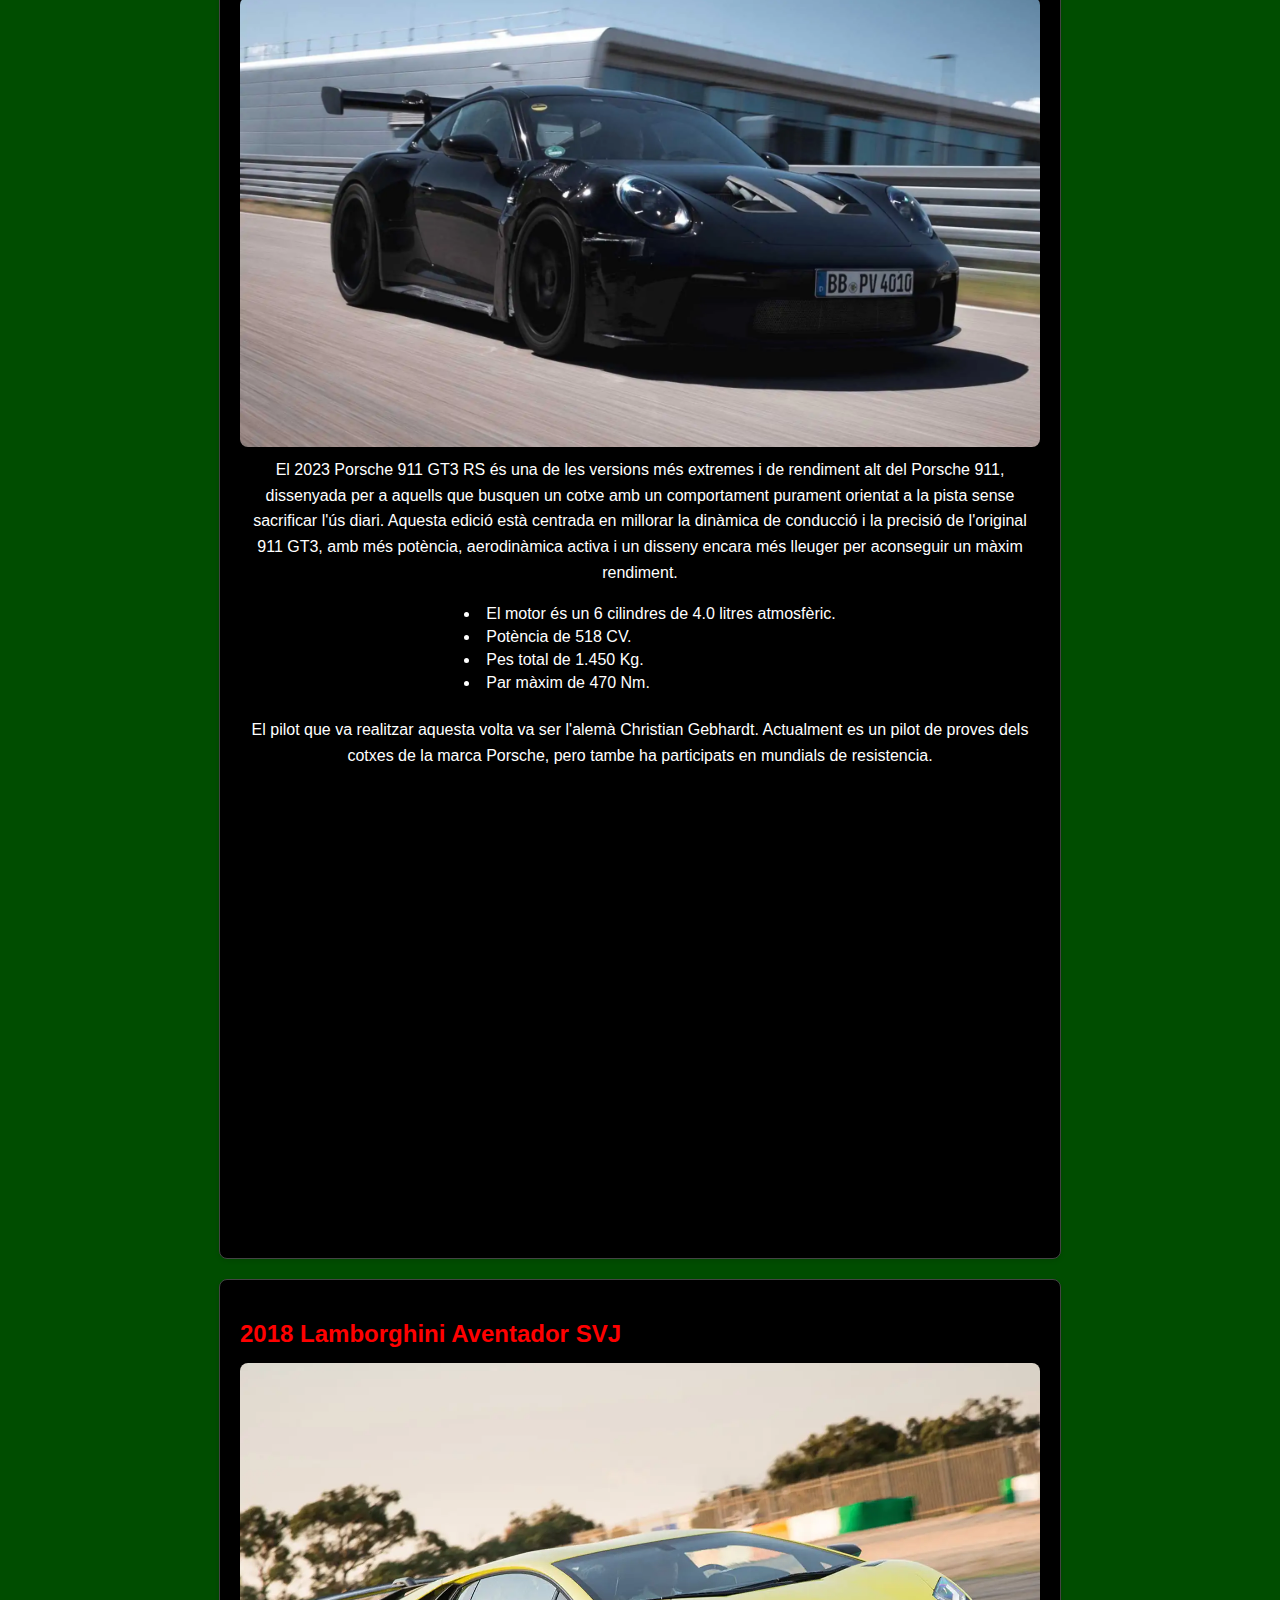
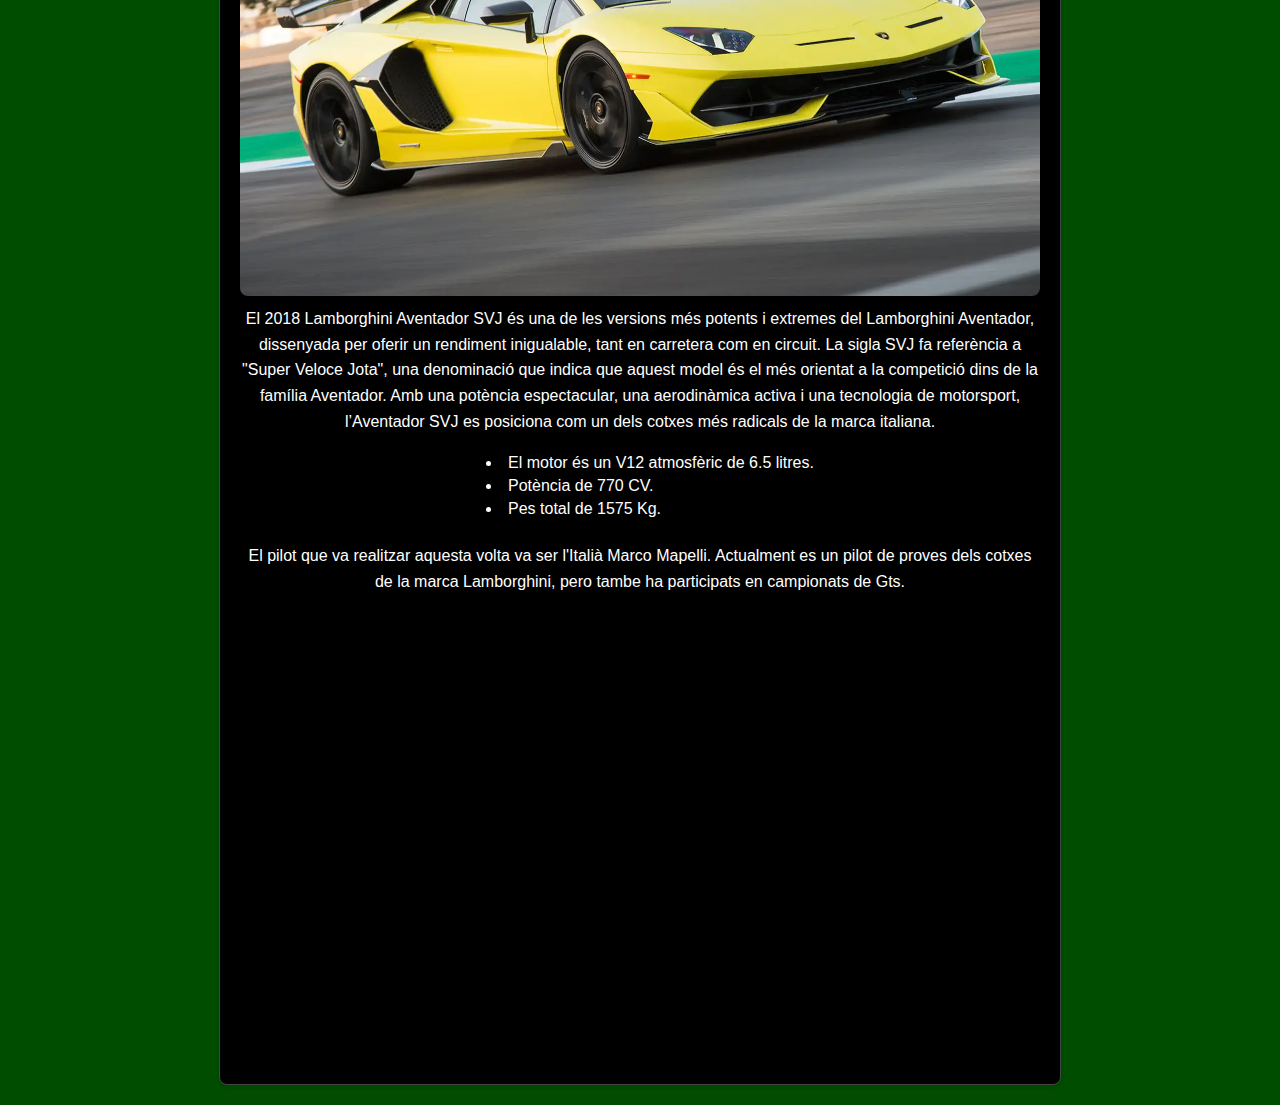
<file: ContingutProduccio.html>
<!DOCTYPE html>
<html lang="en">
<head>
    <meta charset="UTF-8">
    <meta name="viewport" content="width=device-width, initial-scale=1.0">
    <link rel="stylesheet" href="Contingut_CSS.css">
    <script src="script.js"></script>
    <title>Document</title>
</head>
<body>
    <header>
        <h1>Rècord de Volta de cotxes de producció</h1>
    </header>

    <nav>
        <a href="index.html">Presentació</a>
        <div class="tops">
            <a href="#">Contingut</a>
            <div class="tops-content">
                <a href="ContingutP.html">Top general</a>
                <a href="ContingutProduccio.html">Cotxes de producció</a>
                <a href="ContingutCompDev.html">Cotxes compactes de tracció davantera</a>
                <a href="COntingutComp.html">Cotxes compactes</a>
                <a href="ContingutBerlines.html">Cotxes berlines</a>
            </div>
        </div>
        <a href="imatges.html">Imatges</a>
        <a href="links.html">Links d'interès</a>
    </nav>

    <section>
        <article>
            <p>
                Els cotxes de producció són vehicles fabricats en sèrie per a la seva comercialització massiva, seguint uns estàndards establerts 
                pel fabricant. Es diferencien dels prototips o cotxes exclusius perquè estan pensats per a un gran mercat i tenen característiques
                generals que s’adapten a les necessitats del públic en general.
            </p>
        </article>

        <article>
            <table>
                <thead>
                    <tr>
                        <th>Model</th>
                        <th>20,6 km</th>
                        <th>20,8 km</th>
                    </tr>
                </thead>
                <tbody>
                    <tr>
                        <td><a href="#AMG-One">2022 Mercedes-AMG ONE</a></td>
                        <td>-</td>
                        <td>6:35.18</td>
                    </tr>
                    <tr>
                        <td><a href="#911Manthey">2019 Porsche 911 GT2 RS Manthey-Racing</a></td>
                        <td>6:38.84</td>
                        <td>6:43.30</td>
                    </tr>
                    <tr>
                        <td><a href="#AMG-GT">2020 Mercedes-AMG GT Black Series</a></td>
                        <td>6:43.62</td>
                        <td>6:48.05</td>
                    </tr>
                    <tr>
                        <td><a href="#911-2023">2023 Porsche 911 GT3 RS</a></td>
                        <td>6:44.85</td>
                        <td>6:49.33</td>
                    </tr>
                    <tr>
                        <td><a href="#Aventador">2018 Lamborghini Aventador SVJ</a></td>
                        <td>6:44.97</td>
                        <td>-</td>
                    </tr>
                </tbody>
            </table>
        </article>

        <article id="AMG-One">
            <h2>2022 Mercedes-AMG ONE</h2>
            <div class="content">
                <img src="Fotos/Mercedes-AMG-One.jpg">
                <div class="text">
                    <p>
                        El 2022 Mercedes-AMG ONE és un cotxe de superesport de l'última generació, que porta la tecnologia de F1 al món de la carretera. Amb un sistema 
                        de propulsió híbrid format per un motor de combustió interna derivat de la Fórmula 1 i diversos motors elèctrics, el Mercedes-AMG ONE és un 
                        vehicle extremament avançat que ofereix un rendiment sense igual en la seva classe.
                    </p>
                    <ul>
                        <li>EL motor de combustió és un V6 1.6 litres turboalimentat de 1.063 CV.</li>
                        <li>A més a més, el sistema híbrid està compost per quatre motors elèctrics, amb una potència combinada de 1.063 CV.</li>
                        <li>Acceleració de 0 a 100 km/h en 2.9 segons.</li>
                        <li>Capaç d'assolir 11.000 rpm.</li>
                        <li>Pes total de 1.695 Kg.</li>
                    </ul>
                    <p>El pilot que va realitzar aquesta volta va ser l'alemà Maro Engel. Durant la seva vida, ha participat en diferentes categories com poden ser
                        els campionats de resistència, diferentes categories GT o la formula BMW.
                    </p>
                    <iframe width="560" height="315" src="https://www.youtube.com/embed/RGkBJajuo4U?si=tgn4mvJgVFGUaluT" title="YouTube video player" frameborder="0" allow="accelerometer; autoplay; clipboard-write; encrypted-media; gyroscope; picture-in-picture; web-share" referrerpolicy="strict-origin-when-cross-origin" allowfullscreen></iframe>
                </div>
            </div>  
        </article>

        <article id="911Manthey">
            <h2>2019 Porsche 911 GT2 RS Manthey-Racing</h2>
            <div class="content">
                <img src="Fotos/2019_Porsche_911_GT2_RS_Manthey-Racing.jpg">
                <div class="text">
                    <p>
                        El 2019 Porsche 911 GT2 RS Manthey-Racing és una edició especial del famós Porsche 911 GT2 RS, desenvolupada en col·laboració amb Manthey Racing, 
                        una empresa especialitzada en la preparació de cotxes de competició i rendiment. Aquesta versió de la GT2 RS està orientada a millorar encara més 
                        la seva dinàmica i rendiment en pista, amb una sèrie de modificacions centrades en la reducció de pes, l'optimització aerodinàmica i la millora 
                        de la rigidesa estructural.
                    </p>
                    <ul>
                        <li>El motor és un 3.8 litres biturbo de 6 cilindres.</li>
                        <li>Potència de 700CV.</li>
                        <li>Par màxim de 750 Nm.</li>
                        <li>Pes total de 1.470 Kg.</li>
                    </ul>
                    <p>
                        El pilot que va realitzar aquesta volta va ser l'alemà Lars Kern. Es un pilot de proves de porsche que tambe ha competit en diferentes categories GT
                    </p>
                    <iframe width="560" height="315" src="https://www.youtube.com/embed/WFHbnglmeUA?si=IXfXqE9L-98kapd5" title="YouTube video player" frameborder="0" allow="accelerometer; autoplay; clipboard-write; encrypted-media; gyroscope; picture-in-picture; web-share" referrerpolicy="strict-origin-when-cross-origin" allowfullscreen></iframe>
                </div>
            </div>
        </article>

        <article id="AMG-GT">
            <h2>2020 Mercedes-AMG GT Black Series</h2>
            <div class="content">
                <img src="Fotos/2020_Mercedes-AMG_GT_Black_Series.jpg">
                <div class="text">
                    <p>
                        El 2020 Mercedes-AMG GT Black Series és la versió més radical i de rendiment extrem de la família Mercedes-AMG GT. Desenvolupat per aconseguir 
                        el màxim rendiment tant en pista com en carretera, aquest cotxe de superesport destaca per la seva potència, innovació tecnològica i disseny 
                        orientat a la competició. El GT Black Series és un homenatge als cotxes de competició de Mercedes-AMG, incorporant elements de motorsport i 
                        tecnologies d'última generació.
                    <ul>
                        <li>El motor és un V8 biturbo de 4.0 litres.</li>
                        <li>Potència de 730 CV.</li>
                        <li>Pes total de 1.630 Kg</li>
                    </ul>
                    <p>
                        El pilot que va realitzar aquesta volta va ser l'alemà Maro Engel. Durant la seva vida, ha participat en diferentes categories com poden ser
                        els campionats de resistència, diferentes categories GT o la formula BMW.
                    </p>
                    <iframe width="560" height="315" src="https://www.youtube.com/embed/upTegQouSR0?si=V26rl7GL3M3c2aOX" title="YouTube video player" frameborder="0" allow="accelerometer; autoplay; clipboard-write; encrypted-media; gyroscope; picture-in-picture; web-share" referrerpolicy="strict-origin-when-cross-origin" allowfullscreen></iframe>
                </div>
            </div>
        </article>

        <article id="911-2023">
            <h2>2023 Porsche 911 GT3 RS</h2>
            <div class="content">
                <img src="Fotos/2023-porsche-911-gt3.webp">
                <div class="text">
                    <p>
                        El 2023 Porsche 911 GT3 RS és una de les versions més extremes i de rendiment alt del Porsche 911, dissenyada per a aquells que busquen un 
                        cotxe amb un comportament purament orientat a la pista sense sacrificar l'ús diari. Aquesta edició està centrada en millorar la dinàmica de 
                        conducció i la precisió de l'original 911 GT3, amb més potència, aerodinàmica activa i un disseny encara més lleuger per aconseguir un màxim 
                        rendiment.
                    </p>
                    <ul>
                        <li>El motor és un 6 cilindres de 4.0 litres atmosfèric.</li>
                        <li>Potència de 518 CV.</li>
                        <li>Pes total de 1.450 Kg.</li>
                        <li>Par màxim de 470 Nm.</li>
                    </ul>
                    <p>
                        El pilot que va realitzar aquesta volta va ser l'alemà Christian Gebhardt. Actualment es un pilot de proves dels cotxes de la marca Porsche,
                        pero tambe ha participats en mundials de resistencia.
                    </p>
                    <iframe width="560" height="315" src="https://www.youtube.com/embed/vpEjrjLaTxE?si=YYvW052lkYA0EGac" title="YouTube video player" frameborder="0" allow="accelerometer; autoplay; clipboard-write; encrypted-media; gyroscope; picture-in-picture; web-share" referrerpolicy="strict-origin-when-cross-origin" allowfullscreen></iframe>
                </div>
            </div>
        </article>

        <article id="Aventador">
            <h2>2018 Lamborghini Aventador SVJ</h2>
            <div class="content">
                <img src="Fotos/2018_Lamborghini_Aventador_SVJ.webp">
                <div class="text">
                    <p>
                        El 2018 Lamborghini Aventador SVJ és una de les versions més potents i extremes del Lamborghini Aventador, dissenyada per oferir un rendiment 
                        inigualable, tant en carretera com en circuit. La sigla SVJ fa referència a "Super Veloce Jota", una denominació que indica que aquest model és 
                        el més orientat a la competició dins de la família Aventador. Amb una potència espectacular, una aerodinàmica activa i una tecnologia de 
                        motorsport, l’Aventador SVJ es posiciona com un dels cotxes més radicals de la marca italiana.
                    </p>
                    <ul>
                        <li>El motor és un V12 atmosfèric de 6.5 litres.</li>
                        <li>Potència de 770 CV.</li>
                        <li>Pes total de 1575 Kg.</li>
                    </ul>
                    <p>
                        El pilot que va realitzar aquesta volta va ser l'Italià Marco Mapelli. Actualment es un pilot de proves dels cotxes de la marca Lamborghini,
                        pero tambe ha participats en campionats de Gts.
                    </p>
                    <iframe width="560" height="315" src="https://www.youtube.com/embed/QRsq35Et-EY?si=B4rhUyI6Q5SHvEm5" title="YouTube video player" frameborder="0" allow="accelerometer; autoplay; clipboard-write; encrypted-media; gyroscope; picture-in-picture; web-share" referrerpolicy="strict-origin-when-cross-origin" allowfullscreen></iframe>
                </div>  
            </div>
        </article>
    </section>
</body>
</html>
</file>
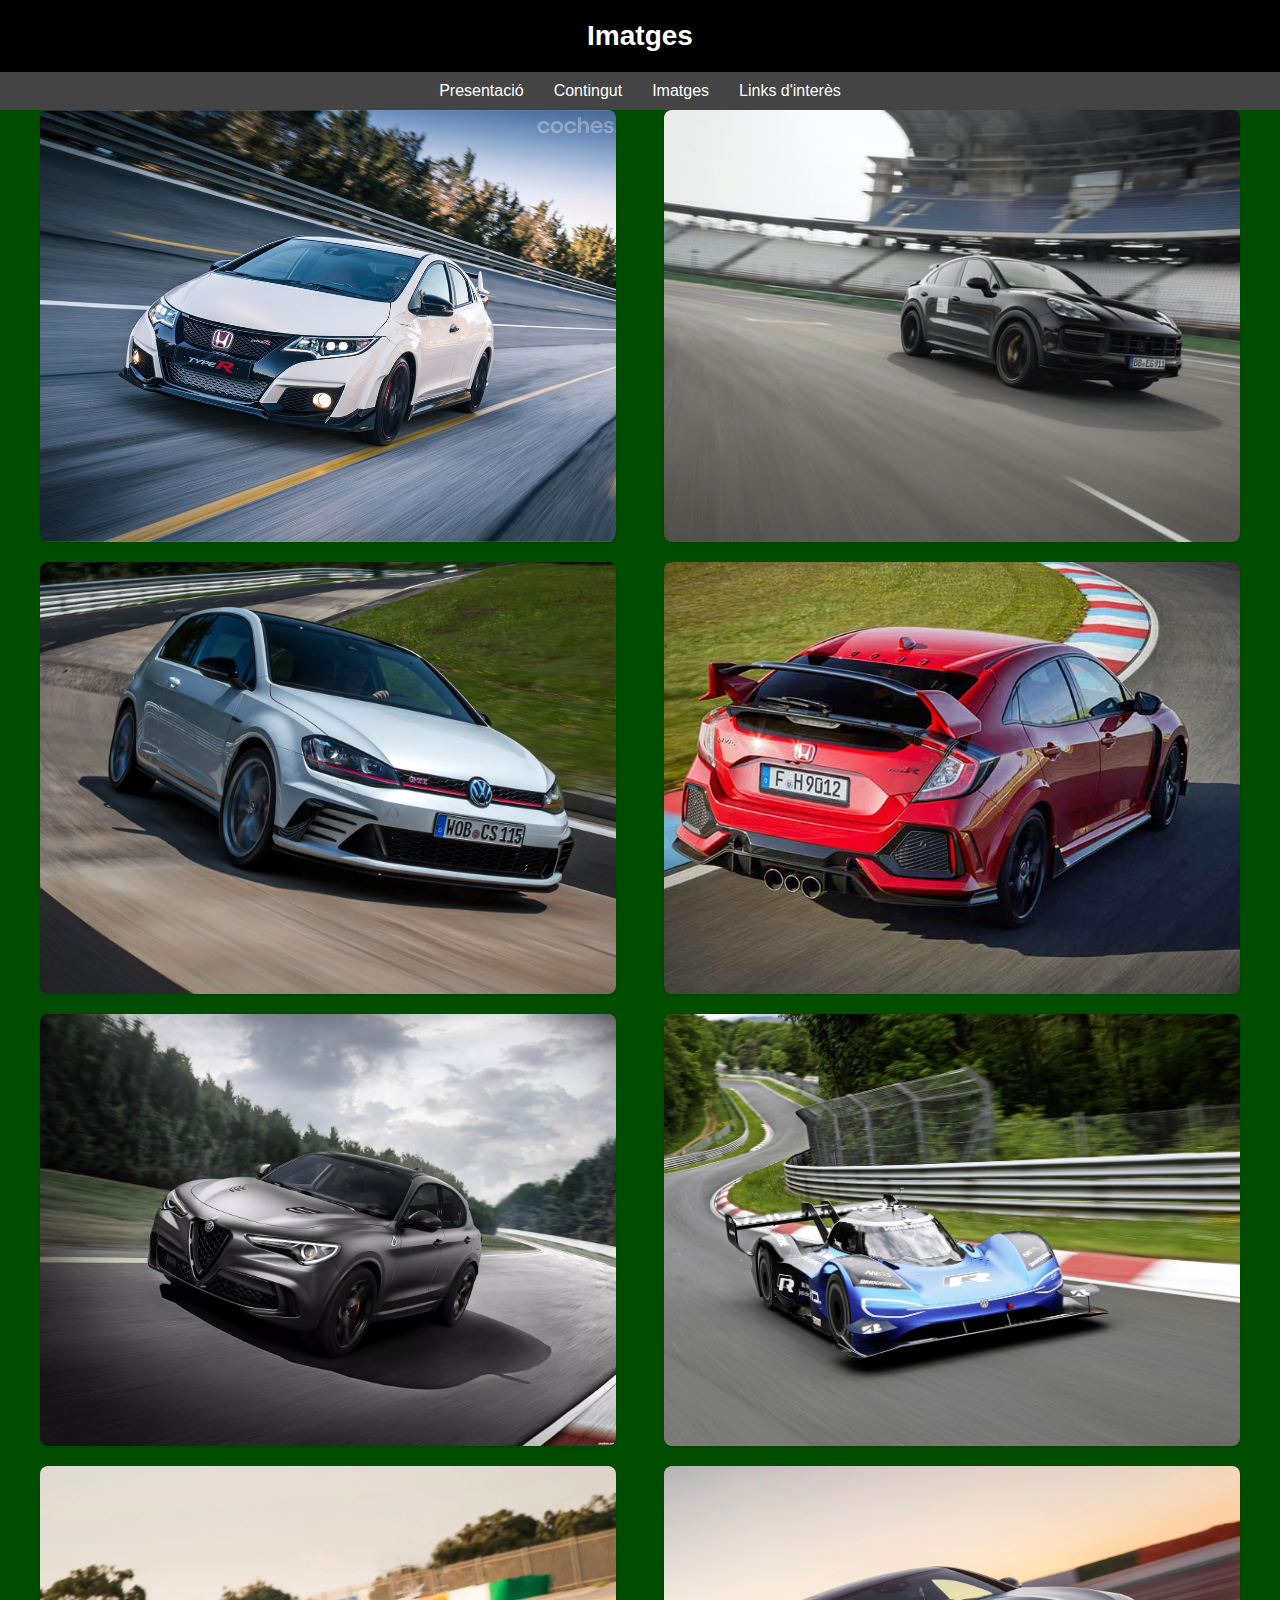
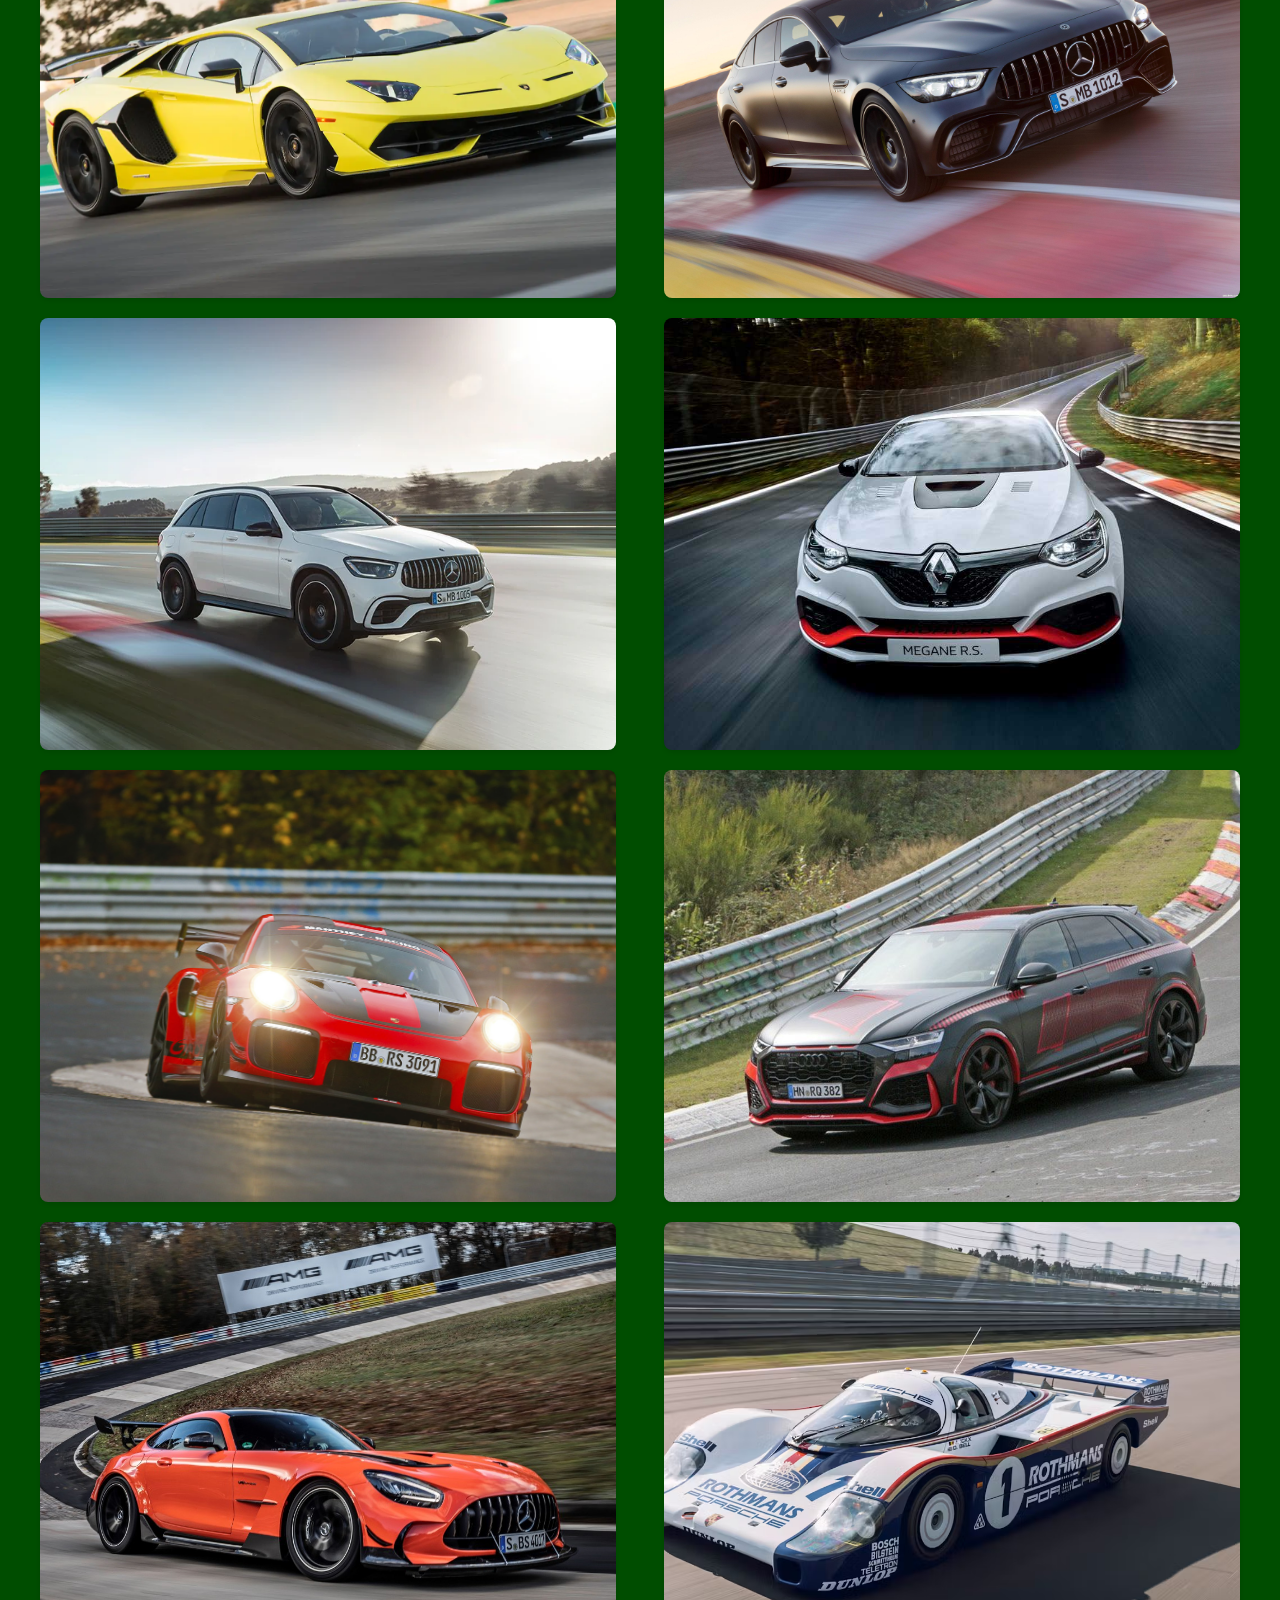
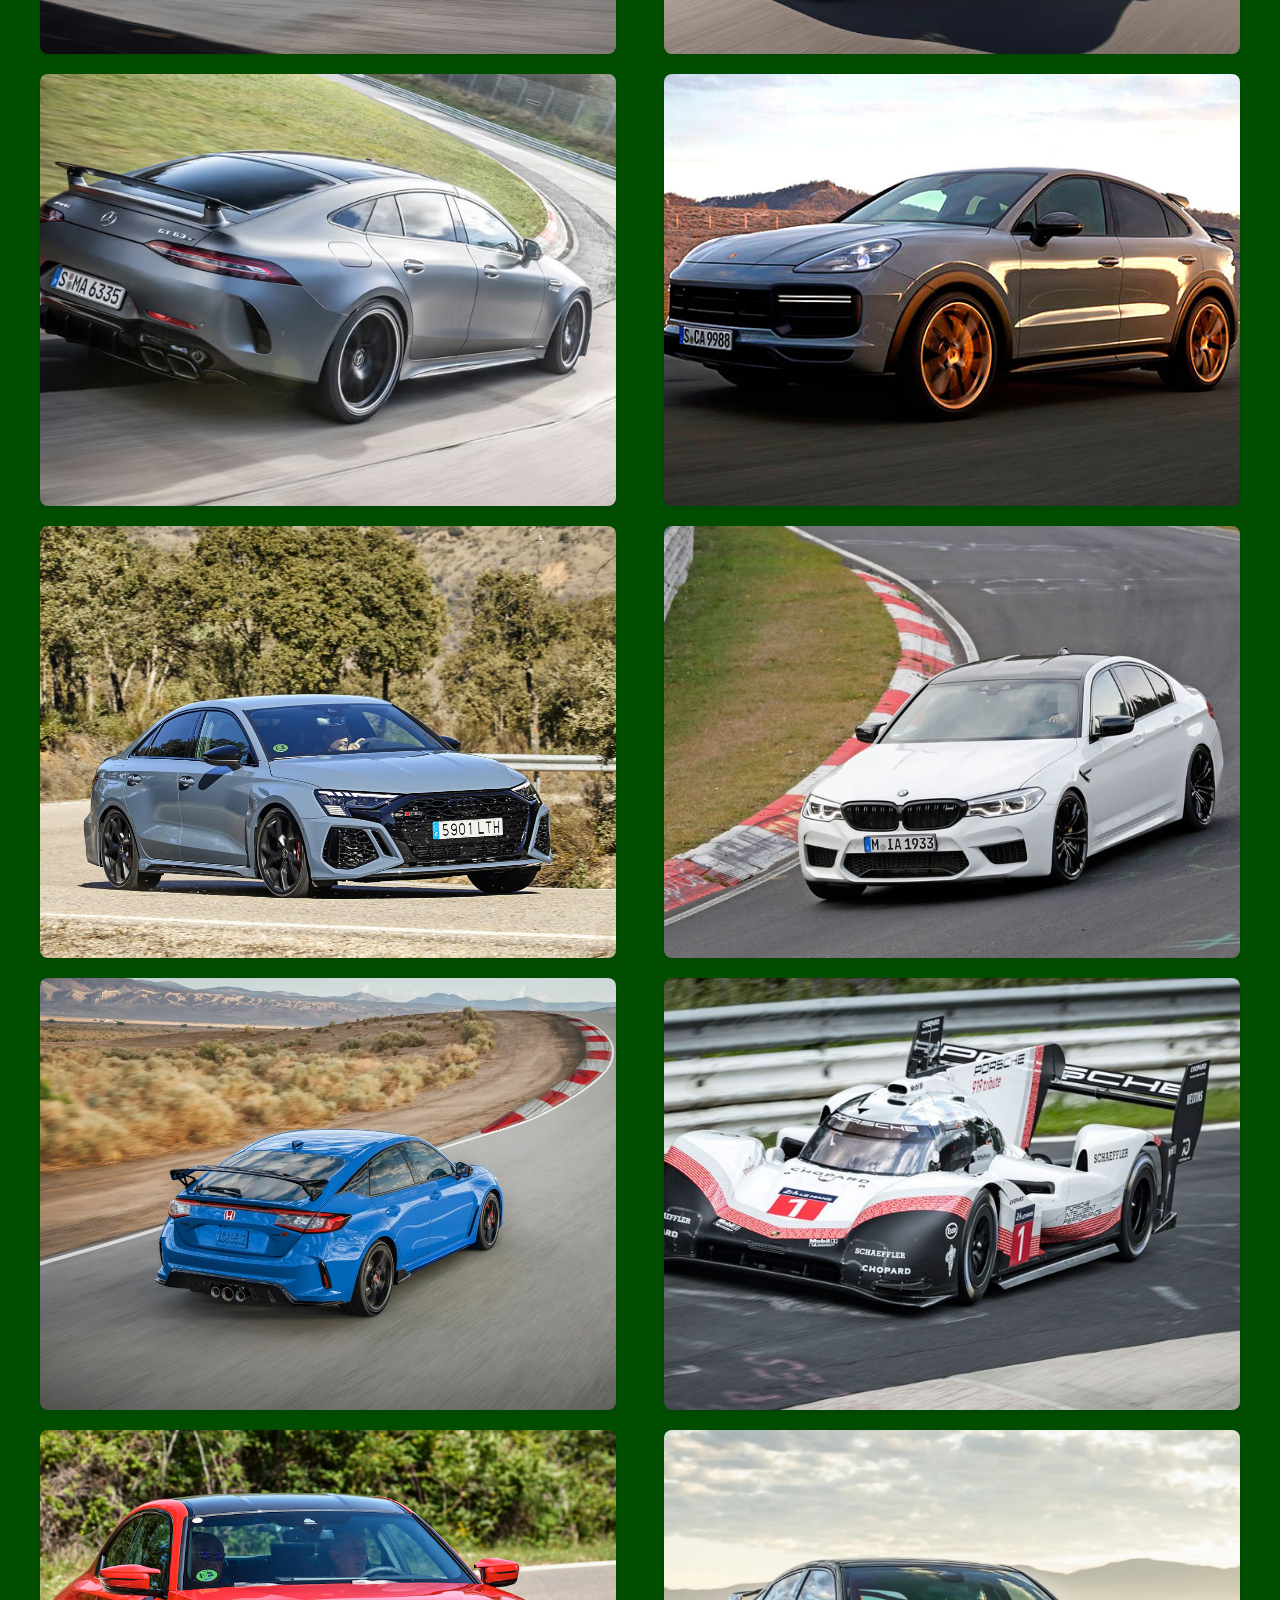
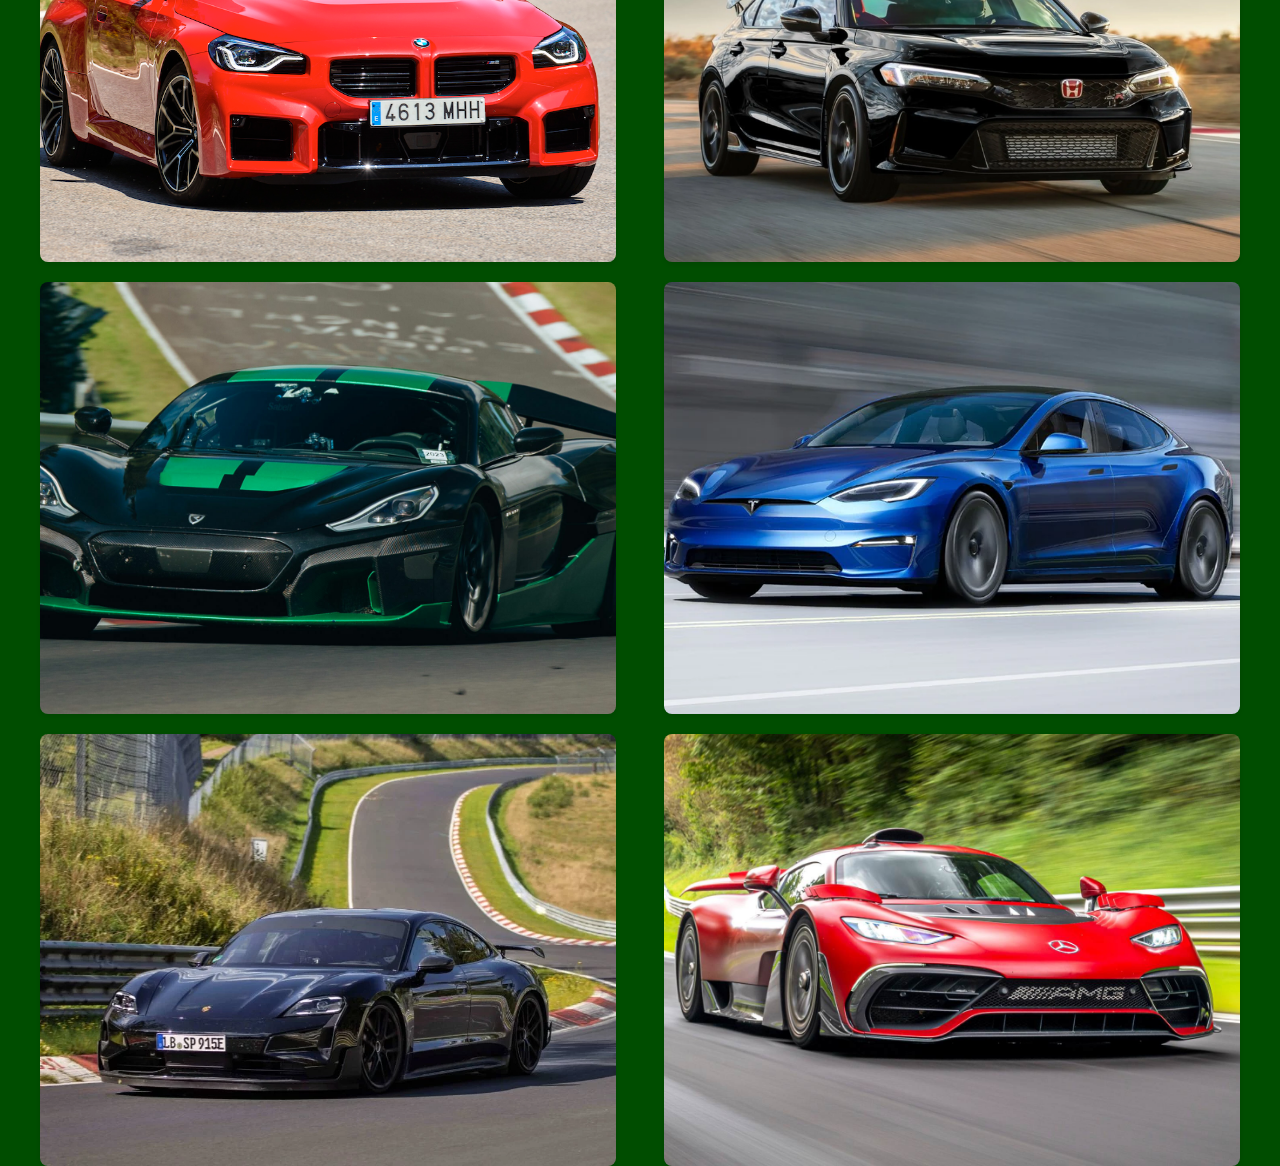
<file: imatges.html>
<!DOCTYPE html>
    <html lang="en">
    <head>
        <meta charset="UTF-8">
        <meta name="viewport" content="width=device-width, initial-scale=1.0">
        <link rel="stylesheet" href="imatges_CSS.css">
        <script src="script.js"></script>
        <title>Document</title>
    </head>
    <body>
        <header>
            <h1>Imatges</h1>
        </header>

        <nav>
            <a href="index.html">Presentació</a>
            <div class="tops">
                <a href="#">Contingut</a>
                <div class="tops-content">
                    <a href="ContingutP.html">Top general</a>
                    <a href="ContingutProduccio.html">Cotxes de producció</a>
                    <a href="ContingutCompDev.html">Cotxes compactes de tracció davantera</a>
                    <a href="COntingutComp.html">Cotxes compactes</a>
                    <a href="ContingutBerlines.html">Cotxes berlines</a>
                </div>
            </div>
            <a href="imatges.html">Imatges</a>
            <a href="links.html">Links d'interès</a>
        </nav>
        <div id="marcImatges">
            <div id="blocImatges">
                <img src="Fotos/2016_Honda_Civic_Type_R.jpg">
                <img src="Fotos/2016_Porsche_Cayenne_Turbo.jpeg">
                <img src="Fotos/2016_VW_Golf_GTI_Clubsport_S.webp">
                <img src="Fotos/2017_Honda_Civic_Type_R.jpeg">
                <img src="Fotos/2018_Alfa_Romeo_Stelvio_Quadrifoglio.webp">
                <img src="Fotos/Volkswagen_ID.R">
                <img src="Fotos/2018_Lamborghini_Aventador_SVJ.webp">
                <img src="Fotos/2018_Mercedes-AMG_GT_63_S_4Matic+.jpg">
                <img src="Fotos/2019_AMG_GLC_63_S_4Matic+.webp">
                <img src="Fotos/renault-megane-RS-trophy-r.jpg">
                <img src="Fotos/2019_Porsche_911_GT2_RS_Manthey-Racing.jpg">
                <img src="Fotos/2020_Audi_RS_Q8.jpg">
                <img src="Fotos/2020_Mercedes-AMG_GT_Black_Series.jpg">
                <img src="Fotos/Porsche_956.avif">
                <img src="Fotos/2021_Mercedes-AMG_GT_63_S_4Matic+.avif">
                <img src="Fotos/2021_Porsche_Cayenne_Turbo_GT.jpg">
                <img src="Fotos/2022_Audi_RS_3.jpg">
                <img src="Fotos/2022_BMW_M5_CS.jpg">
                <img src="Fotos/2023-honda-civic-type-r.webp">
                <img src="Fotos/Porsche_919_Evo_Le_Mans.jpeg">
                <img src="Fotos/2023_BMW_M2_Coupé.png">
                <img src="Fotos/2023_Honda_Civic_Type_R.webp">
                <img src="Fotos/2023_Rimac_Nevera_Time_Attack.jpg">
                <img src="Fotos/2023_Tesla_Model_S_Plaid.webp">
                <img src="Fotos/2024_Porsche_Taycan_Turbo_GT.webp">
                <img src="Fotos/Mercedes-AMG-One.jpg">
            </div>
        </div>
    </body>
    </html>
</file>
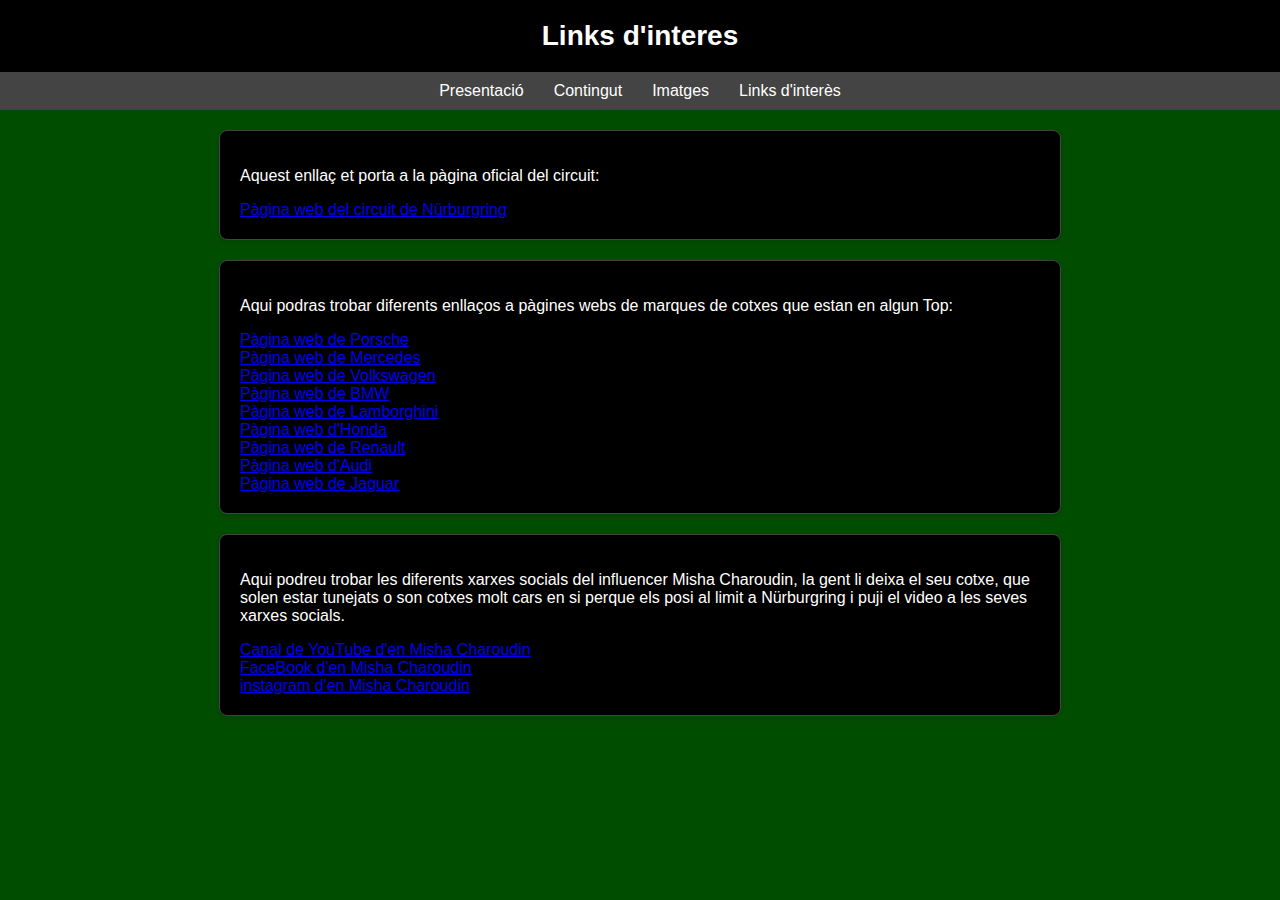
<file: links.html>
<!DOCTYPE html>
<html lang="en">
<head>
    <meta charset="UTF-8">
    <meta name="viewport" content="width=device-width, initial-scale=1.0">
    <link rel="stylesheet" href="links_CSS.css">
    <script src="script.js"></script>
    
    <title>Document</title>
</head>
<body>
    <header>
        <h1>Links d'interes</h1>
    </header>

    <nav>
        <a href="index.html">Presentació</a>
        <div class="tops">
            <a href="#">Contingut</a>
            <div class="tops-content">
                <a href="ContingutP.html">Top general</a>
                <a href="ContingutProduccio.html">Cotxes de producció</a>
                <a href="ContingutCompDev.html">Cotxes compactes de tracció davantera</a>
                <a href="COntingutComp.html">Cotxes compactes</a>
                <a href="ContingutBerlines.html">Cotxes berlines</a>
            </div>
        </div>
        <a href="imatges.html">Imatges</a>
        <a href="links.html">Links d'interès</a>
    </nav>
    <section>
        <article id="Circuit">
            <p>Aquest enllaç et porta a la pàgina oficial del circuit:</p>
            <a href="https://www.nuerburgring.de/en/">Pàgina web del circuit de Nürburgring</a>
        </article>

        <article id="cotxes">
            <p>Aqui podras trobar diferents enllaços a pàgines webs de marques de cotxes que estan en algun Top:</p>
            <a href="https://www.porsche.com/spain/">Pàgina web de Porsche</a><br>
            <a href="https://www.mercedes-benz.es/">Pàgina web de Mercedes</a><br>
            <a href="https://www.volkswagen.es/es.html">Pàgina web de Volkswagen</a><br>
            <a href="https://www.bmw.es/es/index.html">Pàgina web de BMW</a><br>
            <a href="https://www.lamborghini.com/es-en">Pàgina web de Lamborghini</a><br>
            <a href="https://www.honda.es/">Pàgina web d'Honda</a><br>
            <a href="https://www.renault.es/">Pàgina web de Renault</a><br>
            <a href="https://www.audi.es/es/">Pàgina web d'Audi</a><br>
            <a href="https://www.jaguar.es/index.html">Pàgina web de Jaguar</a>
        </article>
        <article id="altres">
            <p>
                Aqui podreu trobar les diferents xarxes socials del influencer Misha Charoudin, la gent li deixa el seu cotxe, que solen estar 
                tunejats o son cotxes molt cars en si perque els posi al limit a Nürburgring i puji el video a les seves xarxes socials.
            </p>
            <a href="https://www.youtube.com/@mgcharoudin">Canal de YouTube d'en Misha Charoudin</a><br>
            <a href="https://www.facebook.com/mgcharoudin/">FaceBook d'en Misha Charoudin</a><br>
            <a href="https://www.instagram.com/mgcharoudin/">instagram d'en Misha Charoudin</a><br>
        </article>
    </section>    
</body>
</html>
</file>
<file: Principal_CSS.css>
body {
    font-family: Arial, sans-serif;
    margin: 0;
    padding: 0;
    background-color: #004d00;
    color: white;
}

header {
    background-color: black;
    color: white;
    padding: 20px;
    text-align: center;
}

header h1 {
    margin: 0;
    font-size: 28px;
}

article img {
    width: 100%; 
    height: auto; 
    border-radius: 8px; 
    box-shadow: 0 2px 5px rgba(0, 0, 0, 0.1); 
}

nav {
    background-color: #444;
    display: flex;
    justify-content: center;
    padding: 10px;
}

nav a {
    color: white;
    text-decoration: none;
    margin: 0 15px;
    font-size: 16px;
}


nav a:hover {
    text-decoration: underline;
    color: red;
}

.tops {
    position: relative;
}

.tops-content {
    display: none;
    position: absolute;
    background-color: white;
    box-shadow: 0 2px 5px rgba(0, 0, 0, 0.2);
    border-radius: 4px;
    padding: 10px;
    z-index: 1;
}

.tops-content a {
    display: block;
    padding: 5px 10px;
    color: #333;
    text-decoration: none;
}

.tops-content a:hover {
    background-color: #f0f0f0;
}

.tops:hover .tops-content {
    display: block;
}

section #titols{
    color: red;
}

/* Estils per als articles */
article {
    font-family: Arial, sans-serif;
    margin: 20px auto;
    padding: 20px;
    border: 1px solid #444444;
    border-radius: 8px;
    box-shadow: 0 2px 5px rgba(0, 0, 0, 0.1);
    max-width: 800px;
    background-color: black;
}

article:hover{
    transform: scale(1.02);
    box-shadow: 0 6px 10px rgba(0, 0, 0, 0.5);
}

article h3 {
    font-size: 24px;
    margin-bottom: 15px;
    color: red;
}

article p {
    font-size: 16px;
    line-height: 1.6;
    color: white;
    margin: 0;
}

article ul {
    margin: 10px auto;
    padding-left: 20px;
    color: white;
    text-align: left;
    list-style-position: inside;
}

article ul li {
    font-size: 16px;
    margin-bottom: 5px;
}

/* Seccions */
section {
    margin: 20px auto;
    max-width: 800px;
}

section h1 {
    font-size: 28px;
    color: #444;
    margin-bottom: 15px;
}

img {
    width: 200px;
    transition: transform 0.3s ease;
    cursor: pointer;
}

.big {
    transform: scale(1.2);
}
</file>
<file: Contingut_CSS.css>
body {
    font-family: Arial, sans-serif;
    margin: 0;
    padding: 0;
    background-color: #004d00; 
    color: #ffffff; 
}

header {
    background-color: #000;
    color: #ffffff;
    padding: 20px;
    text-align: center;
}

header h1 {
    margin: 0;
    font-size: 28px;
}

article {
    font-family: Arial, sans-serif; 
    margin: 20px auto; 
    padding: 20px;
    border: 1px solid #444444; 
    border-radius: 8px; 
    box-shadow: 0 2px 5px rgba(0, 0, 0, 0.1); 
    max-width: 800px;
    background-color: black;
}

article:hover{
    transform: scale(1.02);
    box-shadow: 0 6px 10px rgba(0, 0, 0, 0.5);
}

article .content {
    display: flex;
    flex-direction: column;
    gap: 10px;
    align-items: center;
}

article img {
    width: 100%;
    height: auto;
    border-radius: 8px;
    box-shadow: 0 2px 5px rgba(0, 0, 0, 0.1);
}

article .text {
    display: flex;
    flex-direction: column;
    gap: 10px;
    width: 100%;
    text-align: center; 
}

article .text iframe {
    width: 100%;
    height: 100%;
    aspect-ratio: 16 / 9;
    border: none;
    margin-top: 10px;
    box-shadow: 0 2px 5px rgba(0, 0, 0, 0.1); 
}

article h2 {
    font-size: 24px; 
    margin-bottom: 15px; 
    color: red; 
}

article p {
    font-size: 16px;
    line-height: 1.6;
    color: white;
    margin: 0;
}

article ul {
    margin: 10px auto;
    padding-left: 20px;
    color: white;
    text-align: left;
    list-style-position: inside;
}

article ul li {
    font-size: 16px;
    margin-bottom: 5px;
}

/* Barra de navegació */
nav {
    background-color: #444444;
    display: flex;
    justify-content: center;
    padding: 10px;
}

nav a {
    color: white;
    text-decoration: none;
    margin: 0 15px;
    font-size: 16px;
}


nav a:hover {
    text-decoration: underline;
    color: red;
}

.tops {
    position: relative;
}

.tops-content {
    display: none;
    position: absolute;
    background-color: white;
    box-shadow: 0 2px 5px rgba(0, 0, 0, 0.2);
    border-radius: 4px;
    padding: 10px;
    z-index: 1;
}

.tops-content a {
    display: block;
    padding: 5px 10px;
    color: #333;
    text-decoration: none;
}

.tops-content a:hover {
    background-color: #f0f0f0;
}

.tops:hover .tops-content {
    display: block;
}

/* Ajustos per a la taula */
article table {
    width: 100%;
    border-collapse: collapse;
}

article th, article td {
    padding: 10px;
    text-align: left;
    border: 1px solid #ddd;
}

article th {
    background-color: grey;
}

img {
    width: 200px;
    transition: transform 0.3s ease; /* Animació suau */
    cursor: pointer;
}

  /* Estil quan està ampliada */
.big {
    transform: scale(1.2); /* Doble mida */
}
</file>
<file: imatges_CSS.css>
body {
    font-family: Arial, sans-serif;
    margin: 0;
    padding: 0;
    background-color: #004d00;
    color: white;
}

/* Estil per les imatges */
#blocImatges {
    display: flex;
    flex-wrap: wrap;
    justify-content: space-between;
    gap: 20px;
    padding: 0 40px;
}

#blocImatges img {
    width: 48%;
    height: auto;
    object-fit: cover;
    aspect-ratio: 4/3;
    border-radius: 8px;
    box-shadow: 0 2px 5px rgba(0, 0, 0, 0.1);
    transition: transform 0.3s ease;
    cursor: pointer;
}

header {
    background-color: black;
    color: white;
    padding: 20px;
    text-align: center;
}

header h1 {
    margin: 0;
    font-size: 28px;
}

nav {
    background-color: #444;
    display: flex;
    justify-content: center;
    padding: 10px;
}

nav a {
    color: white;
    text-decoration: none;
    margin: 0 15px;
    font-size: 16px;
}


nav a:hover {
    text-decoration: underline;
    color: red;
}

.tops {
    position: relative;
}

.tops-content {
    display: none;
    position: absolute;
    background-color: white;
    box-shadow: 0 2px 5px rgba(0, 0, 0, 0.2);
    border-radius: 4px;
    padding: 10px;
    z-index: 1;
}

.tops-content a {
    display: block;
    padding: 5px 10px;
    color: #333;
    text-decoration: none;
}

.tops-content a:hover {
    background-color: #f0f0f0;
}

.tops:hover .tops-content {
    display: block;
}

section #titols{
    color: red;
}

img {
    width: 200px;
    transition: transform 0.3s ease;
    cursor: pointer;
}

.big {
    transform: scale(1.1);
}
</file>
<file: links_CSS.css>
body {
    font-family: Arial, sans-serif;
    margin: 0;
    padding: 0;
    background-color: #004d00;
    color: white;
}

header {
    background-color: black;
    color: white;
    padding: 20px;
    text-align: center;
}

header h1 {
    margin: 0;
    font-size: 28px;
}

nav {
    background-color: #444;
    display: flex;
    justify-content: center;
    padding: 10px;
}

nav a {
    color: white;
    text-decoration: none;
    margin: 0 15px;
    font-size: 16px;
}


nav a:hover {
    text-decoration: underline;
    color: red;
}

/* Contenidor per al desplegable */
.tops {
    position: relative;
}

.tops-content {
    display: none;
    position: absolute;
    background-color: white;
    box-shadow: 0 2px 5px rgba(0, 0, 0, 0.2);
    border-radius: 4px;
    padding: 10px;
    z-index: 1;
}

.tops-content a {
    display: block;
    padding: 5px 10px;
    color: #333;
    text-decoration: none;
}

.tops-content a:hover {
    background-color: #f0f0f0;
}

.tops:hover .tops-content {
    display: block;
}

section #titols{
    color: red;
}


article {
    font-family: Arial, sans-serif;
    margin: 20px auto;
    padding: 20px;
    border: 1px solid #444444;
    border-radius: 8px;
    box-shadow: 0 2px 5px rgba(0, 0, 0, 0.1);
    max-width: 800px;
    background-color: black;
}

article:hover{
    transform: scale(1.02);
    box-shadow: 0 6px 10px rgba(0, 0, 0, 0.5);
}
</file>
